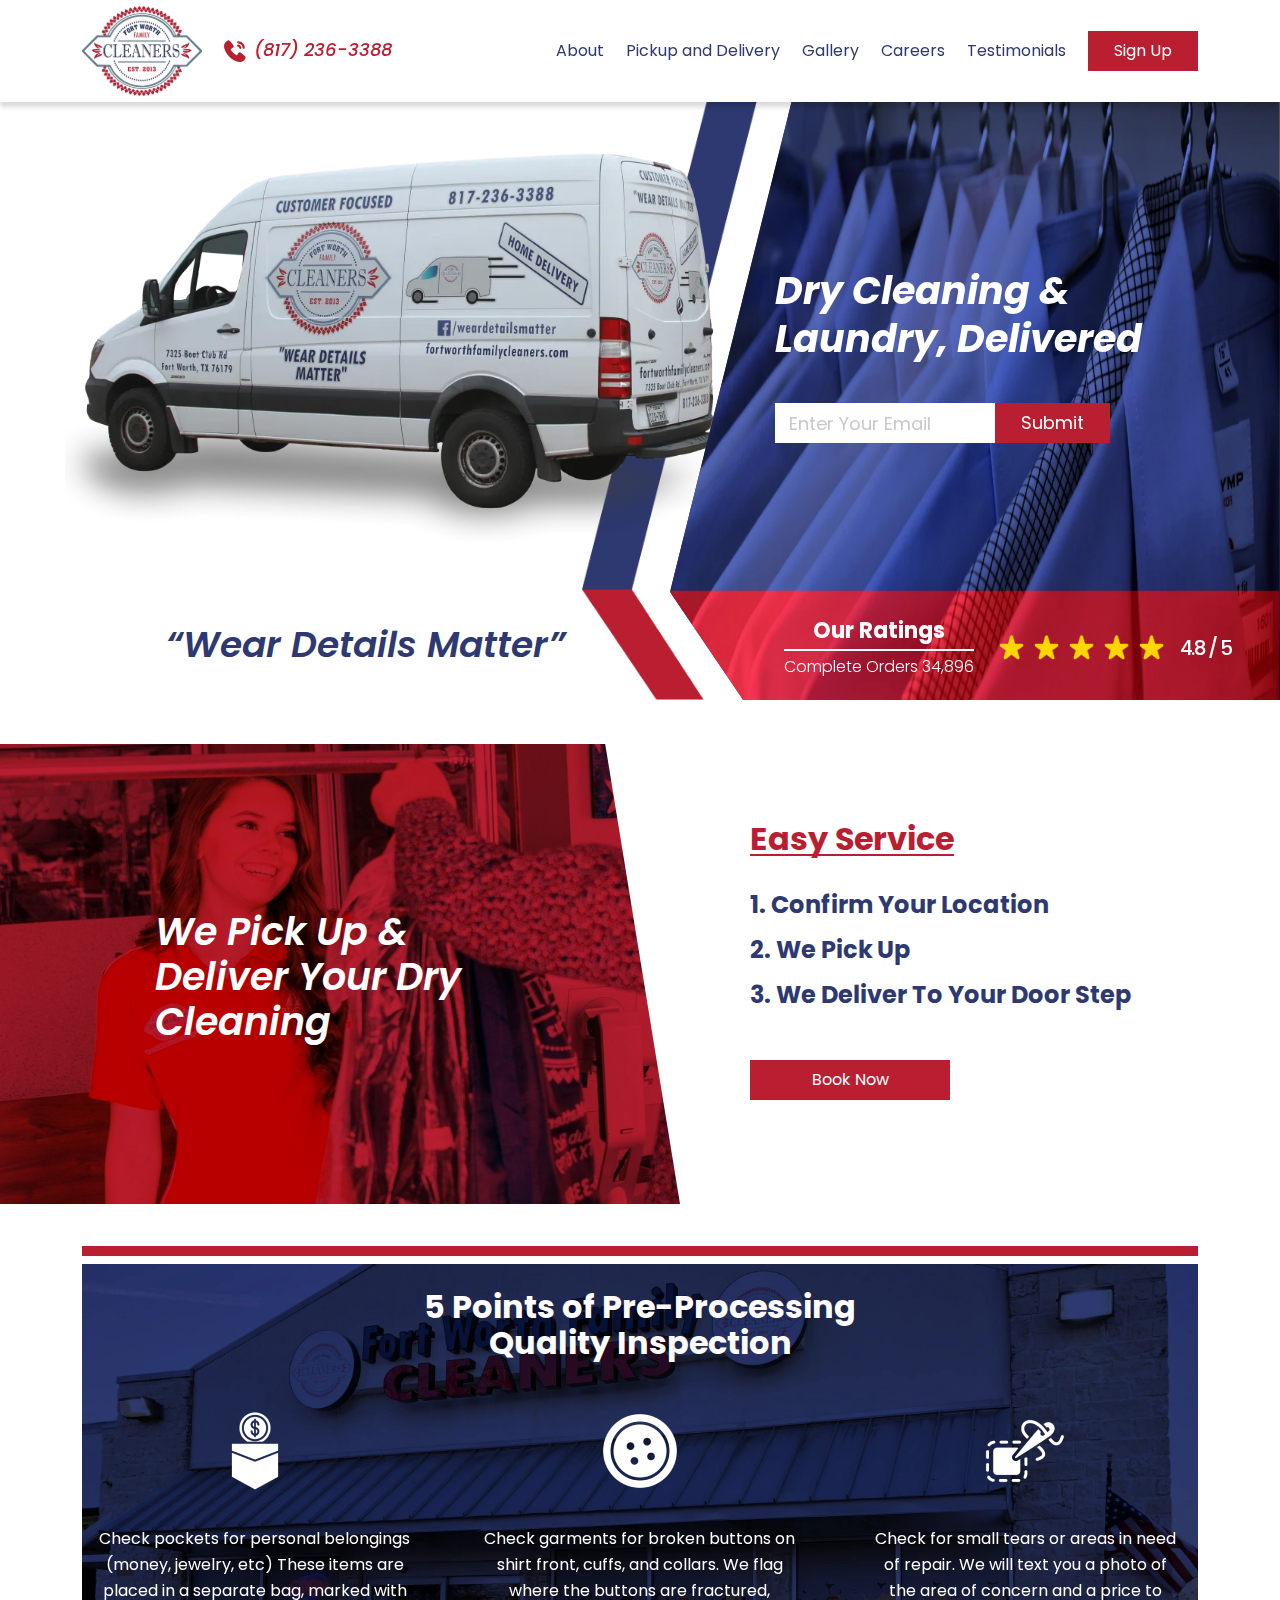
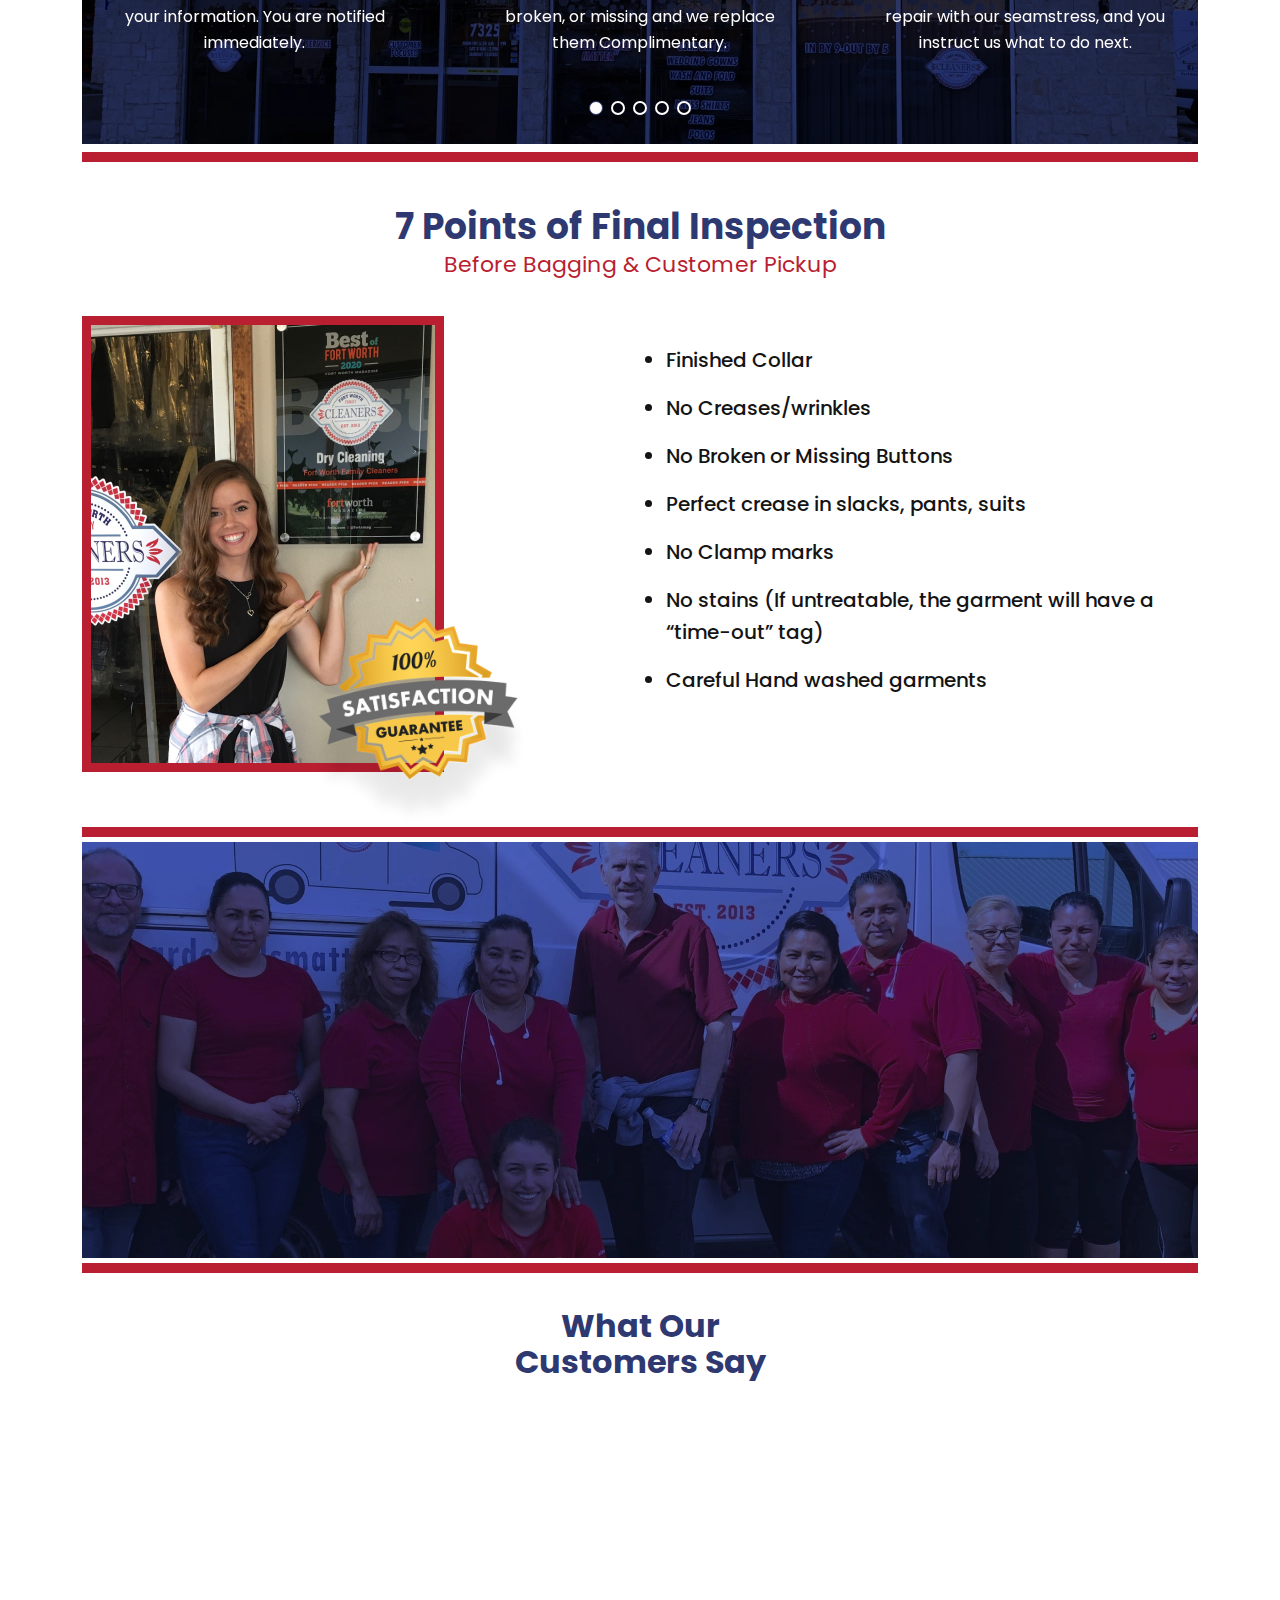
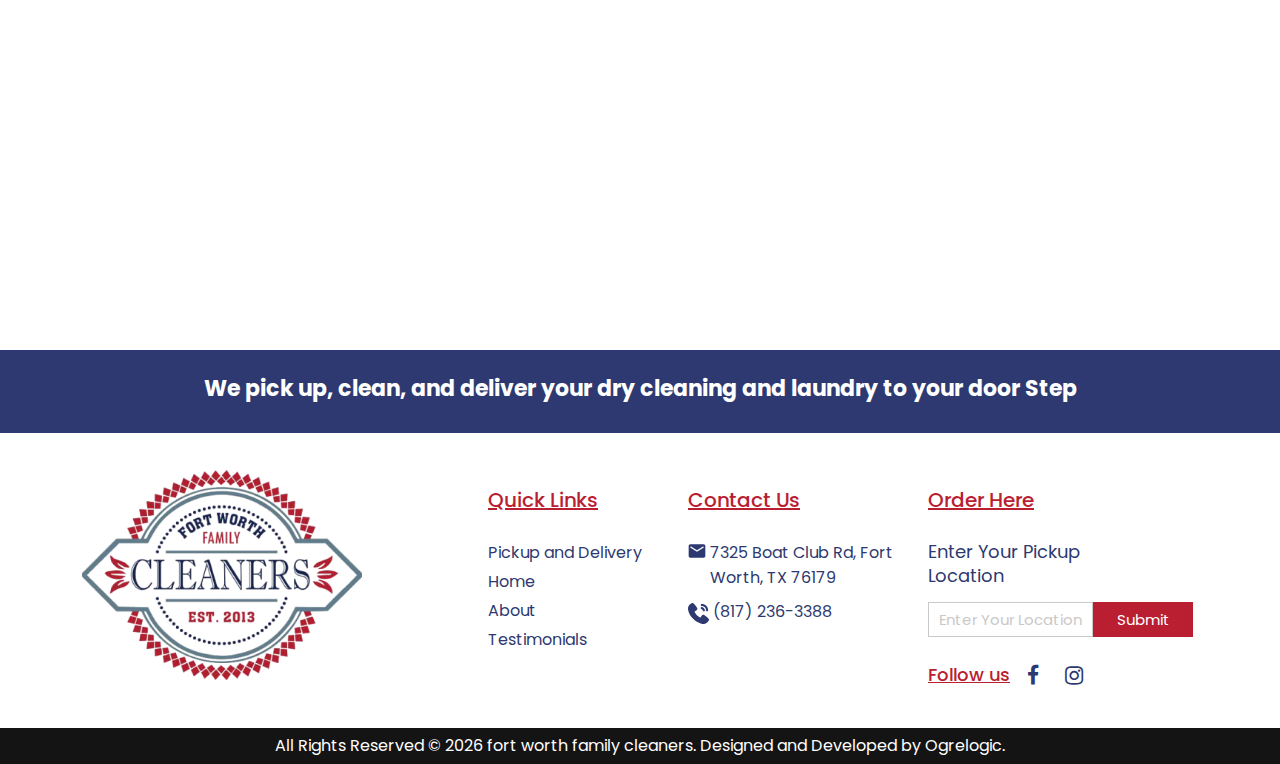
<file: index.html>
<!DOCTYPE html>
<html lang="en">

<head>
  <title>Fort Worth Cleaner</title>
  <meta charset="utf-8">
  <meta name="viewport" content="width=device-width, initial-scale=1">
  <!-- Bootstrap CDN -->
  <link href="https://cdn.jsdelivr.net/npm/bootstrap@5.2.3/dist/css/bootstrap.min.css" rel="stylesheet">
  <script src="https://cdn.jsdelivr.net/npm/bootstrap@5.2.3/dist/js/bootstrap.bundle.min.js"></script>
  <!-- Link Swiper's CSS -->
  <link rel="stylesheet" href="https://cdn.jsdelivr.net/npm/swiper/swiper-bundle.min.css" />
  <!-- Font Awesome CDN -->
  <link href="https://maxcdn.bootstrapcdn.com/font-awesome/4.7.0/css/font-awesome.min.css" rel="stylesheet"/>
  <!-- Custom Styles -->
  <link rel="stylesheet" type="text/css" href="assets/css/custom.css">
  <!-- AOS CDN  -->
  <link href="https://unpkg.com/aos@2.3.1/dist/aos.css" rel="stylesheet">
  <!-- Home Page Styles -->
  <link rel="stylesheet" type="text/css" href="assets/css/homepage.css">
  <!-- Responsive CSS -->
  <link rel="stylesheet" type="text/css" href="assets/css/responsive.css">
</head>

<body>

  <!-- Go To Top Button -->
  <button onclick="topFunction()" id="myBtn" title="Go to top">
    <img src="assets/img/top.svg" alt="top">
  </button>

  <!-- Modal Form -->
  <div class="modal fade modal-lg" id="exampleModal" tabindex="-1" aria-labelledby="exampleModalLabel"
    aria-hidden="true">
    <div class="modal-dialog modal-dialog-centered">
      <div class="modal-content">
        <div class="modal-body">
          <div class="modal_signup" style="background-image: url(assets/img/signup-bg.webp);">
            <img class="closemodal" src="assets/img/delete-button.png" alt="close" data-bs-dismiss="modal" aria-label="Close">
            <form class="modal_form" action="">
              <div class="modal_form_wrapper">
                <div class="mod-box">
                  <label for="">First Name</label>
                  <input type="text">
                </div>
                <div class="mod-box">
                  <label for="">Last Name</label>
                  <input type="text">
                </div>
              </div>
              <div class="modal_form_wrapper">
                <div class="mod-box">
                  <label for="">Pick Up Address</label>
                  <input type="text">
                </div>
                <div class="mod-box">
                  <label for="">Drop Address</label>
                  <input type="text">
                </div>
              </div>
              <div class="modal_form_wrapper">
                <div class="mod-box">
                  <label for="">Contact No.</label>
                  <input type="text">
                </div>
                <div class="mod-box">
                  <label for="">Email</label>
                  <input type="text">
                </div>
              </div>
              <div class="select-wrapper">
                <div class="select-box">
                  <label for="">Jeans</label>
                  <select class="select-option" style="background-image: url(assets/img/select-arrow.png);" id="">
                    <option value="option1">Option 1</option>
                    <option value="option2">Option 2</option>
                  </select>
                </div>
                <div class="select-box">
                  <label for="">Tops & Tees</label>
                  <select class="select-option" style="background-image: url(assets/img/select-arrow.png);" id="">
                    <option value="option1">Option 1</option>
                    <option value="option2">Option 2</option>
                  </select>
                </div>
                <div class="select-box">
                  <label for="">Shirts & Pants</label>
                  <select class="select-option" style="background-image: url(assets/img/select-arrow.png);" id="">
                    <option value="option1">Option 1</option>
                    <option value="option2">Option 2</option>
                  </select>
                </div>
                <div class="select-box">
                  <label for="">Other Garments</label>
                  <select class="select-option" style="background-image: url(assets/img/select-arrow.png);" id="">
                    <option value="option1">Option 1</option>
                    <option value="option2">Option 2</option>
                  </select>
                </div>
              </div>
              <button class="submit-btn" type="submit">Submit</button>
            </form>
          </div>
        </div>
      </div>
    </div>
  </div>


  <!-- Navigation Menu -->
  <header>
    <nav class="navbar navbar-expand-lg fixed-top">
      <div class="container">
        <div class="d-flex align-items-center">
          <a class="navbar-brand" href="index.html">
            <img class="img-fluid" src="assets/img/fort worth logo 1.svg" alt="Fort Worth Cleaner">
          </a>
          <a class="call-link" href="tel:(817) 236-3388"> <img src="assets/img/call-icon.svg" alt="call:">(817)
            236-3388</a>
        </div>
        <button class="navbar-toggler" type="button" data-bs-toggle="collapse" data-bs-target="#navbarSupportedContent"
          aria-controls="navbarSupportedContent" aria-expanded="false" aria-label="Toggle navigation">
          <span class="navbar-toggler-icon"></span>
        </button>
        <div class="collapse navbar-collapse" id="navbarSupportedContent">
          <ul class="navbar-nav ms-auto mb-2 mb-lg-0">
            <li>
              <a href="about.html">About</a>
            </li>
            <li>
              <a href="pickup.html">Pickup and Delivery</a>
            </li>
            <li>
              <a href="gallery.html">Gallery</a>
            </li>
            <li>
              <a href="career.html">Careers</a>
            </li>
            <li>
              <a href="testimonial.html">Testimonials</a>
            </li>
          </ul>
          <div>
            <a class="sign-up" href="signup.html">Sign
              Up</a>
          </div>
        </div>
      </div>
    </nav>
  </header>
  <div class="margin-top"></div>


  <section class="slider_home">
    <div class="home_slider">
      <div class="van_image">
        <img src="assets/img/van-image.webp" alt="" class="img-fluid van-img">
        <img src="assets/img/big-arrow.png" alt="" class="hh">
        <h1>“Wear Details Matter”</h1>
      </div>
      <div class="van_image_slider">
        <div class="swiper homeSlider height-full">
          <div class="swiper-wrapper overlap_slider height-full">
            <div class="swiper-slide right_class height-full">
              <img class="img-fluid height-full deskview" src="assets/img/sliderbgone.webp" alt="">
              <img class="img-fluid height-full mobileview" src="assets/img/sliderbg-1-crop.webp" alt="">
            </div>
            <div class="swiper-slide right_class">
              <img class="img-fluid height-full deskview" src="assets/img/sliderbgtwo.webp" alt="">
              <img class="img-fluid height-full mobileview" src="assets/img/sliderbg-2-crop.webp" alt="">
            </div>
          </div>
        </div>
        <div class="maincontent">
          <h1>Dry Cleaning & Laundry, Delivered</h1>
          <div class="mainform">
            <form action="">
              <input type="email" placeholder="Enter Your Email" required>
              <input type="submit" value="Submit">
            </form>
          </div>
        </div>
        <div class="mainconentbottom">
          <div class="leftconet">
            <h1>Our Ratings</h1>
            <p>Complete Orders 34,896</p>
          </div>
          <div class="rating">
            <ul>
              <li><img src="assets/img/starhome.png" alt="rating"></li>
              <li><img src="assets/img/starhome.png" alt="rating"></li>
              <li><img src="assets/img/starhome.png" alt="rating"></li>
              <li><img src="assets/img/starhome.png" alt="rating"></li>
              <li><img src="assets/img/starhome.png" alt="rating"></li>
            </ul>
            <span>4.8 / 5</span>
          </div>
        </div>
      </div>
    </div>
  </section>

  <section class="service-section">
    <div class="service-wrapper">
      <div class="service-box" style="background-image: url(assets/img/service-bg.webp);">
        <h2>We Pick Up & Deliver Your Dry Cleaning</h2>
      </div>
      <div class="service-list">
        <h3>Easy Service</h3>
        <ol>
          <li>1. Confirm Your Location</li>
          <li>2. We Pick Up </li>
          <li>3. We Deliver To Your Door Step</li>
        </ol>
        <a data-bs-toggle="modal" data-bs-target="#exampleModal" data-bs-whatever="@mdo" class="book-btn" href="#">
          Book Now
        </a>
      </div>
    </div>
  </section>

  <section class="quality-section">
    <div class="container">
      <div class="quality-box" style="background-image: url(assets/img/quality-bg.webp);">
        <h3>5 Points of Pre-Processing Quality Inspection</h3>
        <!-- Swiper Slider -->
        <div class="swiper mySlider">
          <div class="swiper-wrapper">
            <div class="swiper-slide">
              <div class="quality-point">
                <div class="quality-icon">
                  <img class="img-fluid" src="assets/img/quality-icon-1.png" alt="">
                </div>
                <p>
                  Check pockets for personal belongings (money, jewelry, etc) These items are placed in a separate bag,
                  marked with your information. You are notified immediately.
                </p>
              </div>
            </div>
            <div class="swiper-slide"> 
              <div class="quality-point">
                <div class="quality-icon">
                  <img class="img-fluid" src="assets/img/quality-icon-2.png" alt="">
                </div>
                <p>
                  Check garments for broken buttons on shirt front, cuffs, and collars. We flag where the buttons are
                  fractured, broken, or missing and we replace them Complimentary.
                </p>
              </div>
            </div>
            <div class="swiper-slide">
              <div class="quality-point">
                <div class="quality-icon">
                  <img class="img-fluid" src="assets/img/quality-icon-3.png" alt="">
                </div>
                <p>
                  Check for small tears or areas in need of repair. We will text you a photo of the area of concern and
                  a price to repair with our seamstress, and you instruct us what to do next.
                </p>
              </div>
            </div>
            <div class="swiper-slide">
              <div class="quality-point">
                <div class="quality-icon">
                  <img class="img-fluid" src="assets/img/quality-icon-4.png" alt="">
                </div>
                <p>
                  Check for stains that cannot be treated with normal store bought chemicals. The garments are then
                  flagged to be treated by an experienced spot removing technician, prior to processing.
                </p>
              </div>
            </div>
            <div class="swiper-slide">
              <div class="quality-point">
                <div class="quality-icon">
                  <img class="img-fluid" src="assets/img/quality-icon-5.png" alt="">
                </div>
                <p>
                  We check for “special care” items that require very gentle cleaning or hand washing. These items are
                  separated and flagged to be processed by hand to protect the delicate features.
                </p>
              </div>
            </div>
          </div>
          <div class="swiper-pagination"></div>
        </div>
      </div>
    </div>
  </section>

  <section class="inspection-section">
    <div class="container">
      <h3>7 Points of Final Inspection</h3>
      <h6>Before Bagging & Customer Pickup</h6>
      <div class="inspection-box">
        <div class="inspection-img">
          <img class="img-fluid" src="assets/img/inspec.png" alt="">
          <div class="guarante">
            <img src="assets/img/guarante.png" alt="">
          </div>
        </div>
        <div class="inspection-list">
          <ul>
            <li>Finished Collar</li>
            <li>No Creases/wrinkles</li>
            <li>No Broken or Missing Buttons</li>
            <li>Perfect crease in slacks, pants, suits</li>
            <li>No Clamp marks</li>
            <li>No stains (If untreatable, the garment will have a “time-out” tag)</li>
            <li>Careful Hand washed garments</li>
          </ul>
        </div>
      </div>
    </div>
  </section>

  <section class="fort-banner-section fort-banner-first">
    <div class="container">
      <div class="fort-banner" style="background-image: url(assets/img/best-worth.webp);">
        <div class="fort-container">
          <div class="award" data-aos="zoom-in" data-aos-duration="1000">
            <img class="img-fluid" src="assets/img/award-1.png" alt="">
          </div>
          <div class="award" data-aos="zoom-in" data-aos-duration="1000">
            <img class="img-fluid" src="assets/img/award-2.png" alt="">
          </div>
          <div class="award" data-aos="zoom-in" data-aos-duration="1000">
            <img class="img-fluid" src="assets/img/award-3.png" alt="">
          </div>
        </div>
      </div>
    </div>
  </section>

  <section class="testimonial-section card-section">
    <div class="container">
      <h2>What Our Customers Say</h2>
      <!-- Swiper Slider -->
      <div class="swiper myFirstSwiper">
        <div class="swiper-wrapper">
          <div class="swiper-slide">
            <div class="testimonial-card" data-aos="zoom-in-down" data-aos-duration="1000">
              <div class="review-img">
                <img class="img-fluid" src="assets/img/review1.png" alt="">
              </div>
              <h3>Teresa Hawk Bell</h3>
              <div class="stars">
                <span><img src="assets/img/star.svg" alt="star"></span>
                <span><img src="assets/img/star.svg" alt="star"></span>
                <span><img src="assets/img/star.svg" alt="star"></span>
                <span><img src="assets/img/star.svg" alt="star"></span>
                <span><img src="assets/img/star.svg" alt="star"></span>
              </div>
              <p class="review">
                “Fantastic service and fantastic people! I would never think of using anyone else!”
              </p>
              <div class="review-detail">
                <p>12 Nov 2022</p>
                <p>Google Review</p>
              </div>
            </div>
          </div>
          <div class="swiper-slide">
            <div class="testimonial-card" data-aos="zoom-in-down" data-aos-duration="1000">
              <div class="review-img">
                <img class="img-fluid" src="assets/img/review2.png" alt="">
              </div>
              <h3>Jeanie Taylor</h3>
              <div class="stars">
                <span><img src="assets/img/star.svg" alt="star"></span>
                <span><img src="assets/img/star.svg" alt="star"></span>
                <span><img src="assets/img/star.svg" alt="star"></span>
                <span><img src="assets/img/star.svg" alt="star"></span>
                <span><img src="assets/img/star.svg" alt="star"></span>
              </div>
              <p class="review">
                Quality! Customer first! Friendly workers! Amazing godly owners!!
              </p>
              <div class="review-detail">
                <p>12 Nov 2022</p>
                <p>Google Review</p>
              </div>
            </div>
          </div>
          <div class="swiper-slide">
            <div class="testimonial-card" data-aos="zoom-in-down" data-aos-duration="1000">
              <div class="review-img">
                <img class="img-fluid" src="assets/img/review3.png" alt="">
              </div>
              <h3>Leah Mason</h3>
              <div class="stars">
                <span><img src="assets/img/star.svg" alt="star"></span>
                <span><img src="assets/img/star.svg" alt="star"></span>
                <span><img src="assets/img/star.svg" alt="star"></span>
                <span><img src="assets/img/star.svg" alt="star"></span>
                <span><img src="assets/img/star.svg" alt="star"></span>
              </div>
              <p class="review">
                Very professional, it’s a family-run business you can trust!
              </p>
              <div class="review-detail">
                <p>12 Nov 2022</p>
                <p>Google Review</p>
              </div>
            </div>
          </div>
        </div>
      </div>
    </div>
  </section>

  <div class="pickup">
    <div class="container">
      <p>We pick up, clean, and deliver your dry cleaning and laundry to your door Step</p>
    </div>
  </div>

  <!-- Footer Section -->
  <footer class="footer">
    <div class="container">
      <div class="footer-box">
        <div class="footer-logo">
          <a href="index.html">
            <img class="img-fluid" src="assets/img/fort worth logo 2.png" alt="logo">
          </a>
        </div>
        <div class="footer-wrapper">
          <div class="wrapper-box box-1">
            <h5>Quick Links</h5>
            <ul class="page-links">
              <li><a href="pickup.html">Pickup and Delivery</a></li>
              <li><a href="index.html">Home</a></li>
              <li><a href="about.html">About</a></li>
              <li><a href="testimonial.html">Testimonials</a></li>
            </ul>
          </div>
          <div class="wrapper-box box-2">
            <h5>Contact Us</h5>
            <ul>
              <li>
                <a href="javascript:void(0)">
                  <img class="pe-1" src="assets/img/mail.svg" alt=""> 7325 Boat Club Rd, Fort
                    Worth, TX 76179
                </a>
              </li>
              <li><a href="tel:(817) 236-3388"><img class="pe-1" src="assets/img/call-2.svg" alt=""> (817) 236-3388</a>
              </li>
            </ul>
          </div>
          <div class="wrapper-box box-3">
            <h5>Order Here</h5>
            <form>
              <label class="footer-label" for="">Enter Your Pickup Location</label>
              <div class="footer-form">
                <input type="text" placeholder="Enter Your Location">
                <button type="submit">Submit</button>
              </div>
            </form>
            <div class="social-links">
              <span class="follow">Follow us</span>
              <ul>
                <li><a href=""><i class="fa fa-facebook fa-lg" aria-hidden="true"></i></a></li>
                <li><a href=""><i class="fa fa-instagram fa-lg" aria-hidden="true"></i></a></li>
              </ul>
            </div>
          </div>
        </div>
      </div>
    </div>
  </footer>
  <section class="footer-end">
    <div class="container">
      <p>All Rights Reserved © <span id="year"></span> fort worth family cleaners. Designed and Developed by <a
          class="text-white" target="_blank" href="https://ogrelogic.com/">Ogrelogic</a>.</p>
    </div>
  </section>


  <!-- Swiper JS -->
  <script src="https://cdn.jsdelivr.net/npm/swiper/swiper-bundle.min.js"></script>
  <script src="https://unpkg.com/aos@2.3.1/dist/aos.js"></script>
  <script src="assets/js/custom_js.js"></script>

</body>

</html>
</file>
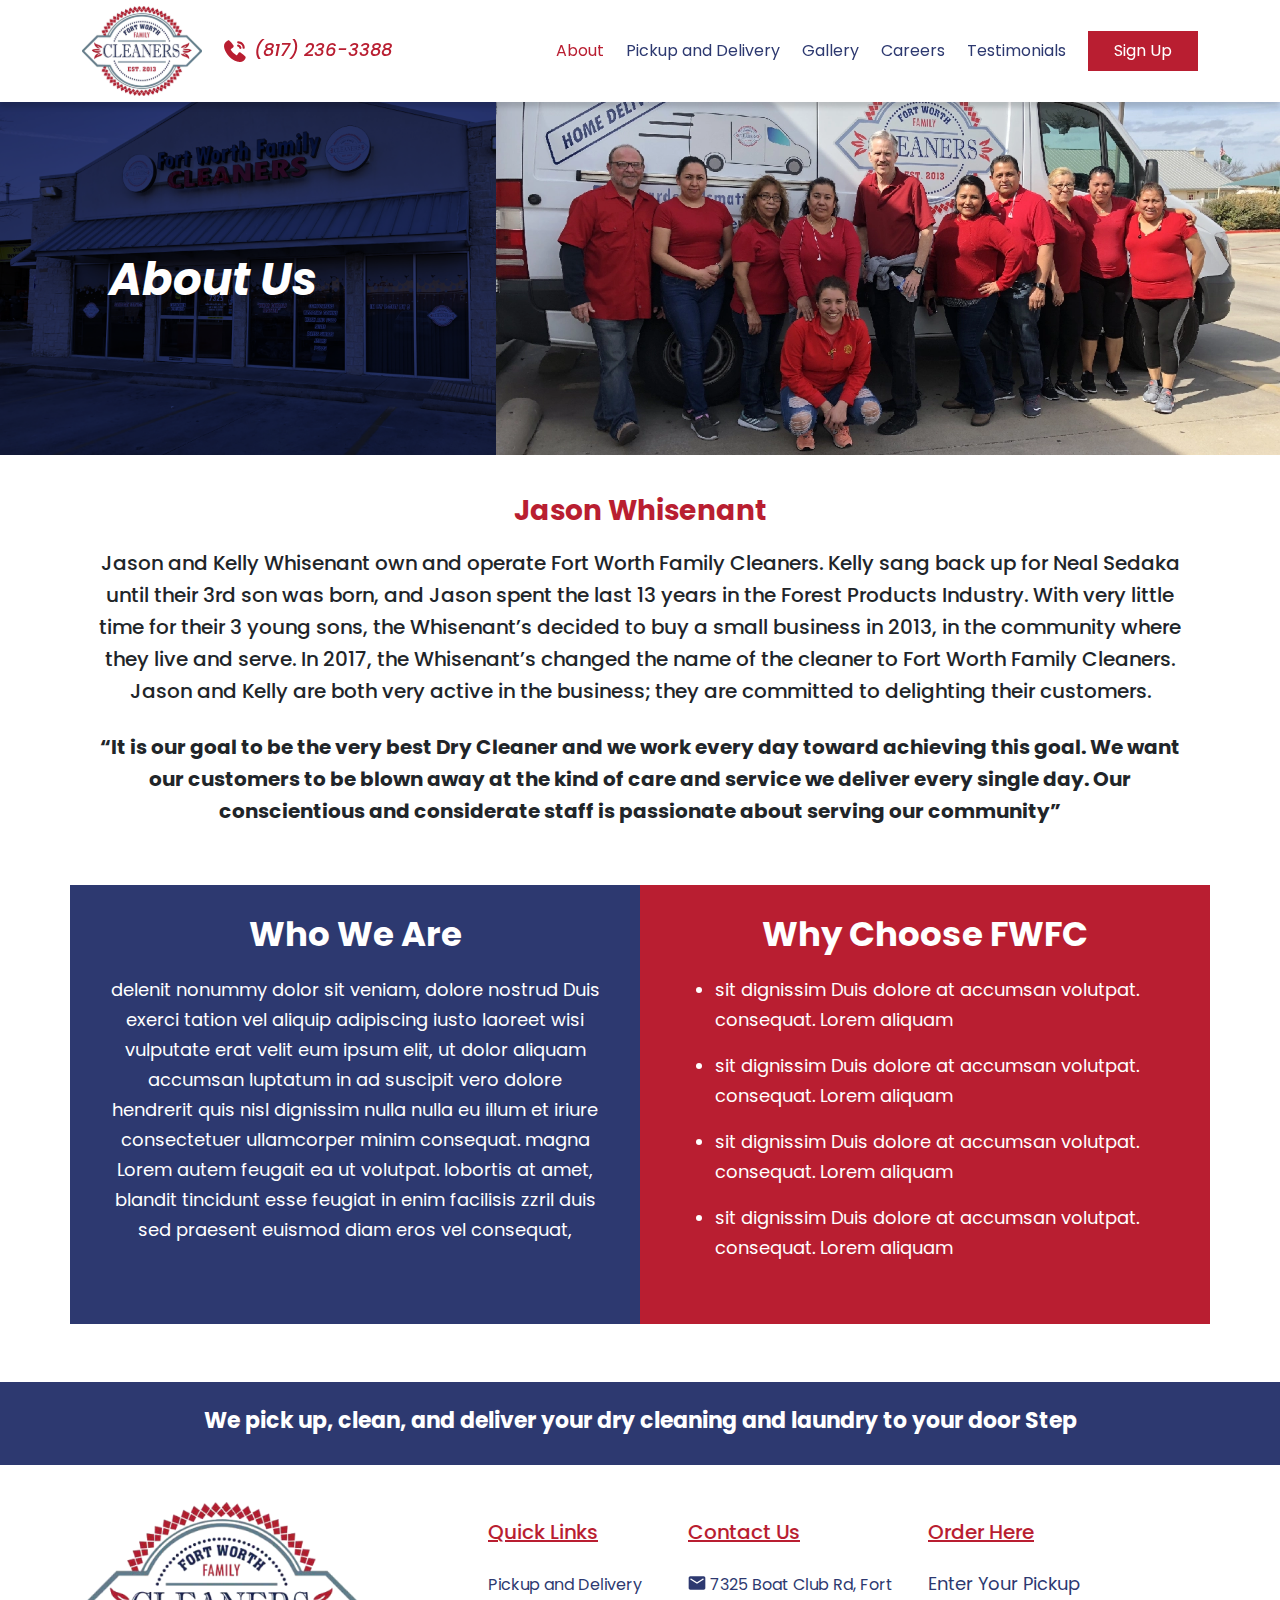
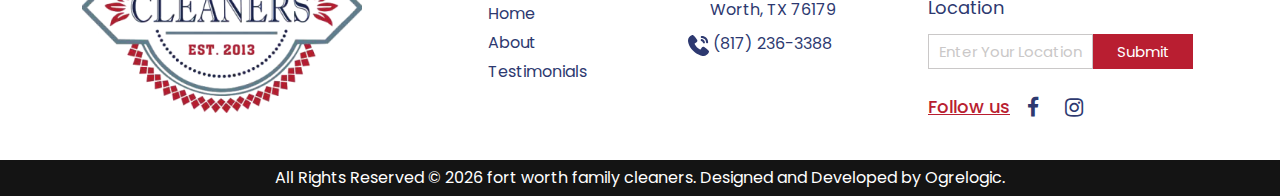
<file: about.html>
<!DOCTYPE html>
<html lang="en">

<head>
  <title>Fort Worth Cleaner</title>
  <meta charset="utf-8">
  <meta name="viewport" content="width=device-width, initial-scale=1">
  <!-- Bootstrap CDN -->
  <link href="https://cdn.jsdelivr.net/npm/bootstrap@5.2.3/dist/css/bootstrap.min.css" rel="stylesheet">
  <script src="https://cdn.jsdelivr.net/npm/bootstrap@5.2.3/dist/js/bootstrap.bundle.min.js"></script>
  <!-- Font Awesome CDN -->
  <link href="https://maxcdn.bootstrapcdn.com/font-awesome/4.7.0/css/font-awesome.min.css" rel="stylesheet"/>
  <!-- Custom Styles -->
  <link rel="stylesheet" type="text/css" href="assets/css/custom.css">
  <!-- Responsive CSS -->
  <link rel="stylesheet" type="text/css" href="assets/css/responsive.css">
</head>

<body>

  <button onclick="topFunction()" id="myBtn" title="Go to top">
    <img src="assets/img/top.svg" alt="top">
  </button>

  <header>
    <nav class="navbar navbar-expand-lg fixed-top">
      <div class="container">
        <div class="d-flex align-items-center">
          <a class="navbar-brand" href="index.html">
            <img class="img-fluid" src="assets/img/fort worth logo 1.svg" alt="Fort Worth Cleaner">
          </a>
          <a class="call-link" href="tel:(817) 236-3388"> <img src="assets/img/call-icon.svg" alt="call:">(817)
            236-3388</a>
        </div>
        <button class="navbar-toggler" type="button" data-bs-toggle="collapse" data-bs-target="#navbarSupportedContent"
          aria-controls="navbarSupportedContent" aria-expanded="false" aria-label="Toggle navigation">
          <span class="navbar-toggler-icon"></span>
        </button>
        <div class="collapse navbar-collapse" id="navbarSupportedContent">
          <ul class="navbar-nav ms-auto mb-2 mb-lg-0">
            <li>
              <a href="about.html" class="active">About</a>
            </li>
            <li>
              <a href="pickup.html">Pickup and Delivery</a>
            </li>
            <li>
              <a href="gallery.html">Gallery</a>
            </li>
            <li>
              <a href="career.html">Careers</a>
            </li>
            <li>
              <a href="testimonial.html">Testimonials</a>
            </li>
          </ul>
          <div>
            <a class="sign-up" href="signup.html">Sign Up</a>
          </div>
        </div>
      </div>
    </nav>
  </header>
  <div class="margin-top"></div>

  <section class="about-banner">
    <div class="about-flex justify-content-center">
      <div class="about-banner-box">
        <img class="img-fluid" src="assets/img/about.png" alt="">
        <div class="about-heading">
          <h1>About Us</h1>
        </div>
      </div>
      <div class="about-img-box">
        <img class="img-fluid" src="assets/img/about-bg.webp" alt="">
      </div>
    </div>
  </section>

  <section class="about-section">
    <div class="container">
      <div class="about-wrapper">
        <h3>Jason Whisenant</h3>
        <p>Jason and Kelly Whisenant own and operate Fort Worth Family Cleaners. Kelly sang back up for Neal Sedaka
          until their 3rd son was born, and Jason spent the last 13 years in the Forest Products Industry. With very
          little time for their 3 young sons, the Whisenant’s decided to buy a small business in 2013, in the community
          where they live and serve. In 2017, the Whisenant’s changed the name of the cleaner to Fort Worth Family
          Cleaners. Jason and Kelly are both very active in the business; they are committed to delighting their
          customers.</p>
        <p>
          “It is our goal to be the very best Dry Cleaner and we work every day toward achieving this goal. We want our
          customers to be blown away at the kind of care and service we deliver every single day. Our conscientious and
          considerate staff is passionate about serving our community”
        </p>
      </div>

      <div class="row">
        <div class="col-12 col-sm-12 col-md-12 col-lg-6 col-xl-6 col-xxl-6 p-0">
          <div class="about-box blue">
            <h5>Who We Are</h5>
            <p>
              delenit nonummy dolor sit veniam, dolore nostrud Duis exerci tation vel aliquip adipiscing iusto laoreet
              wisi vulputate erat velit eum ipsum elit, ut dolor aliquam accumsan luptatum in ad suscipit vero dolore
              hendrerit quis nisl dignissim nulla nulla eu illum et iriure consectetuer ullamcorper minim consequat.
              magna Lorem autem feugait ea ut volutpat. lobortis at amet, blandit tincidunt esse feugiat in enim
              facilisis zzril duis sed praesent euismod diam eros vel consequat,
            </p>
          </div>
        </div>
        <div class="col-12 col-sm-12 col-md-12 col-lg-6 col-xl-6 col-xxl-6 p-0">
          <div class="about-box red">
            <h5>Why Choose FWFC</h5>
            <ul>
              <li>sit dignissim Duis dolore at accumsan volutpat. consequat. Lorem aliquam</li>
              <li>sit dignissim Duis dolore at accumsan volutpat. consequat. Lorem aliquam</li>
              <li>sit dignissim Duis dolore at accumsan volutpat. consequat. Lorem aliquam</li>
              <li>sit dignissim Duis dolore at accumsan volutpat. consequat. Lorem aliquam</li>
            </ul>
          </div>
        </div>
      </div>

    </div>
  </section>


  <div class="pickup">
    <div class="container">
      <p>We pick up, clean, and deliver your dry cleaning and laundry to your door Step</p>
    </div>
  </div>

  <footer class="footer">
    <div class="container">
      <div class="footer-box">
        <div class="footer-logo">
          <a href="index.html">
            <img class="img-fluid" src="assets/img/fort worth logo 2.png" alt="logo">
          </a>
        </div>
        <div class="footer-wrapper">
          <div class="wrapper-box box-1">
            <h5>Quick Links</h5>
            <ul class="page-links">
              <li><a href="pickup.html">Pickup and Delivery</a></li>
              <li><a href="index.html">Home</a></li>
              <li><a href="about.html">About</a></li>
              <li><a href="testimonial.html">Testimonials</a></li>
            </ul>
          </div>
          <div class="wrapper-box box-2">
            <h5>Contact Us</h5>
            <ul>
              <li>
                <a href="javascript:void(0)">
                  <img class="pe-1" src="assets/img/mail.svg" alt=""> 7325 Boat Club Rd, Fort
                    Worth, TX 76179
                </a>
              </li>
              <li><a href="tel:(817) 236-3388"><img class="pe-1" src="assets/img/call-2.svg" alt=""> (817) 236-3388</a>
              </li>
            </ul>
          </div>
          <div class="wrapper-box box-3">
            <h5>Order Here</h5>
            <form>
              <label class="footer-label" for="">Enter Your Pickup Location</label>
              <div class="footer-form">
                <input type="text" placeholder="Enter Your Location">
                <button type="submit">Submit</button>
              </div>
            </form>
            <div class="social-links">
              <span class="follow">Follow us</span>
              <ul>
                <li><a href=""><i class="fa fa-facebook fa-lg" aria-hidden="true"></i></a></li>
                <li><a href=""><i class="fa fa-instagram fa-lg" aria-hidden="true"></i></a></li>
              </ul>
            </div>
          </div>
        </div>
      </div>
    </div>
  </footer>
  <section class="footer-end">
    <div class="container">
      <p>All Rights Reserved © <span id="year"></span> fort worth family cleaners. Designed and Developed by <a
          class="text-white" target="_blank" href="https://ogrelogic.com/">Ogrelogic</a>.</p>
    </div>
  </section>

  <script src="assets/js/custom_js.js"></script>
</body>

</html>
</file>
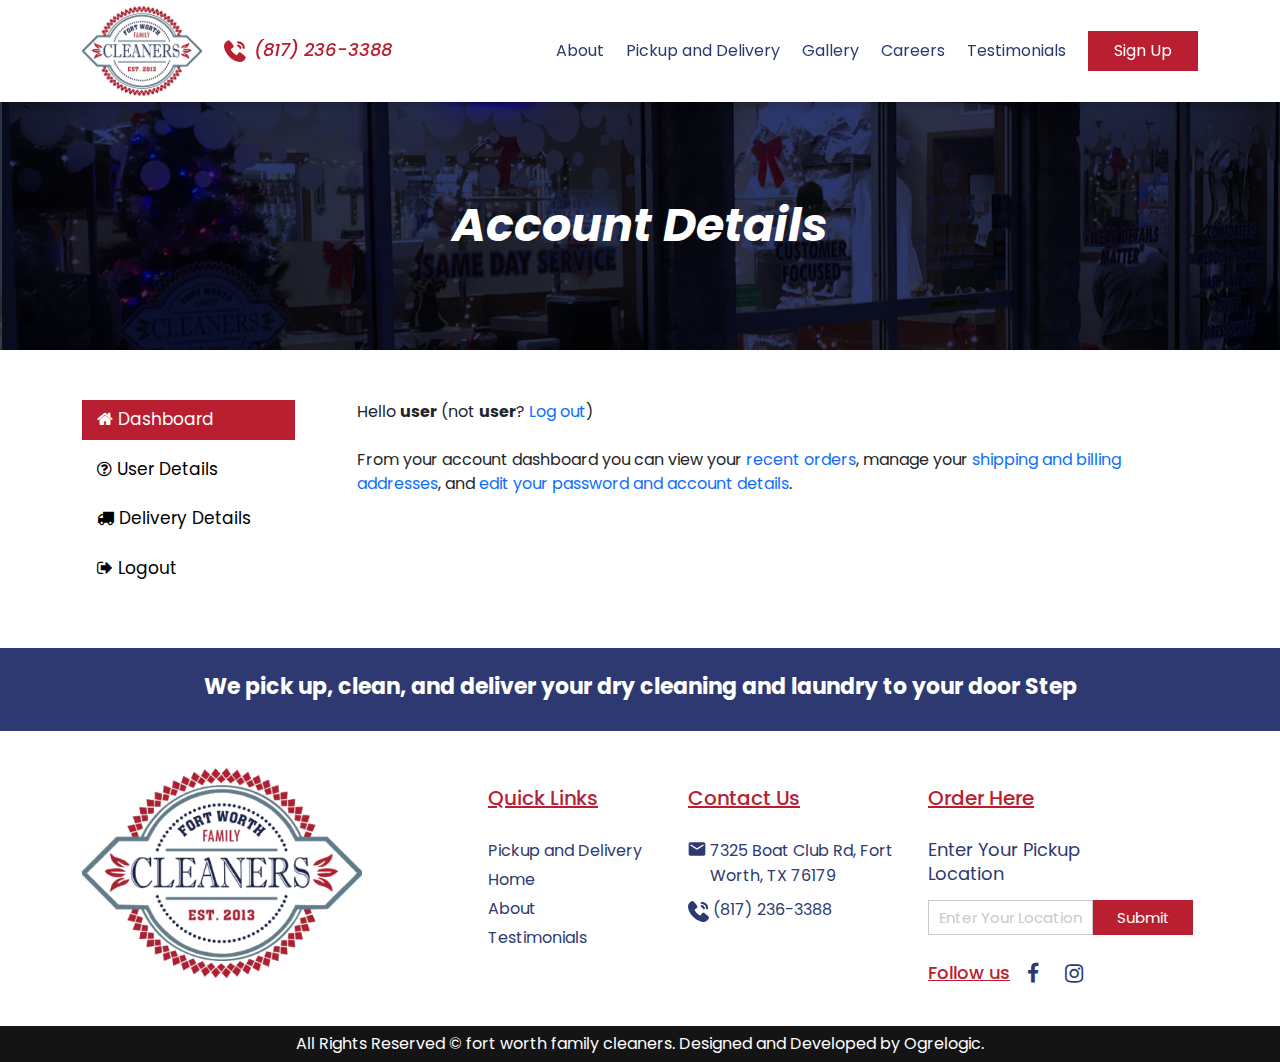
<file: account-details.html>
<!DOCTYPE html>
<html lang="en">

<head>
  <meta charset="UTF-8">
  <meta http-equiv="X-UA-Compatible" content="IE=edge">
  <meta name="viewport" content="width=device-width, initial-scale=1.0">
  <title>Fort Worth Cleaner</title>
  <!-- Bootstrap CDN -->
  <link href="https://cdn.jsdelivr.net/npm/bootstrap@5.2.3/dist/css/bootstrap.min.css" rel="stylesheet">
  <script src="https://cdn.jsdelivr.net/npm/bootstrap@5.2.3/dist/js/bootstrap.bundle.min.js"></script>
  <!-- Link Swiper's CSS -->
  <link rel="stylesheet" href="https://cdn.jsdelivr.net/npm/swiper/swiper-bundle.min.css" />
  <!-- Font Awesome CDN -->
  <link href="https://maxcdn.bootstrapcdn.com/font-awesome/4.7.0/css/font-awesome.min.css" rel="stylesheet" />
  <!-- Custom Styles -->
  <link rel="stylesheet" type="text/css" href="assets/css/custom.css">
  <!-- AOS CDN  -->
  <link href="https://unpkg.com/aos@2.3.1/dist/aos.css" rel="stylesheet">
  <!-- Home Page Styles -->
  <link rel="stylesheet" type="text/css" href="assets/css/homepage.css">
  <!-- Responsive CSS -->
  <link rel="stylesheet" type="text/css" href="assets/css/responsive.css">
</head>

<body>

  <!-- Navigation Menu -->
  <header>
    <nav class="navbar navbar-expand-lg fixed-top">
      <div class="container">
        <div class="d-flex align-items-center">
          <a class="navbar-brand" href="index.html">
            <img class="img-fluid" src="assets/img/fort worth logo 1.svg" alt="Fort Worth Cleaner">
          </a>
          <a class="call-link" href="tel:(817) 236-3388"> <img src="assets/img/call-icon.svg" alt="call:">(817)
            236-3388</a>
        </div>
        <button class="navbar-toggler" type="button" data-bs-toggle="collapse" data-bs-target="#navbarSupportedContent"
          aria-controls="navbarSupportedContent" aria-expanded="false" aria-label="Toggle navigation">
          <span class="navbar-toggler-icon"></span>
        </button>
        <div class="collapse navbar-collapse" id="navbarSupportedContent">
          <ul class="navbar-nav ms-auto mb-2 mb-lg-0">
            <li>
              <a href="about.html">About</a>
            </li>
            <li>
              <a href="pickup.html">Pickup and Delivery</a>
            </li>
            <li>
              <a href="gallery.html">Gallery</a>
            </li>
            <li>
              <a href="career.html">Careers</a>
            </li>
            <li>
              <a href="testimonial.html">Testimonials</a>
            </li>
          </ul>
          <div>
            <a class="sign-up" href="signup.html">Sign
              Up</a>
          </div>
        </div>
      </div>
    </nav>
  </header>
  <div class="margin-top"></div>

  <section class="banner-section account-banner" style="background-image: url(assets/img/gallery.webp);">
    <div class="container">
      <h1 class="banner-heading">Account Details</h1>
    </div>
  </section>

  <div class="account-section">
    <div class="container">
      <div class="tab-box">
        <div class="tab">
          <button class="tablinks" onclick="openCity(event, 'userDetail')" id="defaultOpen"><i class="fa fa-home" aria-hidden="true"></i>   Dashboard</button>
          <button class="tablinks" onclick="openCity(event, 'accountDetail')"><i class="fa fa-question-circle-o" aria-hidden="true"></i> User Details</button>
          <button class="tablinks" onclick="openCity(event, 'deliveryDetail')"><i class="fa fa-truck" aria-hidden="true"></i> Delivery Details</button>
          <button class="tablinks"><a class="logout" href="#"><i class="fa fa-sign-out" aria-hidden="true"></i> Logout</a></button>
        </div>
        <div id="userDetail" class="tabcontent">
          <p class="mb-4">
            Hello <strong>user</strong> (not <strong>user</strong>? <a href="#">Log out</a>)
          </p>
          <p>
            From your account dashboard you can view your <a href="#">recent orders</a>, manage your <a
              href="#">shipping and billing addresses</a>, and <a
              href="#">edit your password and account details</a>.
          </p>
        </div>
        <div id="accountDetail" class="tabcontent">
          <div class="account-page">
            <span></span>
            <form class="row">
              <div class="ac-wrapper">
                <div class="row">
                  <div class="col-12 col-sm-12 col-md-6 col-lg-6 col-xl-6 col-xxl-6">
                    <div class="ac-box">
                      <label for="inputName" class="form-label">Full Name</label>
                      <input type="text" class="form-control" id="inputName" required placeholder="Full Name">
                    </div>
                  </div>
                  <div class="col-12 col-sm-12 col-md-6 col-lg-6 col-xl-6 col-xxl-6">
                    <div class="ac-box">
                      <label for="inputEmail" class="form-label">Email Address</label>
                      <input type="text" class="form-control" id="inputEmail" required placeholder="Email Address">
                    </div>
                  </div>  
                  <div class="col-12 col-sm-12 col-md-6 col-lg-6 col-xl-6 col-xxl-6">
                    <div class="ac-box">
                      <label for="inputPassword4" class="form-label">Password</label>
                      <input type="password" class="form-control" id="inputPassword4" required placeholder="Password">
                    </div>
                  </div>
                  <div class="col-12 col-sm-12 col-md-6 col-lg-6 col-xl-6 col-xxl-6">
                    <div class="ac-box">
                      <label for="inputConfirmPassword4" class="form-label">Confirm Password</label>
                      <input type="password" class="form-control" id="inputConfirmPassword4" required placeholder="Confirm Password">
                    </div>
                  </div>
                </div>
                
                <div class="col-12 col-sm-12 col-md-12 col-lg-12 col-xl-12 col-xxl-12">
                  <div class="ac-box message">
                    <label for="inputAddress" class="form-label">Address</label>
                    <!-- <input type="text" class="form-control" id="inputAddress" placeholder="1234 Main St" required> -->
                    <textarea name="" id="" placeholder="Enter your address" required></textarea>
                  </div>
                </div>
                <div class="col-12 col-sm-12 col-md-12 col-lg-12 col-xl-12 col-xxl-12">
                  <div class="ac-box">
                    <button type="submit" class="save-change">Save Changes</button>
                  </div>
                </div>
              </div>
            </form>
          </div>
        </div>
        <div id="deliveryDetail" class="tabcontent">
          <div class="table-responsive">
            <table class="table table-bordered table-hover">
              <thead>
                <tr>
                  <th scope="col">Numbers</th>
                  <th scope="col">First Name</th>
                  <th scope="col">Email</th>
                  <th scope="col">Total</th>
                  <th scope="col">Actions</th>
                  <th scope="col">Details</th>
                </tr>
              </thead>
              <tbody>
                <tr>
                  <th scope="row">1</th>
                  <td>Mark</td>
                  <td>Otto@mail.com</td>
                  <td>@mdo</td>
                  <td>@mdo</td>
                  <td>@mdo</td>
                </tr>
                <tr>
                  <th scope="row">2</th>
                  <td>Jacob</td>
                  <td>Otto@mail.com</td>
                  <td>@fat</td>
                  <td>@mdo</td>
                  <td>@mdo</td>
                </tr>
                <tr>
                  <th scope="row">3</th>
                  <td>Larry the Bird</td>
                  <td>Otto@mail.com</td>
                  <td>@fat</td>
                  <td>@mdo</td>
                  <td>@mdo</td>
                </tr>
                <tr>
                  <th scope="row">4</th>
                  <td>Larry the Bird</td>
                  <td>Otto@mail.com</td>
                  <td>@fat</td>
                  <td>@mdo</td>
                  <td>@mdo</td>
                </tr>
                <tr>
                  <th scope="row">5</th>
                  <td>Larry the Bird</td>
                  <td>Otto@mail.com</td>
                  <td>@fat</td>
                  <td>@mdo</td>
                  <td>@mdo</td>
                </tr>
                <tr>
                  <th scope="row">6</th>
                  <td>Larry the Bird</td>
                  <td>Otto@mail.com</td>
                  <td>@fat</td>
                  <td>@mdo</td>
                  <td>@mdo</td>
                </tr>
              </tbody>
            </table>
          </div>
        </div>
      </div>
    </div>
  </div>
  </div>

  <div class="pickup">
    <div class="container">
      <p>We pick up, clean, and deliver your dry cleaning and laundry to your door Step</p>
    </div>
  </div>

  <!-- Footer Section -->
  <footer class="footer">
    <div class="container">
      <div class="footer-box">
        <div class="footer-logo">
          <a href="index.html">
            <img class="img-fluid" src="assets/img/fort worth logo 2.png" alt="logo">
          </a>
        </div>
        <div class="footer-wrapper">
          <div class="wrapper-box box-1">
            <h5>Quick Links</h5>
            <ul class="page-links">
              <li><a href="pickup.html">Pickup and Delivery</a></li>
              <li><a href="index.html">Home</a></li>
              <li><a href="about.html">About</a></li>
              <li><a href="testimonial.html">Testimonials</a></li>
            </ul>
          </div>
          <div class="wrapper-box box-2">
            <h5>Contact Us</h5>
            <ul>
              <li>
                <a href="javascript:void(0)">
                  <img class="pe-1" src="assets/img/mail.svg" alt=""> 7325 Boat Club Rd, Fort
                  Worth, TX 76179
                </a>
              </li>
              <li><a href="tel:(817) 236-3388"><img class="pe-1" src="assets/img/call-2.svg" alt=""> (817) 236-3388</a>
              </li>
            </ul>
          </div>
          <div class="wrapper-box box-3">
            <h5>Order Here</h5>
            <form>
              <label class="footer-label" for="">Enter Your Pickup Location</label>
              <div class="footer-form">
                <input type="text" placeholder="Enter Your Location">
                <button type="submit">Submit</button>
              </div>
            </form>
            <div class="social-links">
              <span class="follow">Follow us</span>
              <ul>
                <li><a href=""><i class="fa fa-facebook fa-lg" aria-hidden="true"></i></a></li>
                <li><a href=""><i class="fa fa-instagram fa-lg" aria-hidden="true"></i></a></li>
              </ul>
            </div>
          </div>
        </div>
      </div>
    </div>
  </footer>
  <section class="footer-end">
    <div class="container">
      <p>All Rights Reserved © <span id="year"></span> fort worth family cleaners. Designed and Developed by <a
          class="text-white" target="_blank" href="https://ogrelogic.com/">Ogrelogic</a>.</p>
    </div>
  </section>

  <script>
    function openCity(evt, cityName) {
      var i, tabcontent, tablinks;
      tabcontent = document.getElementsByClassName("tabcontent");
      for (i = 0; i < tabcontent.length; i++) {
        tabcontent[i].style.display = "none";
      }
      tablinks = document.getElementsByClassName("tablinks");
      for (i = 0; i < tablinks.length; i++) {
        tablinks[i].className = tablinks[i].className.replace(" active", "");
      }
      document.getElementById(cityName).style.display = "block";
      evt.currentTarget.className += " active";
    }

    // Get the element with id="defaultOpen" and click on it
    document.getElementById("defaultOpen").click();
  </script>
</body>

</html>
</file>
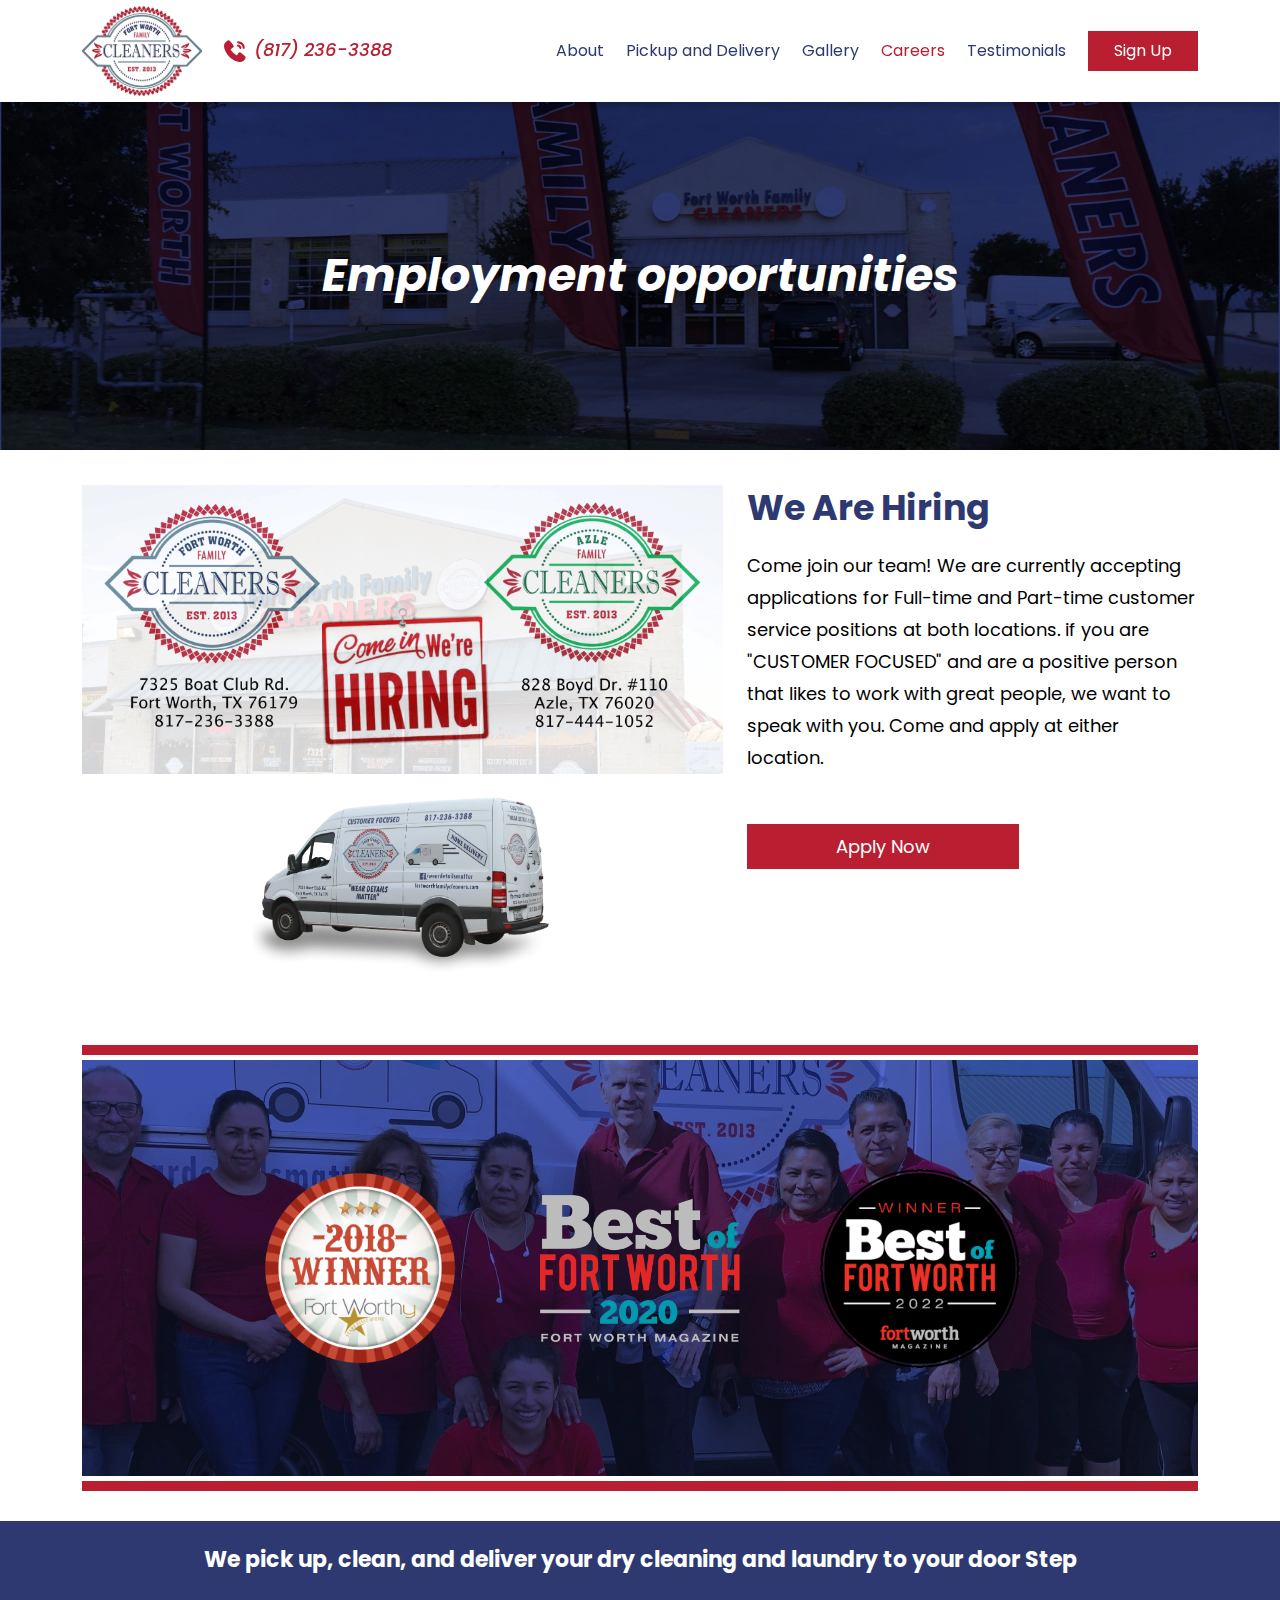
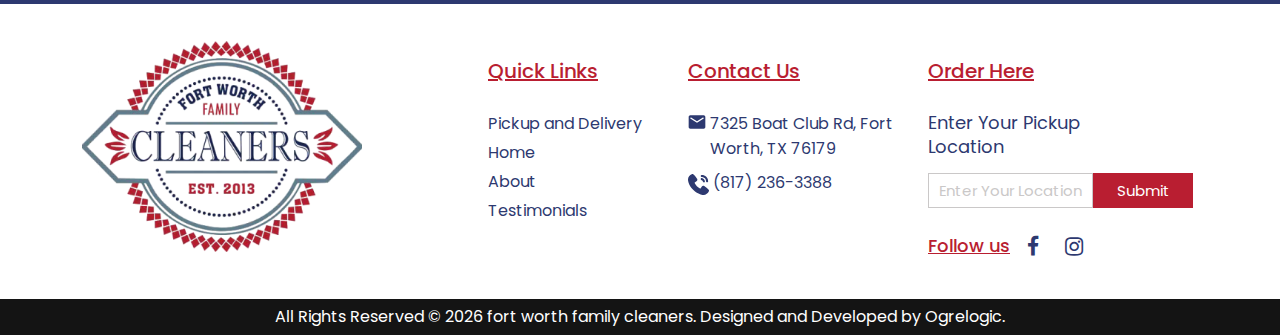
<file: career.html>
<!DOCTYPE html>
<html lang="en">

<head>
  <title>Fort Worth Cleaner</title>
  <meta charset="utf-8">
  <meta name="viewport" content="width=device-width, initial-scale=1">
  <!-- Bootstrap CDN -->
  <link href="https://cdn.jsdelivr.net/npm/bootstrap@5.2.3/dist/css/bootstrap.min.css" rel="stylesheet">
  <script src="https://cdn.jsdelivr.net/npm/bootstrap@5.2.3/dist/js/bootstrap.bundle.min.js"></script>
  <!-- Font Awesome CDN -->
  <link href="https://maxcdn.bootstrapcdn.com/font-awesome/4.7.0/css/font-awesome.min.css" rel="stylesheet"/>
  <!-- Custom Styles -->
  <link rel="stylesheet" type="text/css" href="assets/css/custom.css">
  <!-- Responsive CSS -->
  <link rel="stylesheet" type="text/css" href="assets/css/responsive.css">
</head>

<body>

  <button onclick="topFunction()" id="myBtn" title="Go to top">
    <img src="assets/img/top.svg" alt="top">
  </button>

  <div class="modal fade" id="careerModal" tabindex="-1" aria-labelledby="exampleModalLabel" aria-hidden="true">
    <div class="modal-dialog">
      <div class="modal-content">
        <div class="modal-header">
          <h1 class="modal-title fs-5" id="exampleModalLabel">Please fill the form below</h1>
          <button type="button" class="btn-close" data-bs-dismiss="modal" aria-label="Close"></button>
        </div>
        <div class="modal-body p-3">
          <form>
            <div class="mb-3">
              <label for="first-name" class="col-form-label">First Name*</label>
              <input type="text" class="form-control" id="first-name" required>
            </div>
            <div class="mb-3">
              <label for="first-name" class="col-form-label">Last Name*</label>
              <input type="text" class="form-control" id="first-name" required>
            </div>
            <div class="mb-3">
              <label for="email" class="col-form-label">Email Address*</label>
              <input type="text" class="form-control" id="email" required>
            </div>
            <div class="mb-3">
              <label for="number" class="col-form-label">Phone Number*</label>
              <input type="tel" class="form-control" id="number" required>
            </div>
            <div class="mb-3">
              <label for="resume" class="col-form-label">Upload Resume*</label>
              <input type="file" class="form-control" id="resume" required>
            </div>
            <button type="submit" class="apply-btn">Apply</button>
          </form>
        </div>
      </div>
    </div>
  </div>

  <header>
    <nav class="navbar fixed-top navbar-expand-lg">
      <div class="container">
        <div class="d-flex align-items-center">
          <a class="navbar-brand" href="index.html">
            <img class="img-fluid" src="assets/img/fort worth logo 1.svg" alt="Fort Worth Cleaner">
          </a>
          <a class="call-link" href="tel:(817) 236-3388"> <img src="assets/img/call-icon.svg" alt="call:">(817)
            236-3388</a>
        </div>
        <button class="navbar-toggler" type="button" data-bs-toggle="collapse" data-bs-target="#navbarSupportedContent"
          aria-controls="navbarSupportedContent" aria-expanded="false" aria-label="Toggle navigation">
          <span class="navbar-toggler-icon"></span>
        </button>
        <div class="collapse navbar-collapse" id="navbarSupportedContent">
          <ul class="navbar-nav ms-auto mb-2 mb-lg-0">
            <li>
              <a href="about.html">About</a>
            </li>
            <li>
              <a href="pickup.html">Pickup and Delivery</a>
            </li>
            <li>
              <a href="gallery.html">Gallery</a>
            </li>
            <li>
              <a class="active" href="career.html">Careers</a>
            </li>
            <li>
              <a href="testimonial.html">Testimonials</a>
            </li>
          </ul>
          <div>
            <a class="sign-up" href="signup.html">Sign Up</a>
          </div>
        </div>
      </div>
    </nav>
  </header>
  <div class="margin-top"></div>


  <section class="banner-section" style="background-image: url(assets/img/career.webp);">
    <div class="container">
      <h1 class="banner-heading">Employment opportunities</h1>
    </div>
  </section>

  <section class="career-section">
    <div class="container">
      <div class="row">
        <div class="col-12 col-sm-12 col-md-12 col-lg-7 col-xl-7 col-xxl-7">
          <div class="career-img-box">
            <img class="img-fluid" src="assets/img/career-hiring.png" alt="careers">
            <img class="career-van" src="assets/img/van-image.webp" alt="van image">
          </div>
        </div>
        <div class="col-12 col-sm-12 col-md-12 col-lg-5 col-xl-5 col-xxl-5">
          <div class="career-content">
            <h5>We Are Hiring</h5>
            <p>
              Come join our team! We are currently accepting applications for Full-time and Part-time customer service positions at both locations. if you are "CUSTOMER FOCUSED" and are a positive person that likes to work with great people, we want to speak with you. Come and apply at either location.
            </p>
            <a class="apply-now" href="#" data-bs-toggle="modal" data-bs-target="#careerModal" data-bs-whatever="@mdo">Apply Now</a>
          </div>
        </div>
      </div>
    </div>
  </section>

  <section class="fort-banner-section">
    <div class="container">
      <div class="fort-banner" style="background-image: url(assets/img/best-worth.webp);">
        <div class="fort-container">
          <div class="award">
            <img class="img-fluid" src="assets/img/award-1.png" alt="">
          </div>
          <div class="award">
            <img class="img-fluid" src="assets/img/award-2.png" alt="">
          </div>
          <div class="award">
            <img class="img-fluid" src="assets/img/award-3.png" alt="">
          </div>
        </div>
      </div>
    </div>
  </section>

  <div class="pickup">
    <div class="container">
      <p>We pick up, clean, and deliver your dry cleaning and laundry to your door Step</p>
    </div>
  </div>

  <footer class="footer">
    <div class="container">
      <div class="footer-box">
        <div class="footer-logo">
          <a href="index.html">
            <img class="img-fluid" src="assets/img/fort worth logo 2.png" alt="logo">
          </a>
        </div>
        <div class="footer-wrapper">
          <div class="wrapper-box box-1">
            <h5>Quick Links</h5>
            <ul class="page-links">
              <li><a href="pickup.html">Pickup and Delivery</a></li>
              <li><a href="index.html">Home</a></li>
              <li><a href="about.html">About</a></li>
              <li><a href="testimonial.html">Testimonials</a></li>
            </ul>
          </div>
          <div class="wrapper-box box-2">
            <h5>Contact Us</h5>
            <ul>
              <li>
                <a href="javascript:void(0)">
                  <img class="pe-1" src="assets/img/mail.svg" alt=""> 7325 Boat Club Rd, Fort
                    Worth, TX 76179
                </a>
              </li>
              <li><a href="tel:(817) 236-3388"><img class="pe-1" src="assets/img/call-2.svg" alt=""> (817) 236-3388</a>
              </li>
            </ul>
          </div>
          <div class="wrapper-box box-3">
            <h5>Order Here</h5>
            <form>
              <label class="footer-label" for="">Enter Your Pickup Location</label>
              <div class="footer-form">
                <input type="text" placeholder="Enter Your Location">
                <button type="submit">Submit</button>
              </div>
            </form>
            <div class="social-links">
              <span class="follow">Follow us</span>
              <ul>
                <li><a href=""><i class="fa fa-facebook fa-lg" aria-hidden="true"></i></a></li>
                <li><a href=""><i class="fa fa-instagram fa-lg" aria-hidden="true"></i></a></li>
              </ul>
            </div>
          </div>
        </div>
      </div>
    </div>
  </footer>
  <section class="footer-end">
    <div class="container">
      <p>All Rights Reserved © <span id="year"></span> fort worth family cleaners. Designed and Developed by <a
          class="text-white" target="_blank" href="https://ogrelogic.com/">Ogrelogic</a>.</p>
    </div>
  </section>

  <script src="assets/js/custom_js.js"></script>
</body>

</html>
</file>
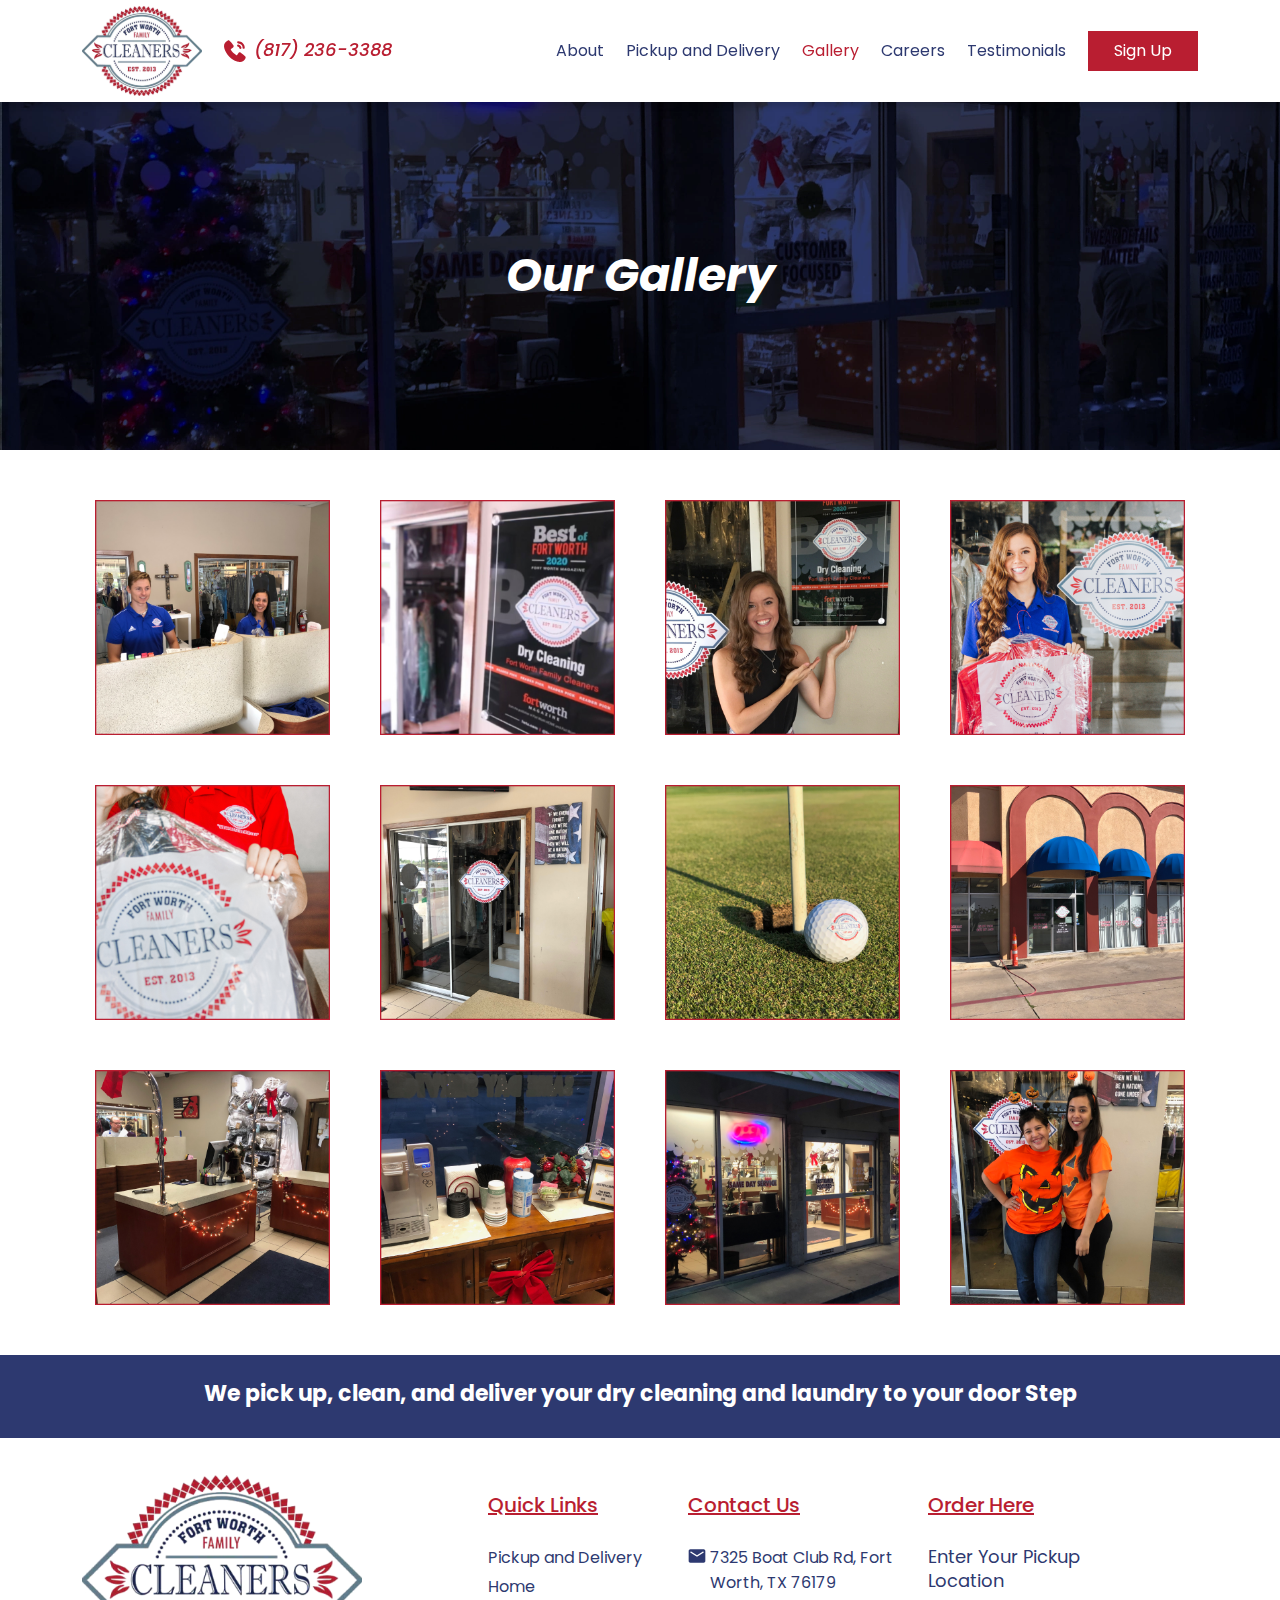
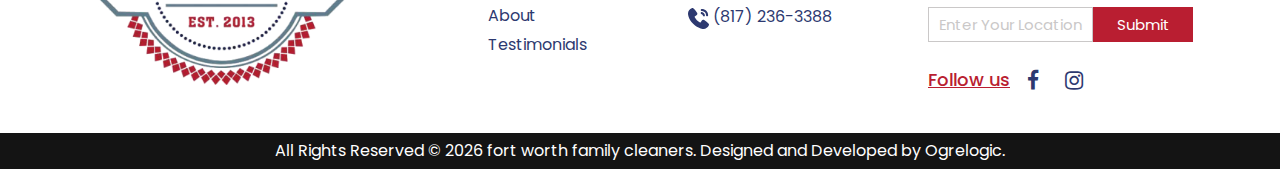
<file: gallery.html>
<!DOCTYPE html>
<html lang="en">

<head>
  <title>Fort Worth Cleaner</title>
  <meta charset="utf-8">
  <meta name="viewport" content="width=device-width, initial-scale=1">
  <!-- Bootstrap CDN -->
  <link href="https://cdn.jsdelivr.net/npm/bootstrap@5.2.3/dist/css/bootstrap.min.css" rel="stylesheet">
  <script src="https://cdn.jsdelivr.net/npm/bootstrap@5.2.3/dist/js/bootstrap.bundle.min.js"></script>
  <!-- Font Awesome CDN -->
  <link href="https://maxcdn.bootstrapcdn.com/font-awesome/4.7.0/css/font-awesome.min.css" rel="stylesheet"/>
  <!-- Custom Styles -->
  <link rel="stylesheet" type="text/css" href="assets/css/custom.css">
  <!-- Responsive CSS -->
  <link rel="stylesheet" type="text/css" href="assets/css/responsive.css">
</head>

<body>

  <button onclick="topFunction()" id="myBtn" title="Go to top">
    <img src="assets/img/top.svg" alt="top">
  </button>

  <!-- Modal -->
  <div class="modal modal-lg" id="gallaryModal" tabindex="-1" aria-labelledby="exampleModalLabel" aria-hidden="true">
    <div class="modal-dialog modal-dialog-centered">
      <div class="modal-content">
        <img class="img-fluid" src="assets/img/modal_picture.png" alt="modal-img">
      </div>
    </div>
  </div>

  <header>
    <nav class="navbar fixed-top navbar-expand-lg">
      <div class="container">
        <div class="d-flex align-items-center">
          <a class="navbar-brand" href="index.html">
            <img class="img-fluid" src="assets/img/fort worth logo 1.svg" alt="Fort Worth Cleaner">
          </a>
          <a class="call-link" href="tel:(817) 236-3388"> <img src="assets/img/call-icon.svg" alt="call:">(817)
            236-3388</a>
        </div>
        <button class="navbar-toggler" type="button" data-bs-toggle="collapse" data-bs-target="#navbarSupportedContent"
          aria-controls="navbarSupportedContent" aria-expanded="false" aria-label="Toggle navigation">
          <span class="navbar-toggler-icon"></span>
        </button>
        <div class="collapse navbar-collapse" id="navbarSupportedContent">
          <ul class="navbar-nav ms-auto mb-2 mb-lg-0">
            <li>
              <a href="about.html">About</a>
            </li>
            <li>
              <a href="pickup.html">Pickup and Delivery</a>
            </li>
            <li>
              <a class="active" href="gallery.html">Gallery</a>
            </li>
            <li>
              <a href="career.html">Careers</a>
            </li>
            <li>
              <a href="testimonial.html">Testimonials</a>
            </li>
          </ul>
          <div>
            <a class="sign-up" href="signup.html">Sign Up</a>
          </div>
        </div>
      </div>
    </nav>
  </header>
  <div class="margin-top"></div>


  <section class="banner-section" style="background-image: url(assets/img/gallery.webp);">
    <div class="container">
      <h1 class="banner-heading">Our Gallery</h1>
    </div>
  </section>

  <section class="gallery-section">
    <div class="container">
      <div class="row">
        <div class="col-12 col-sm-6 col-md-6 col-lg-3 col-xl-3 col-xxl-3 p-0">
          <div class="gallery-img">
            <img data-bs-toggle="modal" data-bs-target="#gallaryModal" class="img-fluid"
              src="assets/img/gallery-images/img1.png" alt="">
          </div>
        </div>
        <div class="col-12 col-sm-6 col-md-6 col-lg-3 col-xl-3 col-xxl-3 p-0">
          <div class="gallery-img">
            <img data-bs-toggle="modal" data-bs-target="#gallaryModal" class="img-fluid"
              src="assets/img/gallery-images/img2.png" alt="">
          </div>
        </div>
        <div class="col-12 col-sm-6 col-md-6 col-lg-3 col-xl-3 col-xxl-3 p-0">
          <div class="gallery-img">
            <img data-bs-toggle="modal" data-bs-target="#gallaryModal" class="img-fluid"
              src="assets/img/gallery-images/img3.png" alt="">
          </div>
        </div>
        <div class="col-12 col-sm-6 col-md-6 col-lg-3 col-xl-3 col-xxl-3 p-0">
          <div class="gallery-img">
            <img data-bs-toggle="modal" data-bs-target="#gallaryModal" class="img-fluid"
              src="assets/img/gallery-images/img4.png" alt="">
          </div>
        </div>

        <div class="col-12 col-sm-6 col-md-6 col-lg-3 col-xl-3 col-xxl-3 p-0">
          <div class="gallery-img">
            <img class="img-fluid" src="assets/img/gallery-images/img5.png" alt="">
          </div>
        </div>
        <div class="col-12 col-sm-6 col-md-6 col-lg-3 col-xl-3 col-xxl-3 p-0">
          <div class="gallery-img">
            <img class="img-fluid" src="assets/img/gallery-images/img6.png" alt="">
          </div>
        </div>
        <div class="col-12 col-sm-6 col-md-6 col-lg-3 col-xl-3 col-xxl-3 p-0">
          <div class="gallery-img">
            <img class="img-fluid" src="assets/img/gallery-images/img7.png" alt="">
          </div>
        </div>
        <div class="col-12 col-sm-6 col-md-6 col-lg-3 col-xl-3 col-xxl-3 p-0">
          <div class="gallery-img">
            <img class="img-fluid" src="assets/img/gallery-images/img8.png" alt="">
          </div>
        </div>

        <div class="col-12 col-sm-6 col-md-6 col-lg-3 col-xl-3 col-xxl-3 p-0">
          <div class="gallery-img">
            <img class="img-fluid" src="assets/img/gallery-images/img9.png" alt="">
          </div>
        </div>
        <div class="col-12 col-sm-6 col-md-6 col-lg-3 col-xl-3 col-xxl-3 p-0">
          <div class="gallery-img">
            <img class="img-fluid" src="assets/img/gallery-images/img10.png" alt="">
          </div>
        </div>
        <div class="col-12 col-sm-6 col-md-6 col-lg-3 col-xl-3 col-xxl-3 p-0">
          <div class="gallery-img">
            <img class="img-fluid" src="assets/img/gallery-images/img11.png" alt="">
          </div>
        </div>
        <div class="col-12 col-sm-6 col-md-6 col-lg-3 col-xl-3 col-xxl-3 p-0">
          <div class="gallery-img">
            <img class="img-fluid" src="assets/img/gallery-images/img12.png" alt="">
          </div>
        </div>
      </div>
    </div>
  </section>

  <div class="pickup">
    <div class="container">
      <p>We pick up, clean, and deliver your dry cleaning and laundry to your door Step</p>
    </div>
  </div>

  <footer class="footer">
    <div class="container">
      <div class="footer-box">
        <div class="footer-logo">
          <a href="index.html">
            <img class="img-fluid" src="assets/img/fort worth logo 2.png" alt="logo">
          </a>
        </div>
        <div class="footer-wrapper">
          <div class="wrapper-box box-1">
            <h5>Quick Links</h5>
            <ul class="page-links">
              <li><a href="pickup.html">Pickup and Delivery</a></li>
              <li><a href="index.html">Home</a></li>
              <li><a href="about.html">About</a></li>
              <li><a href="testimonial.html">Testimonials</a></li>
            </ul>
          </div>
          <div class="wrapper-box box-2">
            <h5>Contact Us</h5>
            <ul>
              <li>
                <a href="javascript:void(0)">
                  <img class="pe-1" src="assets/img/mail.svg" alt=""> 7325 Boat Club Rd, Fort
                    Worth, TX 76179
                </a>
              </li>
              <li><a href="tel:(817) 236-3388"><img class="pe-1" src="assets/img/call-2.svg" alt=""> (817) 236-3388</a>
              </li>
            </ul>
          </div>
          <div class="wrapper-box box-3">
            <h5>Order Here</h5>
            <form>
              <label class="footer-label" for="">Enter Your Pickup Location</label>
              <div class="footer-form">
                <input type="text" placeholder="Enter Your Location">
                <button type="submit">Submit</button>
              </div>
            </form>
            <div class="social-links">
              <span class="follow">Follow us</span>
              <ul>
                <li><a href=""><i class="fa fa-facebook fa-lg" aria-hidden="true"></i></a></li>
                <li><a href=""><i class="fa fa-instagram fa-lg" aria-hidden="true"></i></a></li>
              </ul>
            </div>
          </div>
        </div>
      </div>
    </div>
  </footer>
  <section class="footer-end">
    <div class="container">
      <p>All Rights Reserved © <span id="year"></span> fort worth family cleaners. Designed and Developed by <a
          class="text-white" target="_blank" href="https://ogrelogic.com/">Ogrelogic</a>.</p>
    </div>
  </section>

  <script src="assets/js/custom_js.js"></script>
</body>

</html>
</file>
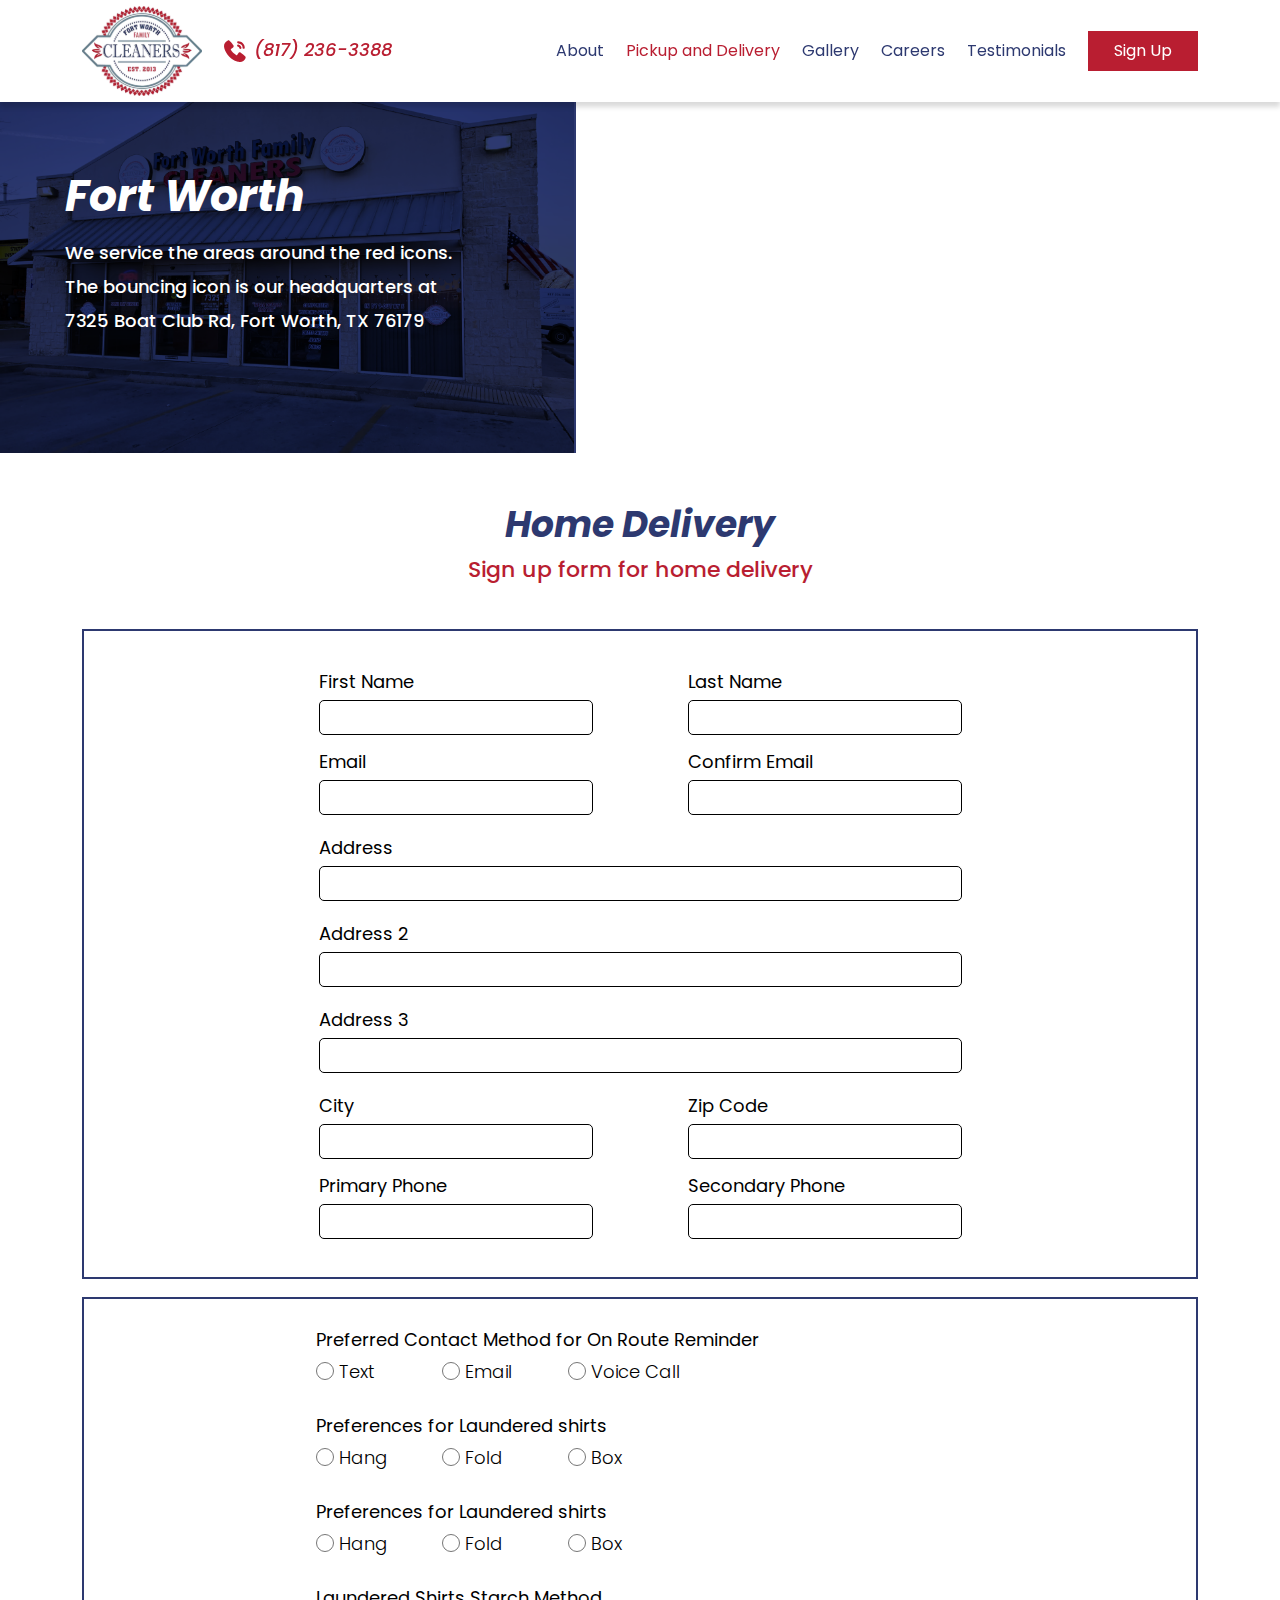
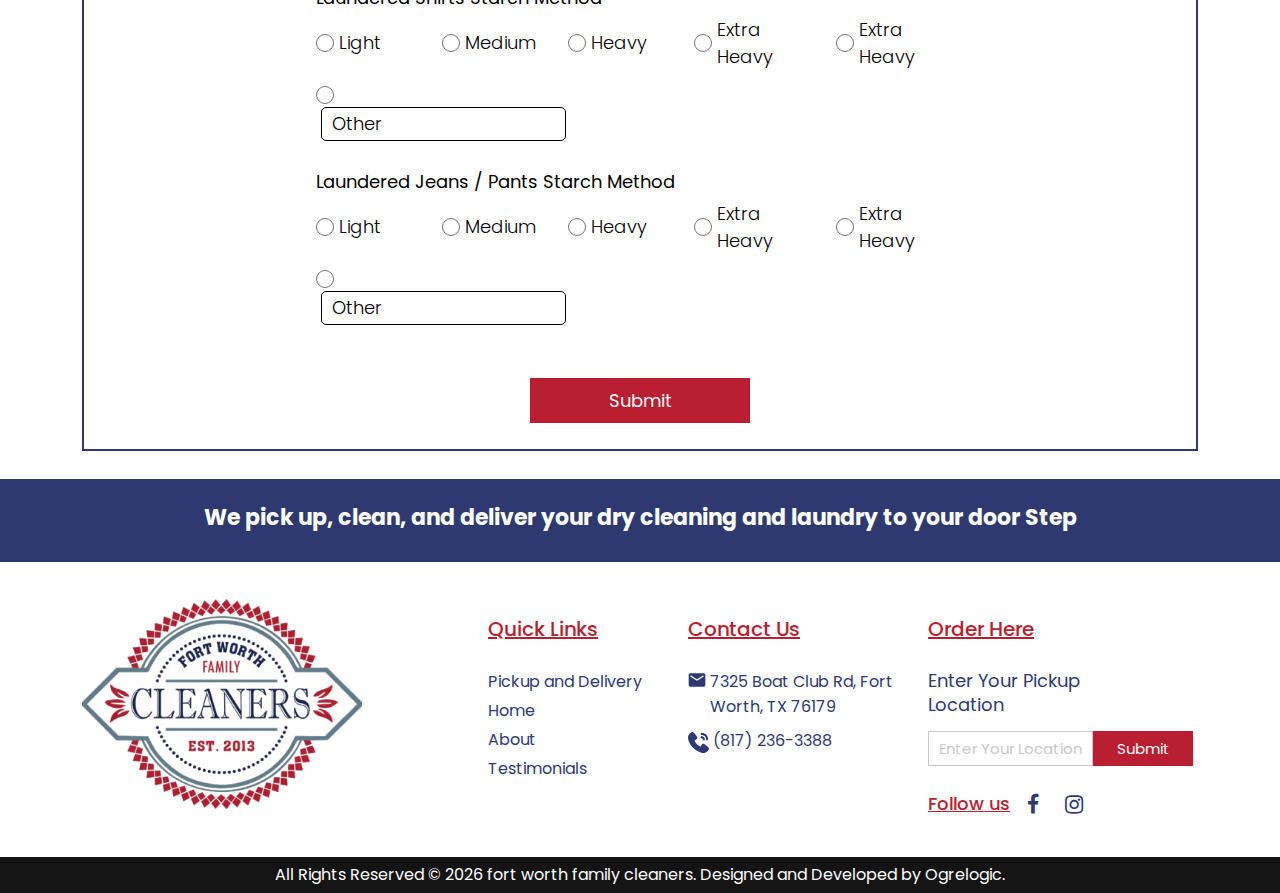
<file: pickup.html>
<!DOCTYPE html>
<html lang="en">

<head>
  <title>Fort Worth Cleaner</title>
  <meta charset="utf-8">
  <meta name="viewport" content="width=device-width, initial-scale=1">
  <!-- Bootstrap CDN -->
  <link href="https://cdn.jsdelivr.net/npm/bootstrap@5.2.3/dist/css/bootstrap.min.css" rel="stylesheet">
  <script src="https://cdn.jsdelivr.net/npm/bootstrap@5.2.3/dist/js/bootstrap.bundle.min.js"></script>
  <!-- Font Awesome CDN -->
  <link href="https://maxcdn.bootstrapcdn.com/font-awesome/4.7.0/css/font-awesome.min.css" rel="stylesheet"/>
  <!-- Custom Styles -->
  <link rel="stylesheet" type="text/css" href="assets/css/custom.css">
  <!-- Responsive CSS -->
  <link rel="stylesheet" type="text/css" href="assets/css/responsive.css">
</head>

<body>

  <button onclick="topFunction()" id="myBtn" title="Go to top">
    <img src="assets/img/top.svg" alt="top">
  </button>

  <header>
    <nav class="navbar fixed-top navbar-expand-lg">
      <div class="container">
        <div class="d-flex align-items-center">
          <a class="navbar-brand" href="index.html">
            <img class="img-fluid" src="assets/img/fort worth logo 1.svg" alt="Fort Worth Cleaner">
          </a>
          <a class="call-link" href="tel:(817) 236-3388"> <img src="assets/img/call-icon.svg" alt="call:">(817)
            236-3388</a>
        </div>
        <button class="navbar-toggler" type="button" data-bs-toggle="collapse" data-bs-target="#navbarSupportedContent"
          aria-controls="navbarSupportedContent" aria-expanded="false" aria-label="Toggle navigation">
          <span class="navbar-toggler-icon"></span>
        </button>
        <div class="collapse navbar-collapse" id="navbarSupportedContent">
          <ul class="navbar-nav ms-auto mb-2 mb-lg-0">
            <li>
              <a href="about.html">About</a>
            </li>
            <li>
              <a class="active" href="#">Pickup and Delivery</a>
            </li>
            <li>
              <a href="gallery.html">Gallery</a>
            </li>
            <li>
              <a href="career.html">Careers</a>
            </li>
            <li>
              <a href="testimonial.html">Testimonials</a>
            </li>
          </ul>
          <div>
            <a class="sign-up" href="signup.html">Sign Up</a>
          </div>
        </div>
      </div>
    </nav>
  </header>
  <div class="margin-top"></div>


  <section class="pickup-banner">
    <div class="pickup-flex justify-content-center">
      <div class="pickup-banner-box">
        <img class="img-fluid" src="assets/img/pickup-banner.webp" alt="">
        <div class="pickup-heading">
          <h1>Fort Worth</h1>
          <p>
            We service the areas around the red icons. The bouncing icon is our headquarters at 7325 Boat Club Rd, Fort
            Worth, TX 76179
          </p>
        </div>
      </div>
      <div class="pickup-img-box">
        <!-- <img class="img-fluid" src="assets/img/map.png" alt=""> -->
        <iframe src="https://www.google.com/maps/embed?pb=!1m18!1m12!1m3!1d26809.162521092367!2d-97.45847298852698!3d32.867874431210986!2m3!1f0!2f0!3f0!3m2!1i1024!2i768!4f13.1!3m3!1m2!1s0x864ddff01904fbbf%3A0x95782e5a4257212!2sFort%20Worth%20Family%20Cleaners!5e0!3m2!1sen!2sin!4v1672317907476!5m2!1sen!2sin" width="100%" height="100%" style="border:0;" allowfullscreen="" loading="lazy" referrerpolicy="no-referrer-when-downgrade"></iframe>
      </div>
    </div>
  </section>

  <section class="pickup-section">
    <div class="container">
      <h3>Home Delivery</h3>
      <h6>Sign up form for home delivery</h6>
      <form>
        <div class="delivery-form">
          <div class="form-box">
            <div class="input-box">
              <label for="">First Name</label>
              <input type="text" required  name="contact_method">
            </div>
            <div class="input-box">
              <label for="">Last Name</label>
              <input type="text" required  name="contact_method">
            </div>
            <div class="input-box">
              <label for="">Email</label>
              <input type="email" required  name="contact_method">
            </div>
            <div class="input-box">
              <label for="">Confirm Email</label>
              <input type="email" required>
            </div>
          </div>
          <div class="address-box">
            <label for="">Address</label>
            <input type="text" required>
            <label for="">Address 2</label>
            <input type="text">
            <label for="">Address 3</label>
            <input type="text" required>
          </div>
          <div class="form-box">
            <div class="input-box">
              <label for="">City</label>
              <input type="text" required>
            </div>
            <div class="input-box">
              <label for="">Zip Code</label>
              <input type="text" required>
            </div>
            <div class="input-box">
              <label for="">Primary Phone</label>
              <input type="tel" required>
            </div>
            <div class="input-box">
              <label for="">Secondary Phone</label>
              <input type="tel" required>
            </div>
          </div>
        </div>
        <div class="delivery-form form-2">
          <div class="form-2-box">
            <p>Preferred Contact Method for On Route Reminder</p>
            <div class="radio-box">
              <div class="radio-wrap">
                <input type="radio" id="text" name="contact_method">
                <label for="text">Text</label>
              </div>
              <div class="radio-wrap">
                <input type="radio" id="email" name="contact_method">
                <label for="email">Email</label>
              </div>
              <div class="radio-wrap">
                <input type="radio" id="call" name="contact_method">
                <label for="call">Voice Call</label>
              </div>
            </div>
          </div>
          <div class="form-2-box">
            <p>Preferences for Laundered shirts</p>
            <div class="radio-box">
              <div class="radio-wrap">
                <input type="radio" id="hang" name="preference">
                <label for="hang">Hang</label>
              </div>
              <div class="radio-wrap">
                <input type="radio" id="fold" name="preference">
                <label for="fold">Fold</label>
              </div>
              <div class="radio-wrap">
                <input type="radio" id="box" name="preference">
                <label for="box">Box</label>
              </div>
            </div>
          </div>
          <div class="form-2-box">
            <p>Preferences for Laundered shirts</p>
            <div class="radio-box">
              <div class="radio-wrap">
                <input type="radio" id="hang1" name="shirts">
                <label for="hang1">Hang</label>
              </div>
              <div class="radio-wrap">
                <input type="radio" id="fold1" name="shirts">
                <label for="fold1">Fold</label>
              </div>
              <div class="radio-wrap">
                <input type="radio" id="box1" name="shirts">
                <label for="box1">Box</label>
              </div>
            </div>
          </div>
          <div class="form-2-box">
            <p>Laundered Shirts Starch Method</p>
            <div class="radio-box">
              <div class="radio-wrap">
                <input type="radio" id="light" name="starch">
                <label for="light">Light</label>
              </div>
              <div class="radio-wrap">
                <input type="radio" id="medium" name="starch">
                <label for="medium">Medium</label>
              </div>
              <div class="radio-wrap">
                <input type="radio" id="heavy" name="starch">
                <label for="heavy">Heavy</label>
              </div>
              <div class="radio-wrap me-3">
                <input type="radio" id="extra_heavy" name="starch">
                <label for="extra_heavy">Extra Heavy</label>
              </div>
              <div class="radio-wrap">
                <input type="radio" id="extra_heavy1" name="starch">
                <label for="extra_heavy1">Extra Heavy</label>
              </div>
              <div class="other-option">
                <input type="radio" id="other1" name="starch">
                <label for="other1">
                  <input type="text" placeholder="Other" value="Other">
                </label>
              </div>
            </div>
          </div>
          <div class="form-2-box">
            <p>Laundered Jeans / Pants Starch Method</p>
            <div class="radio-box">
              <div class="radio-wrap">
                <input type="radio" id="light1" name="pants">
                <label for="light1">Light</label>
              </div>
              <div class="radio-wrap">
                <input type="radio" id="medium1" name="pants">
                <label for="medium1">Medium</label>
              </div>
              <div class="radio-wrap">
                <input type="radio" id="heavy1" name="pants">
                <label for="heavy1">Heavy</label>
              </div>
              <div class="radio-wrap me-3">
                <input type="radio" id="extra_heavy2" name="pants">
                <label for="extra_heavy2">Extra Heavy</label>
              </div>
              <div class="radio-wrap">
                <input type="radio" id="extra_heavy3" name="pants">
                <label for="extra_heavy3">Extra Heavy</label>
              </div>
              <div class="other-option">
                <input type="radio" id="other2" name="pants">
                <label for="other2">
                  <input type="text" placeholder="Other" value="Other">
                </label>
              </div>
            </div>
          </div>
          <button type="submit">Submit</button>
        </div>
      </form>
    </div>
  </section>

  <div class="pickup">
    <div class="container">
      <p>We pick up, clean, and deliver your dry cleaning and laundry to your door Step</p>
    </div>
  </div>

  <footer class="footer">
    <div class="container">
      <div class="footer-box">
        <div class="footer-logo">
          <a href="index.html">
            <img class="img-fluid" src="assets/img/fort worth logo 2.png" alt="logo">
          </a>
        </div>
        <div class="footer-wrapper">
          <div class="wrapper-box box-1">
            <h5>Quick Links</h5>
            <ul class="page-links">
              <li><a href="pickup.html">Pickup and Delivery</a></li>
              <li><a href="index.html">Home</a></li>
              <li><a href="about.html">About</a></li>
              <li><a href="testimonial.html">Testimonials</a></li>
            </ul>
          </div>
          <div class="wrapper-box box-2">
            <h5>Contact Us</h5>
            <ul>
              <li>
                <a href="javascript:void(0)">
                  <img class="pe-1" src="assets/img/mail.svg" alt=""> 7325 Boat Club Rd, Fort
                    Worth, TX 76179
                </a>
              </li>
              <li><a href="tel:(817) 236-3388"><img class="pe-1" src="assets/img/call-2.svg" alt=""> (817) 236-3388</a>
              </li>
            </ul>
          </div>
          <div class="wrapper-box box-3">
            <h5>Order Here</h5>
            <form>
              <label class="footer-label" for="">Enter Your Pickup Location</label>
              <div class="footer-form">
                <input type="text" placeholder="Enter Your Location">
                <button type="submit">Submit</button>
              </div>
            </form>
            <div class="social-links">
              <span class="follow">Follow us</span>
              <ul>
                <li><a href=""><i class="fa fa-facebook fa-lg" aria-hidden="true"></i></a></li>
                <li><a href=""><i class="fa fa-instagram fa-lg" aria-hidden="true"></i></a></li>
              </ul>
            </div>
          </div>
        </div>
      </div>
    </div>
  </footer>
  <section class="footer-end">
    <div class="container">
      <p>All Rights Reserved © <span id="year"></span> fort worth family cleaners. Designed and Developed by <a
          class="text-white" target="_blank" href="https://ogrelogic.com/">Ogrelogic</a>.</p>
    </div>
  </section>

  <script src="assets/js/custom_js.js"></script>
</body>

</html>
</file>
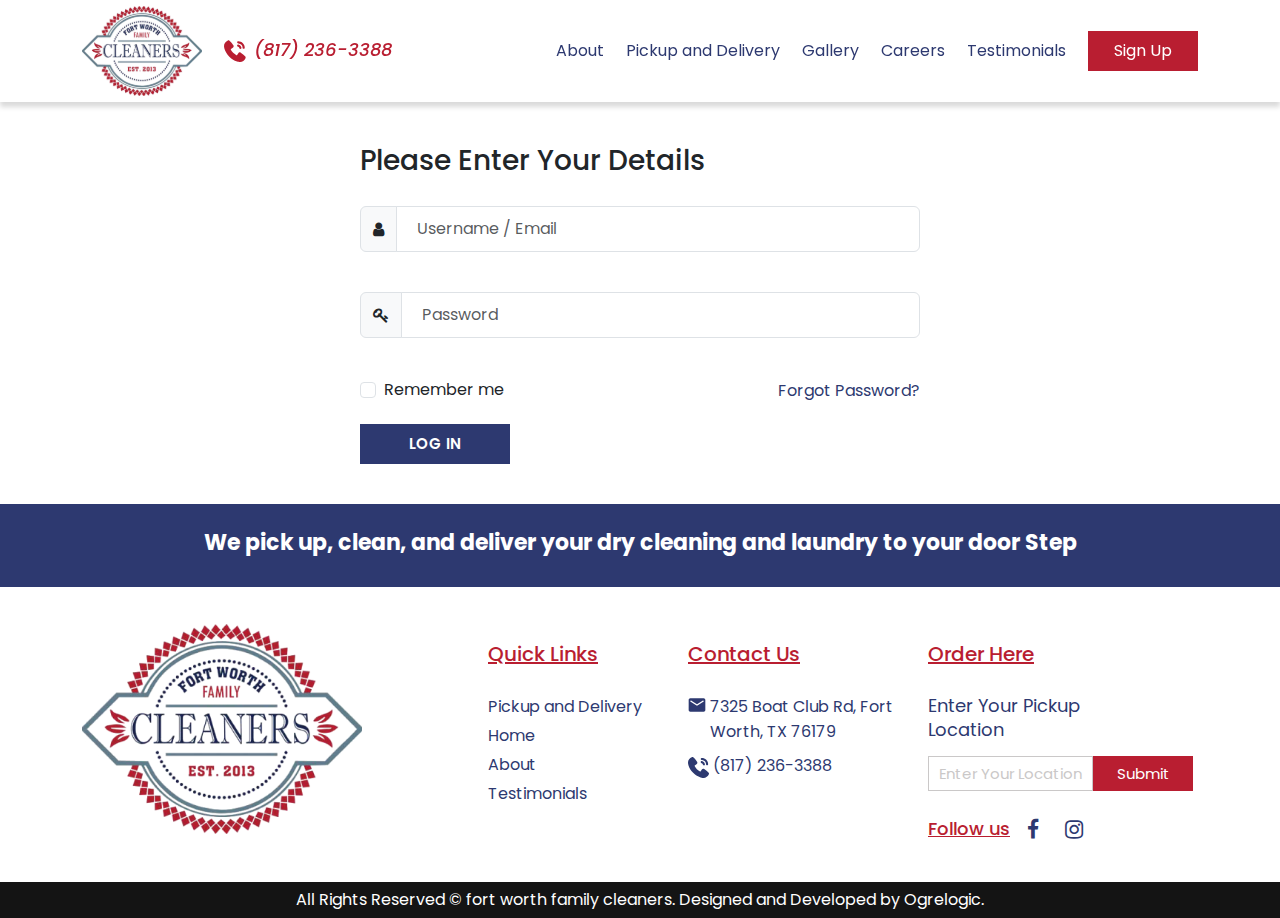
<file: signup.html>
<!DOCTYPE html>
<html lang="en">
<head>
    <meta charset="UTF-8">
    <meta http-equiv="X-UA-Compatible" content="IE=edge">
    <meta name="viewport" content="width=device-width, initial-scale=1.0">
    <title>Fort Worth Cleaner</title>
    <!-- Bootstrap CDN -->
    <link href="https://cdn.jsdelivr.net/npm/bootstrap@5.2.3/dist/css/bootstrap.min.css" rel="stylesheet">
    <script src="https://cdn.jsdelivr.net/npm/bootstrap@5.2.3/dist/js/bootstrap.bundle.min.js"></script>
    <!-- Link Swiper's CSS -->
    <link rel="stylesheet" href="https://cdn.jsdelivr.net/npm/swiper/swiper-bundle.min.css" />
    <!-- Font Awesome CDN -->
    <link href="https://maxcdn.bootstrapcdn.com/font-awesome/4.7.0/css/font-awesome.min.css" rel="stylesheet"/>
    <!-- Custom Styles -->
    <link rel="stylesheet" type="text/css" href="assets/css/custom.css">
    <!-- AOS CDN  -->
    <link href="https://unpkg.com/aos@2.3.1/dist/aos.css" rel="stylesheet">
    <!-- Home Page Styles -->
    <link rel="stylesheet" type="text/css" href="assets/css/homepage.css">
    <!-- Responsive CSS -->
    <link rel="stylesheet" type="text/css" href="assets/css/responsive.css">
</head>
<body>

      <!-- Navigation Menu -->
  <header>
    <nav class="navbar navbar-expand-lg fixed-top">
      <div class="container">
        <div class="d-flex align-items-center">
          <a class="navbar-brand" href="index.html">
            <img class="img-fluid" src="assets/img/fort worth logo 1.svg" alt="Fort Worth Cleaner">
          </a>
          <a class="call-link" href="tel:(817) 236-3388"> <img src="assets/img/call-icon.svg" alt="call:">(817)
            236-3388</a>
        </div>
        <button class="navbar-toggler" type="button" data-bs-toggle="collapse" data-bs-target="#navbarSupportedContent"
          aria-controls="navbarSupportedContent" aria-expanded="false" aria-label="Toggle navigation">
          <span class="navbar-toggler-icon"></span>
        </button>
        <div class="collapse navbar-collapse" id="navbarSupportedContent">
          <ul class="navbar-nav ms-auto mb-2 mb-lg-0">
            <li>
              <a href="about.html">About</a>
            </li>
            <li>
              <a href="pickup.html">Pickup and Delivery</a>
            </li>
            <li>
              <a href="gallery.html">Gallery</a>
            </li>
            <li>
              <a href="career.html">Careers</a>
            </li>
            <li>
              <a href="testimonial.html">Testimonials</a>
            </li>
          </ul>
          <div>
            <a class="sign-up" href="signup.html">Sign
              Up</a>
          </div>
        </div>
      </div>
    </nav>
  </header>
  <div class="margin-top"></div>

    <div class="signup-section"> 
        <div class="form-image">
            <img src="assets/img/loginform1.jpg" alt="">
        </div>
        <div class="login-box">
            <form action="">
                <ul class="nav nav-pills mb-4" id="pills-tab" role="tablist">
                    <!-- <li class="w-100" role="presentation">
                      <button class="login-btn active" id="pills-home-tab" data-bs-toggle="pill" data-bs-target="#pills-login" type="button" role="tab" aria-controls="pills-home" aria-selected="true">Login</button>
                    </li> -->
                    <li class="login-details">Please Enter Your Details</li>
                </ul>
                  <div class="tab-content" id="pills-tabContent">
                    <div class="tab-pane fade show active" id="pills-login" role="tabpanel" aria-labelledby="pills-home-tab" tabindex="0">
                        <div class="loginForm">
                            <form action="">
                                <div class="input-group input-mg">
                                    <div class="input-group-text"><i class="fa fa-user" aria-hidden="true"></i></div>
                                    <input type="text" class="form-control form-input" id="specificSizeInputGroupUsername" placeholder="Username / Email" required>
                                </div>
                                <div class="input-group input-mg">
                                    <div class="input-group-text"><i class="fa fa-key" aria-hidden="true"></i></div>
                                    <input type="password" class="form-control form-input" id="specificSizeInputGroupUsername" placeholder="Password" required>
                                </div>
                                <div class="remember-box">
                                    <div class="form-check">
                                        <input class="form-check-input" type="checkbox" id="gridCheck">
                                        <label class="form-check-label" for="gridCheck">
                                          Remember me
                                        </label>
                                      </div>
                                    <a class="forgot-pass" href="">Forgot Password?</a>
                                </div>
                                <button class="login-submit" type="submit">LOG IN</button>
                            </form>
                        </div>
                    </div>
                  </div>
            </form>
        </div>       
    </div>

    <div class="pickup">
        <div class="container">
          <p>We pick up, clean, and deliver your dry cleaning and laundry to your door Step</p>
        </div>
      </div>

      <!-- Footer Section -->
  <footer class="footer">
    <div class="container">
      <div class="footer-box">
        <div class="footer-logo">
          <a href="index.html">
            <img class="img-fluid" src="assets/img/fort worth logo 2.png" alt="logo">
          </a>
        </div>
        <div class="footer-wrapper">
          <div class="wrapper-box box-1">
            <h5>Quick Links</h5>
            <ul class="page-links">
              <li><a href="pickup.html">Pickup and Delivery</a></li>
              <li><a href="index.html">Home</a></li>
              <li><a href="about.html">About</a></li>
              <li><a href="testimonial.html">Testimonials</a></li>
            </ul>
          </div>
          <div class="wrapper-box box-2">
            <h5>Contact Us</h5>
            <ul>
              <li>
                <a href="javascript:void(0)">
                  <img class="pe-1" src="assets/img/mail.svg" alt=""> 7325 Boat Club Rd, Fort
                    Worth, TX 76179
                </a>
              </li>
              <li><a href="tel:(817) 236-3388"><img class="pe-1" src="assets/img/call-2.svg" alt=""> (817) 236-3388</a>
              </li>
            </ul>
          </div>
          <div class="wrapper-box box-3">
            <h5>Order Here</h5>
            <form>
              <label class="footer-label" for="">Enter Your Pickup Location</label>
              <div class="footer-form">
                <input type="text" placeholder="Enter Your Location">
                <button type="submit">Submit</button>
              </div>
            </form>
            <div class="social-links">
              <span class="follow">Follow us</span>
              <ul>
                <li><a href=""><i class="fa fa-facebook fa-lg" aria-hidden="true"></i></a></li>
                <li><a href=""><i class="fa fa-instagram fa-lg" aria-hidden="true"></i></a></li>
              </ul>
            </div>
          </div>
        </div>
      </div>
    </div>
  </footer>
  <section class="footer-end">
    <div class="container">
      <p>All Rights Reserved © <span id="year"></span> fort worth family cleaners. Designed and Developed by <a
          class="text-white" target="_blank" href="https://ogrelogic.com/">Ogrelogic</a>.</p>
    </div>
  </section>
</body>
</html>
</file>
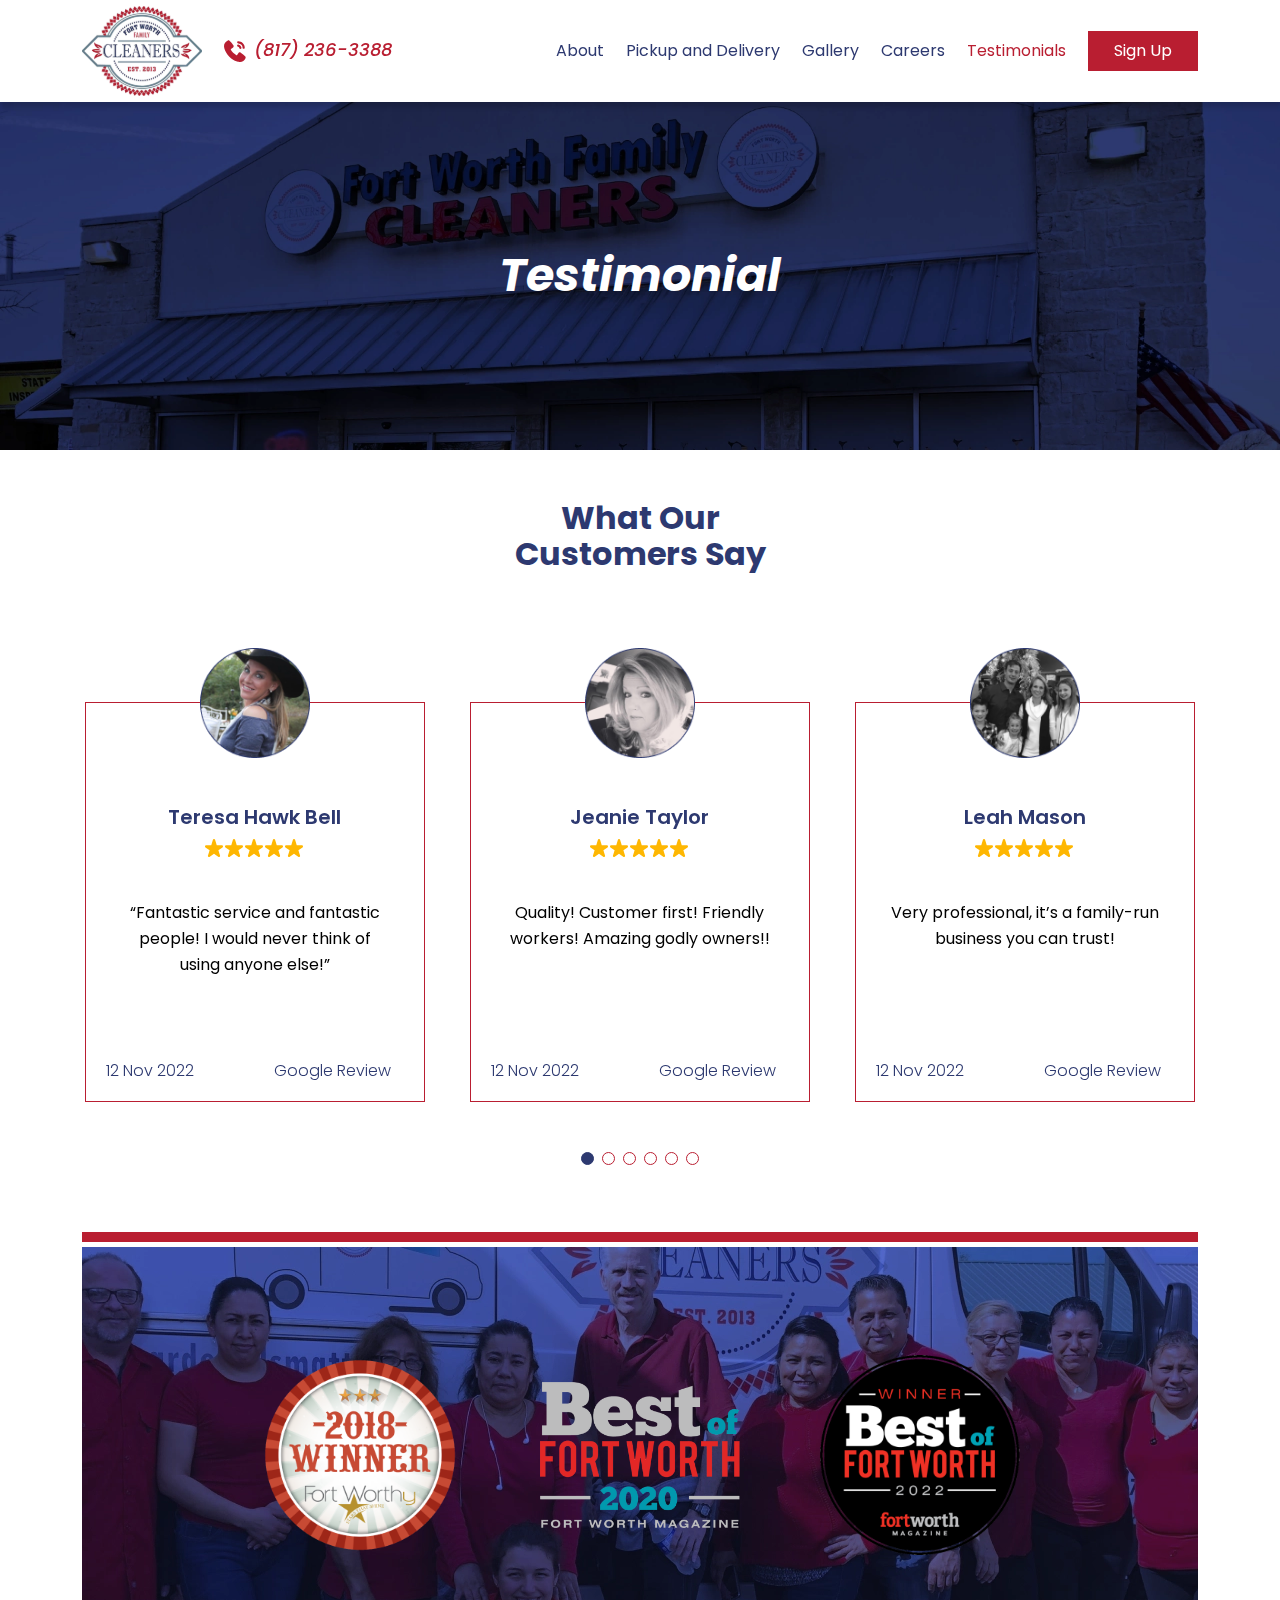
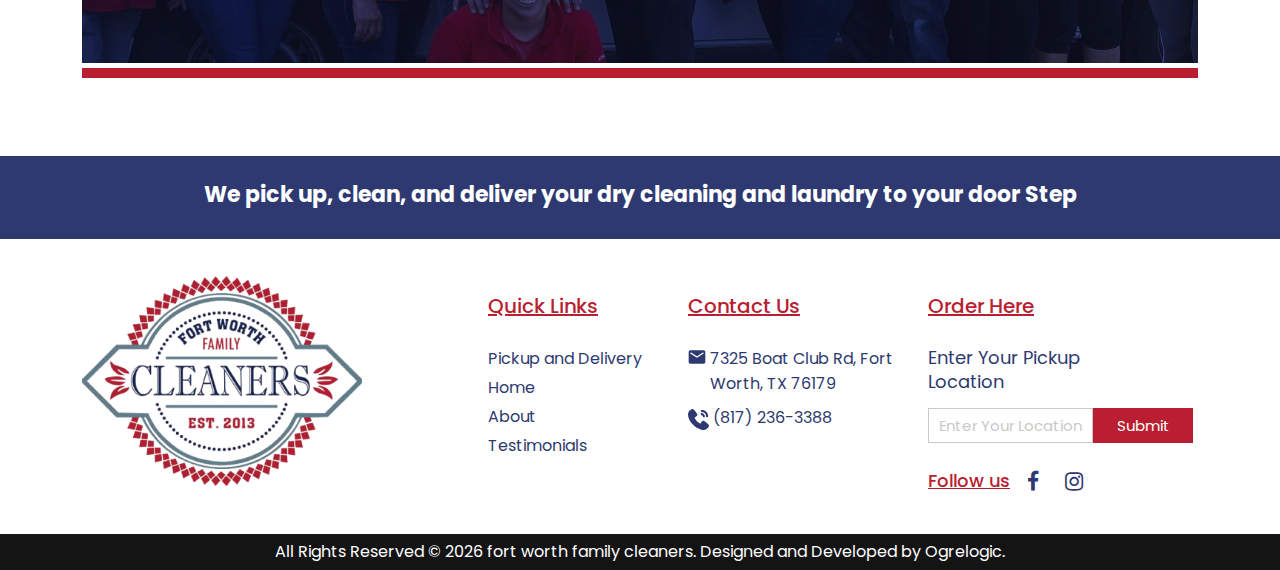
<file: testimonial.html>
<!DOCTYPE html>
<html lang="en">

<head>
  <title>Fort Worth Cleaner</title>
  <meta charset="utf-8">
  <meta name="viewport" content="width=device-width, initial-scale=1">
  <link href="https://cdn.jsdelivr.net/npm/bootstrap@5.2.3/dist/css/bootstrap.min.css" rel="stylesheet">
  <!-- Bootstrap CDN -->
  <script src="https://cdn.jsdelivr.net/npm/bootstrap@5.2.3/dist/js/bootstrap.bundle.min.js"></script>
  <!-- Link Swiper's CSS -->
  <link rel="stylesheet" href="https://cdn.jsdelivr.net/npm/swiper/swiper-bundle.min.css" />
  <!-- Font Awesome CDN -->
  <link href="https://maxcdn.bootstrapcdn.com/font-awesome/4.7.0/css/font-awesome.min.css" rel="stylesheet"/>
  <!-- Custom Styles -->
  <link rel="stylesheet" type="text/css" href="assets/css/custom.css">
  <!-- Responsive CSS -->
  <link rel="stylesheet" type="text/css" href="assets/css/responsive.css">
</head>

<body>

  <button onclick="topFunction()" id="myBtn" title="Go to top">
    <img src="assets/img/top.svg" alt="top">
  </button>

  <header>
    <nav class="navbar fixed-top navbar-expand-lg">
      <div class="container">
        <div class="d-flex align-items-center">
          <a class="navbar-brand" href="index.html">
            <img class="img-fluid" src="assets/img/fort worth logo 1.svg" alt="Fort Worth Cleaner">
          </a>
          <a class="call-link" href="tel:(817) 236-3388"> <img src="assets/img/call-icon.svg" alt="call:">(817)
            236-3388</a>
        </div>
        <button class="navbar-toggler" type="button" data-bs-toggle="collapse" data-bs-target="#navbarSupportedContent"
          aria-controls="navbarSupportedContent" aria-expanded="false" aria-label="Toggle navigation">
          <span class="navbar-toggler-icon"></span>
        </button>
        <div class="collapse navbar-collapse" id="navbarSupportedContent">
          <ul class="navbar-nav ms-auto mb-2 mb-lg-0">
            <li>
              <a href="about.html">About</a>
            </li>
            <li>
              <a href="pickup.html">Pickup and Delivery</a>
            </li>
            <li>
              <a href="gallery.html">Gallery</a>
            </li>
            <li>
              <a href="career.html">Careers</a>
            </li>
            <li>
              <a class="active" href="testimonial.html">Testimonials</a>
            </li>
          </ul>
          <div>
            <a class="sign-up" href="signup.html">Sign Up</a>
          </div>
        </div>
      </div>
    </nav>
  </header>
  <div class="margin-top"></div>


  <section class="banner-section" style="background-image: url(assets/img/testimonial.webp);">
    <div class="container">
      <h1 class="banner-heading">Testimonial</h1>
    </div>
  </section>

  <section class="testimonial-section">
    <div class="container">
      <h2>What Our Customers Say</h2>
      <!-- Swiper -->
      <div class="swiper mySwiper">
        <div class="swiper-wrapper">
          <div class="swiper-slide">
            <div class="testimonial-card">
              <div class="review-img">
                <img class="img-fluid" src="assets/img/review1.png" alt="">
              </div>
              <h3>Teresa Hawk Bell</h3>
              <div class="stars">
                <span><img src="assets/img/star.svg" alt="star"></span>
                <span><img src="assets/img/star.svg" alt="star"></span>
                <span><img src="assets/img/star.svg" alt="star"></span>
                <span><img src="assets/img/star.svg" alt="star"></span>
                <span><img src="assets/img/star.svg" alt="star"></span>
              </div>
              <p class="review">
                “Fantastic service and fantastic people! I would never think of using anyone else!”
              </p>
              <div class="review-detail">
                <p>12 Nov 2022</p>
                <p>Google Review</p>
              </div>
            </div>
          </div>
          <div class="swiper-slide">
            <div class="testimonial-card">
              <div class="review-img">
                <img class="img-fluid" src="assets/img/review2.png" alt="">
              </div>
              <h3>Jeanie Taylor</h3>
              <div class="stars">
                <span><img src="assets/img/star.svg" alt="star"></span>
                <span><img src="assets/img/star.svg" alt="star"></span>
                <span><img src="assets/img/star.svg" alt="star"></span>
                <span><img src="assets/img/star.svg" alt="star"></span>
                <span><img src="assets/img/star.svg" alt="star"></span>
              </div>
              <p class="review">
                Quality! Customer first! Friendly workers! Amazing godly owners!!
              </p>
              <div class="review-detail">
                <p>12 Nov 2022</p>
                <p>Google Review</p>
              </div>
            </div>
          </div>
          <div class="swiper-slide">
            <div class="testimonial-card">
              <div class="review-img">
                <img class="img-fluid" src="assets/img/review3.png" alt="">
              </div>
              <h3>Leah Mason</h3>
              <div class="stars">
                <span><img src="assets/img/star.svg" alt="star"></span>
                <span><img src="assets/img/star.svg" alt="star"></span>
                <span><img src="assets/img/star.svg" alt="star"></span>
                <span><img src="assets/img/star.svg" alt="star"></span>
                <span><img src="assets/img/star.svg" alt="star"></span>
              </div>
              <p class="review">
                Very professional, it’s a family-run business you can trust!
              </p>
              <div class="review-detail">
                <p>12 Nov 2022</p>
                <p>Google Review</p>
              </div>
            </div>
          </div>
          <div class="swiper-slide">
            <div class="testimonial-card">
              <div class="review-img">
                <img class="img-fluid" src="assets/img/review1.png" alt="">
              </div>
              <h3>Teresa Hawk Bell</h3>
              <div class="stars">
                <span><img src="assets/img/star.svg" alt="star"></span>
                <span><img src="assets/img/star.svg" alt="star"></span>
                <span><img src="assets/img/star.svg" alt="star"></span>
                <span><img src="assets/img/star.svg" alt="star"></span>
                <span><img src="assets/img/star.svg" alt="star"></span>
              </div>
              <p class="review">
                “Fantastic service and fantastic people! I would never think of using anyone else!”
              </p>
              <div class="review-detail">
                <p>12 Nov 2022</p>
                <p>Google Review</p>
              </div>
            </div>
          </div>
          <div class="swiper-slide">
            <div class="testimonial-card">
              <div class="review-img">
                <img class="img-fluid" src="assets/img/review2.png" alt="">
              </div>
              <h3>Jeanie Taylor</h3>
              <div class="stars">
                <span><img src="assets/img/star.svg" alt="star"></span>
                <span><img src="assets/img/star.svg" alt="star"></span>
                <span><img src="assets/img/star.svg" alt="star"></span>
                <span><img src="assets/img/star.svg" alt="star"></span>
                <span><img src="assets/img/star.svg" alt="star"></span>
              </div>
              <p class="review">
                Quality! Customer first! Friendly workers! Amazing godly owners!!
              </p>
              <div class="review-detail">
                <p>12 Nov 2022</p>
                <p>Google Review</p>
              </div>
            </div>
          </div>
          <div class="swiper-slide">
            <div class="testimonial-card">
              <div class="review-img">
                <img class="img-fluid" src="assets/img/review3.png" alt="">
              </div>
              <h3>Leah Mason</h3>
              <div class="stars">
                <span><img src="assets/img/star.svg" alt="star"></span>
                <span><img src="assets/img/star.svg" alt="star"></span>
                <span><img src="assets/img/star.svg" alt="star"></span>
                <span><img src="assets/img/star.svg" alt="star"></span>
                <span><img src="assets/img/star.svg" alt="star"></span>
              </div>
              <p class="review">
                Very professional, it’s a family-run business you can trust!
              </p>
              <div class="review-detail">
                <p>12 Nov 2022</p>
                <p>Google Review</p>
              </div>
            </div>
          </div>
        </div>
        <div class="swiper-pagination"></div>
      </div>
    </div>
  </section>

  <section class="fort-banner-section mb-5">
    <div class="container">
      <div class="fort-banner" style="background-image: url(assets/img/best-worth.webp);">
        <div class="fort-container">
          <div class="award">
            <img class="img-fluid" src="assets/img/award-1.png" alt="">
          </div>
          <div class="award">
            <img class="img-fluid" src="assets/img/award-2.png" alt="">
          </div>
          <div class="award">
            <img class="img-fluid" src="assets/img/award-3.png" alt="">
          </div>
        </div>
      </div>
    </div>
  </section>

  <div class="pickup">
    <div class="container">
      <p>We pick up, clean, and deliver your dry cleaning and laundry to your door Step</p>
    </div>
  </div>

  <footer class="footer">
    <div class="container">
      <div class="footer-box">
        <div class="footer-logo">
          <a href="index.html">
            <img class="img-fluid" src="assets/img/fort worth logo 2.png" alt="logo">
          </a>
        </div>
        <div class="footer-wrapper">
          <div class="wrapper-box box-1">
            <h5>Quick Links</h5>
            <ul class="page-links">
              <li><a href="pickup.html">Pickup and Delivery</a></li>
              <li><a href="index.html">Home</a></li>
              <li><a href="about.html">About</a></li>
              <li><a href="testimonial.html">Testimonials</a></li>
            </ul>
          </div>
          <div class="wrapper-box box-2">
            <h5>Contact Us</h5>
            <ul>
              <li>
                <a href="javascript:void(0)">
                  <img class="pe-1" src="assets/img/mail.svg" alt=""> 7325 Boat Club Rd, Fort
                    Worth, TX 76179
                </a>
              </li>
              <li><a href="tel:(817) 236-3388"><img class="pe-1" src="assets/img/call-2.svg" alt=""> (817) 236-3388</a>
              </li>
            </ul>
          </div>
          <div class="wrapper-box box-3">
            <h5>Order Here</h5>
            <form>
              <label class="footer-label" for="">Enter Your Pickup Location</label>
              <div class="footer-form">
                <input type="text" placeholder="Enter Your Location">
                <button type="submit">Submit</button>
              </div>
            </form>
            <div class="social-links">
              <span class="follow">Follow us</span>
              <ul>
                <li><a href=""><i class="fa fa-facebook fa-lg" aria-hidden="true"></i></a></li>
                <li><a href=""><i class="fa fa-instagram fa-lg" aria-hidden="true"></i></a></li>
              </ul>
            </div>
          </div>
        </div>
      </div>
    </div>
  </footer>
  <section class="footer-end">
    <div class="container">
      <p>All Rights Reserved © <span id="year"></span> fort worth family cleaners. Designed and Developed by <a
          class="text-white" target="_blank" href="https://ogrelogic.com/">Ogrelogic</a>.</p>
    </div>
  </section>


  <!-- Swiper JS -->
  <script src="https://cdn.jsdelivr.net/npm/swiper/swiper-bundle.min.js"></script>
  <script src="assets/js/custom_js.js"></script>

</body>

</html>
</file>
<file: assets/css/custom.css>
/* CUSTOM CSS Starts here */
@import url('https://fonts.googleapis.com/css2?family=Poppins:ital,wght@0,100;0,200;0,300;0,400;0,500;0,600;0,700;0,800;0,900;1,100;1,200;1,300;1,400;1,500;1,600;1,700;1,800;1,900&display=swap');

*, *:before, *:after {
    margin: 0;
    padding: 0;
}
*{
    margin: 0px;
    padding: 0px;
}

html {
    box-sizing: border-box;
}

body {
    font-family: 'Poppins', sans-serif;
    scroll-behavior: smooth;
}

h1, h2, h3, h4, h5, h6, ul, li, a, p {
    margin: 0;
    padding: 0;
}

ul {
    list-style: none;
}

a {
    text-decoration: none;
}

::placeholder { /* Chrome, Firefox, Opera, Safari 10.1+ */
    color: #CAC8C8;
    opacity: 1; /* Firefox */
  }
  
  :-ms-input-placeholder { /* Internet Explorer 10-11 */
    color: #CAC8C8;
  }
  
  ::-ms-input-placeholder { /* Microsoft Edge */
    color: #CAC8C8;
  }


/*----------------- Navigation CSS Starts ---------------------*/

.margin-top {
    margin-top: 104px;
}

.navbar {
    --bs-navbar-padding-y: 5px;
    box-shadow: 0px 5px 5px rgba(0, 0, 0, 0.15);
    background-color: #FFFFFF;
    transition: all .4s ease;
}

.navbar .navbar-brand {
    margin: 0;
    padding: 1px 0;
}

.navbar .navbar-brand img {
    width: 124px;
}

.navbar .navbar-nav li a.active  {
    color: #B91E31;
}

.navbar .navbar-nav li {
    margin: 0;
    margin-right: 26px;
}

.navbar .navbar-nav li a {
    font-size: 20px;
    font-weight: 400;
    line-height: 30px;
    color: #2D3970;
    transition: all .4s;
}

.navbar .navbar-nav li a:hover {
    color: #B91E31;
}

.navbar .sign-up {
    background: #B91E31;
    /* padding: 12px 28px; */
    width: 125px;
    height: 45px;
    line-height: 45px;
    text-align: center;
    color: #FFFFFF;
    white-space: nowrap;
    display: inline-block;
    font-family: Poppins;
    font-size: 18px;
    font-weight: 400;
    transition: all .5s;
}

.navbar .sign-up:hover {
    background-color: #2D3970;
}



.rating ul li {
    margin-right: 5px;
}

.navbar .call-link {
    margin: 0;
    margin-left: 52px;
    font-family: Poppins;
    font-size: 25px;
    font-style: italic;
    font-weight: 500;
    line-height: 38px;
    color: #B91E31;
}

.navbar .call-link img {
    margin-right: 15px;
}

.modal .modal-body {
    padding: 0;
}


.modal .modal_signup {
    width: 100%;
    height: 100%;
    border: 8px solid #FFFFFF;
    position: relative;
    padding: 40px 10px 30px;
    background-size: cover;
}

.modal_form_wrapper {
    display: flex;
    gap: 7px 67px;
    justify-content: center;
    margin-top: 7px;
    flex-wrap: wrap;
}

.modal_form_wrapper .mod-box {
    display: block;
    max-width: 232px;
    width: 100%;
}

.modal_form_wrapper label {
    color: #FFFFFF;
    font-weight: 400;
    font-size: 18px;
    line-height: 31px;
    margin-bottom: 11px;
}

.modal_form_wrapper input {
    max-width: 232px;
    width: 100%;
    padding: 8px 10px;
    border-radius: 5px;
    outline: none;
    border: none;
    height: 32px;
}

.modal_form_wrapper input:focus {
    outline: 2px solid #B91E31;
    box-shadow: 0 2px 5px rgb(0 0 0 / 10%) inset;
    transition: all .2s;
}

.select-wrapper {
    display: flex;
    flex-wrap: wrap;
    max-width: 650px;
    width: 100%;
    margin: 0 auto;
    padding-top: 35px;
}

.select-wrapper .select-box {
    max-width: 162px;
    width: 100%;
}

.select-wrapper .select-box label {
    display: block;
    color: #FFFFFF;
    margin-bottom: 13px;
    font-family: Poppins;
    font-size: 18px;
    font-weight: 400;
    line-height: 31px;
}

.select-wrapper .select-box .select-option {
    max-width: 120px;
    width: 100%;
    height: 30px;
    border-radius: 5px;
    appearance: none;
    -moz-appearance: none; /* Firefox */
    -webkit-appearance: none; /* Safari and Chrome */
    padding-left: 5px;
    padding-right: 15px;
    outline: none;
    background-repeat: no-repeat;
    background-position: calc(100% - 5px) center;
    background-size: 10px;
}

.modal_form .submit-btn {
    display: block;
    max-width: 273px;
    width: 100%;
    height: 45px;
    line-height: 45px;
    background-color: #B91E31;
    border: none;
    outline: none;
    color: #FFFFFF;
    margin: 47px auto 0;
    transition: all .4s;
}

.modal_form .submit-btn:hover {
    background-color: #2D3970;
}


/*----------------- Navigation CSS Ends ---------------------*/


/*----------------- Footer CSS Starts ----------------------*/

.footer {
    padding: 22px 0 35px;
}

.footer .footer-box {
    display: flex;
}

.footer .footer-box .footer-logo {
    padding-right: 254px;
}

.footer-wrapper {
    display: flex;
    gap: 10px 55px;
    padding-top: 30px;
}


.footer-wrapper .box-1 {
   width: 195px;
}

.footer-wrapper .box-2 {
   width: 259px;
}

.footer-wrapper .box-3 {
   width: 379px;
}

.footer .footer-box .footer-wrapper .wrapper-box h5 {
    color: #B91E31;
    text-decoration: underline;
    font-weight: 500;
    font-size: 25px;
    line-height: 38px;
    margin-bottom: 44px;
}

.footer .footer-box .footer-wrapper .wrapper-box ul li {
    margin-bottom: 4px;
}

.footer .footer-box .footer-wrapper .wrapper-box ul li a {
    font-weight: 400;
    font-size: 20px;
    line-height: 30px;
    color: #2D3970;
}

.footer .footer-box .footer-wrapper .wrapper-box .page-links li a:hover {
    color: #B91E31;
}

.footer .footer-box .footer-wrapper .box-2 ul li {
    margin-bottom: 9px;
}

.footer .footer-box .footer-wrapper .box-2 ul li a {
    display: flex;
    align-items: baseline;
}

.footer .footer-box .footer-wrapper .box-3 .footer-label {
    color: #2D3970;
    font-weight: 400;
    font-size: 20px;
    line-height: 25px;
    margin-bottom: 14px;
    max-width: 227px;
    width: 100%;
} 

.footer .footer-box .footer-wrapper .box-3 .footer-form {
    display: flex;
}


.footer .footer-box .footer-wrapper .box-3 .footer-form input {
    max-width: 248px;
    width: 100%;
    font-size: 18px;
    font-weight: 400;
    line-height: 20px;
    height: 45px;
    padding: 14px;
    border: 1px solid #CAC8C8;
    outline: none;
}

.footer .footer-box .footer-wrapper .box-3 .footer-form input:focus {
    border: 1px solid rgba(0, 0, 0, .4);
    box-shadow: 0 2px 5px rgb(0 0 0 / 10%) inset;
    transition: all .2s;
}

.footer .footer-box .footer-wrapper .box-3 .footer-form button {
    background-color: #B91E31;
    border: none;
    padding: 13px 0 12px;
    height: 45px;
    max-width: 131px;
    width: 100%;
    font-weight: 400;
    font-size: 18px;
    line-height: 110.5%;
    text-align: center;
    color: #FFFFFF;
    transition: all .4s;
}

.footer .footer-box .footer-wrapper .box-3 .footer-form button:hover {
    background-color: #2D3970;
}

.social-links {
    margin-top: 27px;
    display: flex;
    align-items: center;
}

.social-links .follow {
    color: #B91E31;
    font-weight: 500;
    font-size: 20px;
    line-height: 36px;
    text-decoration-line: underline;
    margin-right: 17px;
}

.social-links ul {
    display: flex;
}

.footer .footer-box .footer-wrapper .wrapper-box .social-links ul li {
    margin-bottom: 0px;
    margin-right: 8px;
    width: 30px;
}

.fa-facebook:hover, .fa-instagram:hover {
    color: #B91E31;
}

.footer-end {
    padding: 2px 0;
    background: #141414;
}
.footer-end p {
    color: #FFFFFF;
    font-family: Poppins;
    font-size: 18px;
    font-weight: 400;
    line-height: 36px;
    text-align: center;

}

/*----------------- Footer CSS Ends ----------------------*/


.pickup {
    background: #2D3970;
    padding: 35px 0 43px;
}

.pickup p {
    text-align: center;
    font-size: 25px;
    font-weight: 700;
    line-height: 38px;
    color: #FFFFFF;
}


.banner-section {
    background-size: cover;
    background-repeat: no-repeat;
    height: 530px;
    background-position: top;
    display: flex;
    justify-content: center;
    align-items: center;
    position: relative;
}

.banner-section .banner-heading {
    color: #FFFFFF;
    font-size: 60px;
    font-style: italic;
    font-weight: 700;
    line-height: 90px;
    text-align: center;
    z-index: 99;
}


.gallery-section {
    padding: 50px 0 0;
}

.gallery-img {
    max-width: 350px;
    margin: 0 25px 50px;
}

.gallery-img img {
    transition: all .5s;
}

.gallery-img img:hover {
    cursor: pointer;
    box-shadow: rgba(0, 0, 0, 0.15) 0px 5px 15px 0px;
    transform: scale(1.02);
}

/* .gallery-group {
    display: flex;
    justify-content: center;
    flex-wrap: wrap;
    gap: 50px;
} */


/* Career Page CSS Starts */

.career-section {
    padding: 35px 0 40px;
}

.career-section .career-content {
    height: 100%;
    position: relative;
}

.career-section .career-content h5 {
    color: #2D3970;
    margin-bottom: 30px;
    font-size: 40px;
    font-weight: 700;
    line-height: 60px;
}

.career-section .career-content p {
    font-weight: 400;
    font-size: 25px;
    line-height: 38px;
    color: #000000;
    max-width: 625px;
    width: 100%;
    margin-bottom: 40px;
}

.career-section .career-content .apply-now {
    background-color: #B91E31;
    display: inline-block;
    max-width: 272px;
    width: 100%;
    height: 45px;
    font-size: 18px;
    font-weight: 400;
    line-height: 45px;
    color: #FFFFFF;
    text-align: center;
    transition: all .4s;
}

.career-section .career-content .apply-now:hover {
    background-color: #2D3970;
}


/* Career Page CSS Ends */


.fort-banner-section {
    padding: 45px 0 90px;
}
.fort-banner {
    background-size: cover;
    background-repeat: no-repeat;
    background-position: center;
    position: relative;
    height: 416px;
}
.fort-banner::before {
    content: '';
    position: absolute;
    top: -15px;
    width: 100%;
    height: 10px;
    background: #B91E31;
} 
.fort-banner::after {
    content: '';
    position: absolute;
    bottom: -15px;
    width: 100%;
    height: 10px;
    background: #B91E31;
} 
.fort-container {
    max-width: 1200px;
    height: 100%;
    display: flex;
    flex-wrap: wrap;
    justify-content: space-between;
    align-items: center;
    margin: 0 auto;
}


/*--------- Go To Top Button CSS Starts --------- */
#myBtn {
    display: none;
    position: fixed;
    bottom: 50px;
    right: 60px;
    z-index: 9999;
    border: none;
    outline: none;
    cursor: pointer;
    background: transparent;
}
/*-----------Go To Top Button CSS Ends--------------*/

/*----------- Testimonial CSS Starts ---------------*/

.testimonial-section {
    padding: 68px 0 0;
}

.testimonial-section .swiper {
    padding: 100px 0;
    max-width: 1425px;
    width: 100%;
}


.testimonial-section h2 {
    color: #2D3970;
    font-size: 40px;
    font-weight: 700;
    line-height: 40px;
    text-align: center;
    max-width: 416px;
    width: 100%;
    margin: 0 auto;
    margin-bottom: 30px;
}

.testimonial-section .testimonial-card {
    border: 1px solid #B91E31;
    /* width: 430px; */
    max-width: 430px;
    width: 100%;
    height: 460px;
    position: relative;
    margin: 0 auto;
}

.testimonial-section .testimonial-card:hover {
    transition: all .4s ease;
    background-color: #2D3970;
    cursor: pointer;
    border: 1px solid #2D3970;
    box-shadow: rgba(0, 0, 0, 0.08) 0px 4px 12px;
}

.testimonial-section .testimonial-card:hover h3 {
    color: #FFFFFF;
}

.testimonial-section .testimonial-card:hover .review {
    color: #FFFFFF;
}

.testimonial-section .testimonial-card:hover .review-detail p {
    color: #FFFFFF;
}

.testimonial-section .testimonial-card .review-img {
    position: absolute;
    top: 0;
    left: 50%;
    transform: translate(-50%, -50%);
    z-index: 99;
}

.testimonial-section .testimonial-card h3 {
    color: #2D3970;
    font-size: 22px;
    font-weight: 600;
    line-height: 33px;
    text-align: center;
    margin-top: 120px;
    margin-bottom: 5px;
    transition: all .2s ease-in;
}

.testimonial-section .testimonial-card .stars {
    display: flex;
    justify-content: center;
    margin-bottom: 40px;
}

.testimonial-section .testimonial-card .stars span {
    margin-right: 2px;
}

.testimonial-section .testimonial-card .review {
    font-size: 22px;
    font-weight: 400;
    line-height: 33px;
    text-align: center;
    color: #000000;
    margin: 0 auto;
    margin-bottom: 60px;
    max-width: 275px;
    transition: all .2s ease-in;
}

.testimonial-section .testimonial-card .review-detail {
    padding: 0 40px;
    display: flex;
    gap: 110px;
    margin-bottom: 24px;
    position: absolute;
    bottom: 0;
}

.testimonial-section .testimonial-card .review-detail p {
    color: #2D3970;
    font-size: 18px;
    font-weight: 300;
    line-height: 27px;
    transition: all .2s ease-in;
}

.testimonial-section .swiper .swiper-pagination-bullet {
    width: 20px;
    height: 20px;
    border: 1px solid #B91E31;
    background: transparent;
    opacity: 1;
}


.swiper-pagination-bullet-active {
    background: #2D3970 !important;
    border: 1px solid #2D3970 !important;
}


.swiper-horizontal>.swiper-pagination-bullets, .swiper-pagination-bullets.swiper-pagination-horizontal, .swiper-pagination-custom, .swiper-pagination-fraction {
    bottom: 30px;
}

/*----------- Testimonial CSS Ends -----------------*/


/*----------- About Page CSS Starts ---------------*/


.about-flex {
    display: flex;
}

.about-banner-box {
    position: relative;
}

.about-heading {
    position: absolute;
    top: 38%;
    left: 22%;
}

.about-heading h1 {
    color: #FFFFFF;
    font-family: Poppins;
    font-size: 60px;
    font-style: italic;
    font-weight: 700;
    line-height: 90px;
    text-align: left;

}

.about-section {
    margin: 36px 0 58px;
}

.about-section h3 {
    color: #B91E31;
    font-size: 30px;
    font-weight: 700;
    line-height: 45px;
    text-align: center;
    margin-bottom: 16px;
}

.about-section p {
    font-size: 30px;
    font-weight: 500;
    line-height: 45px;
    letter-spacing: 0em;
    text-align: center;
    margin-bottom: 24px;
}

.about-section .about-wrapper p:last-child {
    font-weight: 700;
    margin-bottom: 58px;
}

.about-section .about-box {
    height: 100%;
    padding: 30px 40px 70px;
}

.about-section .blue {
    background-color: #2D3970;
    width: 100%;
}

.about-section .red {
    background-color: #B91E31;
    width: 100%;
}

.about-section .about-box h5 {
    font-size: 40px;
    font-weight: 700;
    line-height: 60px;
    text-align: center;
    color: #FFFFFF;
    margin-bottom: 50px;
}

.about-section .about-box p {
    font-size: 25px;
    font-weight: 400;
    line-height: 38px;
    text-align: center;
    color: #FFFFFF;
    max-width: 700px;
    width: 100%;
    margin: 0 auto;
}

.about-section .about-box ul {
    position: relative;
    left: 50px;
}

.about-section .about-box ul li {
    list-style: disc;
    font-size: 25px;
    font-weight: 400;
    line-height: 38px;
    text-align: left;
    color: #FFFFFF;
    max-width: 677px;
    width: 100%;
    margin: 0 auto;
    padding-bottom: 16px;
}

/*----------- About Page CSS Ends ---------------*/



/*----------- Pick up Page CSS Starts ------------*/


.pickup-flex {
    display: flex;
}

.pickup-banner-box {
    position: relative;
    max-width: 45%;
    width: 100%;
}

.pickup-img-box {
    max-width: 55%;
    width: 100%;
}

.pickup-heading {
    position: absolute;
    top: 0;
    padding-top: 115px;
    padding-left: 163px;
}

.pickup-heading h1 {
    font-size: 60px;
    font-style: italic;
    font-weight: 700;
    line-height: 90px;
    color: #FFFFFF;
    margin-bottom: 24px;
}

.pickup-heading p {
    font-size: 30px;
    font-weight: 500;
    line-height: 45px;
    color: #FFFFFF;
    max-width: 563px;
}

.pickup-section {
    padding: 44px 0 10px;
}

.pickup-section h3 {
    color: #2D3970;
    font-size: 40px;
    font-style: italic;
    font-weight: 700;
    line-height: 60px;
    text-align: center;
}

.pickup-section h6 {
    color: #B91E31;
    font-size: 25px;
    font-weight: 500;
    line-height: 38px;
    text-align: center;
    margin-bottom: 42px;
}

.pickup-section .delivery-form {
    border: 2px solid #2D3970;
    max-width: 1220px;
    width: 100%;
    margin: 18px auto;
    padding: 38px 10px;
}

.pickup-section .delivery-form .form-box {
    display: flex;
    justify-content: center;
    gap: 14px 95px;
    max-width: 643px;
    width: 100%;
    flex-wrap: wrap;
    margin: 0 auto;
}

.pickup-section .delivery-form .form-box .input-box {
    display: block;
    max-width: 274px;
    width: 100%;
}

.pickup-section .delivery-form .form-box .input-box label, input {
    display: block;
    width: 100%;
}

.pickup-section .delivery-form .form-box .input-box label, .address-box label, .form-2 .form-2-box p {
    margin-bottom: 7px;
    font-size: 20px;
    font-weight: 400;
    line-height: 30px;
    color: #000000;
}

.pickup-section .delivery-form .form-box .input-box input, .address-box input {
    padding: 6px 10px;
    border: 1px solid #000000;
    border-radius: 5px;
    outline: none;
    font-size: 18px;
    font-weight: 300;
    line-height: 27px;
}

.pickup-section .delivery-form .form-box .input-box input:focus, .address-box input:focus, .pickup-section .form-2 .form-2-box .radio-box .other-option input:focus {
    border-color: #2D3970;
    box-shadow: 0 0 0 0.15rem rgba(45, 57, 112, .2), 0 2px 5px rgb(0 0 0 / 10%) inset;
    transition: all .2s;
}

.pickup-section .delivery-form .address-box {
    max-width: 643px;
    width: 100%;
    margin: 34px auto 26px;
}

.pickup-section .delivery-form .address-box input {
    width: 100%;
    margin-bottom: 20px;
}

.pickup-section .form-2 {
    padding: 13px 10px 26px;
}

.pickup-section .form-2 .form-2-box {
    max-width: 648px;
    width: 100%;
    margin: 0 auto;
    padding: 15px 0 13px;
}

.pickup-section .form-2 .form-2-box .radio-box {
    display: flex;
    align-items: center;
    flex-wrap: wrap;
}

.pickup-section .form-2 input[type="radio"] {
    display: inline-block;
    width: 18px;
    height: 18px;
    vertical-align: middle;
}

.pickup-section .form-2 label {
    font-size: 18px;
    font-weight: 300;
    line-height: 27px;
    color: #000000;
    margin: 0;
    margin-left: 5px;
}

.pickup-section .form-2 .form-2-box .radio-box .radio-wrap { 
    max-width: 126px;
    width: 100%;
    display: flex;
    align-items: center;
}


.pickup-section .form-2 .form-2-box .radio-box .other-option {
    max-width: 274px;
    width: 100%;
    margin-top: 13px;
}

.pickup-section .form-2 .form-2-box .radio-box .other-option input {
    padding: 6px 10px;
    border: 1px solid #000000;
    border-radius: 5px;
    outline: none;
    font-size: 18px;
    font-weight: 300;
    line-height: 27px;
}

.pickup-section .form-2 button[type="submit"] {
    max-width: 273px;
    width: 100%;
    margin: 52px auto 0;
    display: block;
    background-color: #B91E31;
    border: none;
    padding: 13px 0 12px;
    font-size: 18px;
    font-weight: 400;
    line-height: 20px;
    text-align: center;
    color: #FFFFFF;
    transition:  all .4s;
}


.pickup-section .form-2 button[type="submit"]:hover {
    background-color: #2D3970;
}

#gallaryModal {
    animation-name: showImage;
    animation-duration: .5s;
    transition: all .5s;
}

.modal_signup .closemodal {
    position: absolute;
    top: 10px;
    right: 10px;
    width: 30px;
    cursor: pointer;
}

.fort-container .award img {
    animation-name: awardanimate;
    animation-duration: 3s;
    animation-iteration-count: infinite; 
    transition: all 1s;
}

/* Signup page Modal CSS Start */


.signup-section {
    display: flex;
    align-items: center;
}

.login-box {
    max-width: 600px;
    width: 100%;
    margin: 0 auto;
    padding: 40px 20px;
}

.form-image {
    width: 50%;
}
.form-image img {
    width: 100%;
}

.login-btn, .register-btn {
    width: 100%;
    padding: 10px 40px;
    background-color: #2D3970;
    color: #FFFFFF;
    border: none;
}

.login-btn.active,.register-btn.active {
    background-color: #B91E31;
}

.input-mg {
    margin-bottom: 40px;
}

.remember-box {
    display: flex;
    align-items: center;
    justify-content: space-between;
    margin: 20px auto;
}

.form-input {
    background-color: #fff;
    color: #777;
    padding: 10px 20px;
}
.form-input:focus {
    background-color: #e9ecef;
    border-color: #2D3970;
    box-shadow: 0 0 0 0.1rem rgb(45 57 112 / 10%), 0 2px 5px rgb(0 0 0 / 5%) inset;
    transition: all .2s;
}

.login-submit {
    background-color: #2D3970;
    color: #ffffff;
    font-weight: 600;
    font-size: 15px;
    height: 40px;
    max-width: 150px;
    width: 100%;
    border: none;
}

.login-submit:hover {
    background-color: #B91E31;
}

.forgot-pass {
    color: #2D3970;
}

.forgot-pass:hover {
    color: #B91E31;
}

.login-details {
    font-size: 28px;
    font-weight: 500;
}

/* Signup page Modal CSS End */

/* Account Information Page CSS Starts */

    .account-section {
        padding: 100px 20px;
    }

    .account-page {
        position: relative;
        padding: 100px;
        box-shadow: rgba(0, 0, 0, 0.05) 0px 1px 2px 0px;
        z-index: 0;
    }
    .account-page span{
        position: absolute;
        z-index: -1;
        width: 100%;
        height: 100%;
        left: 0;
        top: 0;
        background: linear-gradient(127.83deg, #2D3970 4.45%, #B91E31 97.37%);
        mix-blend-mode: inherit;
    }

    .tab-box {
        display: flex;
        max-width: 1200px;
        margin: 0 auto;
        gap: 50px;
    }

    .ac-box {
        padding: 10px;
    }

    .account-banner {
        max-height: 250px !important;
    }

  .tab {
    border: none;
    width: 25%;
    height: fit-content;
    display: block;
  }
  
  .tab button {
    display: block;
    background-color: inherit;
    color: #000;
    /* padding: 22px 16px; */
    padding: 7px 15px;
    width: 100%;
    border: none;
    outline: none;
    text-align: left;
    cursor: pointer;
    transition: all .2s ease-in;
    font-size: 17px;
    margin-bottom: 10px;
    /* border-bottom: 1px solid #eee; */
  }

  .tab button .logout {
    color: #000000;
  }

  .tab button:hover .logout {
    color: #ffffff;
  }


  .tab button:hover {
    background-color: #B91E31;
    color: #ffffff;
  }
  
  .tab button.active {
    background-color: #B91E31;
    color: #ffffff;
  }
  
  .tabcontent {
    float: left;
    padding: 0px 12px;
    padding-right: 0px;
    width: 100%;
    border-left: none;
  }

  .userbox {
    display: flex;
    justify-content: start;
    gap: 20px;
    flex-wrap: wrap;
  }

  .username-detail, .useremail-detail {
    max-width: 520px;
    width: 100%;
    padding: 10px;
    background-color: #f1f1f1;
    border: 1px solid #CAC8C8;
  }

  .username-detail h1, .useremail-detail h1 {
    font-size: 22px;
    line-height: 36px;
  }

  .username-detail p, .useremail-detail p {
    font-size: 18px;
    line-height: 28px;
  }

  .account-page input {
    padding: 10px;
    border: none;
  }

  .account-page label {
    font-size: 18px;
    color: #fff;
  }
  .ac-box.message{
    display: flex;
    flex-direction: column;
  }
  .ac-box.message textarea{
    height: 120px;
    outline: none;
    padding: 16px;
    border: none;
    border-radius: 0.375rem;
  }

  .save-change {
    background-color: transparent;
    color: #FFFFFF;
    font-size: 16px;
    margin: 0;
    margin-top: 10px;
    line-height: 1;
    position: relative;
    text-decoration: none;
    overflow: visible;
    padding: 16px 40px;
    font-weight: 400;
    border-radius: 3px;
    left: auto;
    border: 0;
    display: inline-block;
    background-image: none;
    box-shadow: none;
    text-shadow: none;
    transition: all .4s;
    border: 1px solid #fff;
    letter-spacing: .5px;
}

button.save-change:hover {
    background: rgba(255,255,255,.1);
}

.account-page form input:focus {
    border: none;
    box-shadow: 0 0 0 0.1rem rgb(45 57 112 / 10%), 0 2px 5px rgb(0 0 0 / 5%) inset;
    transition: all .2s;
}

/* Account Information Page CSS Ends */

/* Career Page Changes CSS start */
.career-img-box {
    text-align: center;
}
.career-van {
    max-width: 300px;
    width: 100%;
}

.apply-btn {
    background-color: #B91E31;
    color: #FFFFFF;
    font-size: 16px;
    margin: 0;
    margin-top: 10px;
    margin-bottom: 10px;
    line-height: 1;
    position: relative;
    text-decoration: none;
    overflow: visible;
    padding: 0.618em 1.25em;
    border: none;
    transition: all .4s;
    border-radius: 4px;
}

.apply-btn:hover {
    background-color: #2D3970;
}

#careerModal input {
    border-radius: 2px;
}

#careerModal input:focus {
    border-color: #2D3970;
    box-shadow: 0 0 0 0.11rem rgb(45 57 112 / 15%), 0 2px 5px rgb(0 0 0 / 10%) inset;
    transition: all .2s;
}

/* Career Page Changes CSS end */

@keyframes showImage {
    0% {
        opacity: 0.5;
        transform: scale(.9);
    }
    100% {
        opacity: 1;
        transform: scale(1);
    }
}

@keyframes awardanimate {
    0% {
        transform: scale(1);
    }
    50% {
        transform: scale(1.07);
    }
    100% {
        transform: scale(1);
    }
}
</file>
<file: assets/css/responsive.css>
@media (min-width: 1924px) {
    .about-banner-box {
        width: 40%;
    }
    .about-banner-box img {
        width: 100%;
    } 
    .about-img-box {
        width: 60%;
    }
    .about-img-box img {
        width: 100%;
        height: 100%;
    }
    .pickup-banner-box {
        max-width: 50%;
        width: 100%;
    }
    .pickup-banner-box img {
        max-width: 100%;
        width: 100%;
    }
}

@media(min-width:1600px){
    .container {
        max-width: 1600px;
    }
}

@media (max-width: 1860px) {
    .van_image_slider {
        max-width: 980px;
        clip-path: polygon(15% 0%, 100% 0, 100% 100%, 9% 100%, 0 82%);
    }
    .mainconentbottom {
        bottom: 0px;
        left: 65px;
    }
 }

 @media (max-width: 1799px) {
    .van_image_slider {
        max-width: 920px;
    }
 }

 @media (max-width: 1699px) {
    .maincontent h1 {
        font-size: 48px;
        line-height: 65px;
        padding-left: 30px;
    }

    .mainform form input[type="email"] {
        max-width: 250px;
    }

    .van_image_slider {
        max-width: 880px;
        clip-path: polygon(16% 0%, 100% 0, 100% 100%, 9% 100%, 0 82%);;
    }

    .mainform {
        padding-left: 30px;
    }

    .service-section .service-wrapper .service-list {
        padding-left: 35px;
    } 
  }


@media (max-width: 1690px) {
    .van_image_slider {
        max-width: 830px;
        clip-path: polygon(17% 0%, 100% 0, 100% 100%, 10% 100%, 0 82%);
    }
    .pickup-heading {
        position: absolute;
        top: 0;
        padding-top: 90px;
        padding-left: 130px;
    }
    .pickup-heading h1 {
        font-size: 58px;
        line-height: 82px;
        margin-bottom: 22px;
    }
    .pickup-heading p {
        font-size: 28px;
        font-weight: 500;
        line-height: 45px;
        color: #FFFFFF;
        max-width: 500px;
    }
}

@media (max-width: 1640px) {
    .van_image h1 {
        font-size: 45px;
        line-height: 75px;
    }

    .van_image_slider {
        max-width: 800px;
    }

    .service-section .service-wrapper .service-box {
        max-width: 999px;
    }
}

@media (max-width: 1599px) {


    /*--------account page----------*/
    .account-page {
        padding: 80px;
    }

    .username-detail h1, .useremail-detail h1 {
        font-size: 20px;
        line-height: 38px;
    }
    .username-detail p, .useremail-detail p {
        font-size: 16px;
        line-height: 26px;
    }

    .username-detail, .useremail-detail {
        max-width: 420px;
    }

    /*--------account page----------*/

    .van_image .van-img {
        max-width: 800px;
        position: relative;
        left: 58px;
    }

    .navbar .call-link {
        margin-left: 30px;
        font-size: 22px;
        line-height: 32px;
    }

    .navbar .call-link img {
        margin-right: 8px;
    }

    .navbar .navbar-nav li {
        margin: 0;
        margin-right: 24px;
    }

    .footer .footer-box {
        justify-content: space-between;
    }
    .footer .footer-box .footer-logo {
        padding-right: 10px;
        padding-top: 10px;
    }
    .footer .footer-box .footer-logo img {
        max-width: 345px;
        width: 100%;
    }

    .footer-wrapper {
        gap: 10px 30px;
    }

    .footer .footer-box .footer-wrapper .wrapper-box h5 {
        font-size: 24px;
        line-height: 36px;
        margin-bottom: 42px;
    }

    .quality-section .quality-box h3 {
        font-size: 38px;
        padding: 45px 0;
    }

    .about-section p {
        font-size: 26px;
        line-height: 40px;
    }

    .about-section .about-box h5 {
        font-size: 38px;
        line-height: 54px;
    }

    .about-section .about-box p, .about-section .about-box ul li {
        font-size: 22px;
        line-height: 36px;
    }

    .award img {
        max-width: 300px;
        width: 100%;
    }

    .quality-section .quality-box .mySlider .quality-point {
        padding: 0 16px;
    }

    .quality-section .quality-box .mySlider .quality-point p {
        font-size: 18px;
        line-height: 28px;
    }

    .testimonial-section .testimonial-card .review-detail {
        padding: 0 30px;
        margin-bottom: 22px;
        gap: 80px;
    }

    .pickup-heading {
        padding-top: 100px;
        padding-left: 115px;
    }

    .pickup-heading h1 {
        font-size: 54px;
        line-height: 76px;
        margin-bottom: 20px;
    }

    .pickup-heading p {
        font-size: 22px;
        line-height: 44px;
        max-width: 480px;
    }

    .banner-section .banner-heading {
        font-size: 55px;
        line-height: 70px;
    }

    .fort-banner-section {
        padding: 45px 0 45px;
    }

    .fort-banner-first {
        padding: 20px 0;
    }

    .career-section .career-content h5 {
        margin-bottom: 25px;
        font-size: 38px;
        line-height: 54px;
    }

    .career-section .career-content p {
        font-size: 22px;
        line-height: 35px;
        margin-bottom: 60px;
    }

    .pickup-section .form-2 button[type="submit"] {
        max-width: 240px;
        margin: 40px auto 0;
    }

    .pickup-section .form-2 .form-2-box .radio-box .other-option input {
        line-height: 20px;
    }

    .pickup-section .form-2 .form-2-box .radio-box .other-option {
        max-width: 250px;
    }

    .pickup-section .delivery-form .form-box .input-box input, .address-box input {
        font-size: 16px;
        line-height: 24px;
    }

    .testimonial-section .testimonial-card {
        max-width: 390px;
    }

    .testimonial-section .swiper .swiper-pagination-bullet {
        width: 16px;
        height: 16px;
    }

    .banner-section {
        height: 420px;
    }

    .banner-section .banner-heading {
        font-size: 52px;
        line-height: 60px;
    }

    .footer .footer-box .footer-wrapper .box-3 .footer-form input {
        max-width: 205px;
    }

    .footer .footer-box .footer-wrapper .box-3 .footer-form button {
        max-width: 120px;
    }

    .quality-section .quality-box {
        min-height: auto;
    }

    .service-section .service-wrapper .service-list h3 {
        margin-bottom: 45px;
        font-size: 38px;
        line-height: 36px;
    }

    .rating ul li {
        margin-right: 2px;
    }

    .van_image_slider {
        max-width: 790px;
    }   
    .maincontent h1 {
        font-size: 46px;
        line-height: 60px;
    }

    .van_image h1 {
        font-size: 45px;
        line-height: 55px;
        padding-top: 50px;
    }

    .mainconentbottom .leftconet h1 {
        font-size: 26px;
    }

    .mainconentbottom .leftconet p {
        font-size: 18px;
    }

    .maincontent {
        padding-top: 30px;
        padding-left: 30px;
    }

    .service-section .service-wrapper .service-list ol li {
        font-size: 28px;
        line-height: 44px;
    }

    .service-section .service-wrapper .service-list .book-btn {
        margin-top: 35px;
    }

    .service-section .service-wrapper .service-box {
        max-width: 900px;
        padding-top: 185px;
        padding-left: 175px;
    }

    .service-section .service-wrapper .service-list {
        padding-left: 70px;
        padding-top: 115px;
    }

    .service-section .service-wrapper .service-box h2 {
        font-size: 54px;
        line-height: 64px;
    }

}

@media (max-width: 1499px) {

    .hh, .van_image_slider, .van_image {
        height: 600px;
    }

    .van_image_slider::after {
        height: 110px;
    }

    .van_image .van-img {
        max-width: 750px;
        position: relative;
        left: 45px;
    }

    .van_image h1 {
        font-size: 42px;
        line-height: 50px;
        padding-top: 30px;
    }

    .van_image_slider {
        max-width: 750px;
    }

}

@media (max-width: 1428px) {
    .about-section p {
        font-size: 26px;
    }

    .pickup-heading p {
        font-size: 21px;
        line-height: 42px;
        max-width: 460px;
    }

    .pickup-heading h1 {
        font-size: 48px;
        line-height: 58px;
        margin-bottom: 18px;
    }

    .van_image_slider {
        max-width: 700px;
        clip-path: polygon(18% 0%, 100% 0, 100% 100%, 11% 100%, 0 82%);
    }

    .service-section .service-wrapper .service-box {
        max-width: 800px;
    }

    .van_image .van-img {
        max-width: 730px;
    }

    .van_image h1 {
        padding-top: 50px;
        left: 30px;
    }
}

@media (max-width: 1399px) {

    /*--------account page----------*/
    .account-page {
        padding: 60px;
    }

    .account-section {
        padding: 50px 20px;
    }

    .username-detail, .useremail-detail {
        max-width: 360px;
    }

    /*--------account page----------*/

    .inspection-img .guarante {
        left: 210px;
        top: 290px;
    }

    .inspection-img .guarante img {
        width: 250px;
    }
    
    .navbar .navbar-brand img {
        width: 120px;
    }
    .margin-top {
        margin-top: 100px;
    }

    .van_image .van-img {
        max-width: 700px;
        left: 65px;
    }

    .pickup-section h3 {
        font-size: 36px;
        line-height: 56px;
    }

    .pickup-section h6 {
        font-size: 22px;
        line-height: 34px;
    }

    .pickup-section .delivery-form .form-box .input-box label, .address-box label, .form-2 .form-2-box p {
        margin-bottom: 5px;
    }

    .pickup-section .form-2 button[type="submit"] {
        max-width: 220px; 
    }

    .banner-section .banner-heading {
        font-size: 46px;
        line-height: 52px;
    }

    .testimonial-section .swiper .swiper-pagination-bullet {
        width: 13px;
        height: 13px;
    }

    #myBtn img {
        width: 35px;
        height: 35px;
    }

    .pickup-section .delivery-form .form-box .input-box input, .address-box input {
        height: 35px;
        font-size: 16px;
        line-height: 24px;
    }

    .pickup-section .delivery-form .address-box {
        margin: 20px auto;
    }

    .career-section .career-content h5 {
        margin-bottom: 20px;
        font-size: 35px;
        line-height: 45px;
    }

    .career-section .career-content p {
        font-size: 18px;
        line-height: 32px;
        margin-bottom: 50px;
    }

    .pickup-heading {
        padding-top: 85px;
        padding-left: 90px;
    }

    .fort-container {
        justify-content: center;
        column-gap: 80px;
    }

    .award img {
        max-width: 200px;
    }
    
    .navbar .call-link {
        margin-left: 20px;
        font-size: 18px;
        line-height: 24px;
    }

    .navbar .call-link img {
        margin-right: 6px;
        width: 26px;
    }

    .navbar .navbar-nav li {
        margin-right: 22px;
    }

    .navbar .navbar-nav li a {
        font-size: 16px;
        line-height: 20px;
    }

    .navbar .sign-up {
        width: 110px;
        height: 40px;
        font-size: 16px;
        line-height: 40px
    }

    .footer .footer-box .footer-logo img {
        max-width: 280px;
    }

    .footer .footer-box .footer-wrapper .wrapper-box h5 {
        font-size: 20px;
        line-height: 30px;
        margin-bottom: 25px;
    }

    .footer .footer-box .footer-logo {
        padding-top: 15px;
    }

    .footer .footer-box .footer-wrapper .wrapper-box ul li a {
        font-size: 16px;
        line-height: 25px;
    }

    .footer-wrapper .box-1 {
        width: 180px;
    }

    .footer .footer-box .footer-wrapper .box-3 .footer-label {
        font-size: 18px;
        line-height: 24px;
    }

    .footer .footer-box .footer-wrapper .box-3 .footer-form input {
        max-width: 165px;
        font-size: 15px;
        height: 35px;
        padding: 10px;
        padding-right: 0;
    }

    .footer .footer-box .footer-wrapper .box-3 .footer-form button {
        max-width: 100px;
        font-size: 15px;
        height: 35px;
        padding: 0;
        line-height: 35px;
    }

    .footer-wrapper .box-3 {
        width: 270px;
    }

    .social-links {
        margin-top: 20px;
    }

    .social-links .follow {
        font-size: 18px;
    }

    .footer .footer-box .footer-wrapper .wrapper-box ul li a img {
        width: 25px;
        margin-top: 4px;
    }

    .footer-end p {
        font-size: 16px;
        line-height: 32px;
    }

    .footer-wrapper {
        gap: 10px 20px;
    }

    .footer-wrapper .box-2 {
        width: 220px;
    }

    .footer .footer-box .footer-wrapper .box-2 ul li a {
        align-items: flex-start;
    }

    .about-section h3 {
        font-size: 28px;
        line-height: 40px;
    }

    .about-section p {
        font-size: 20px;
        line-height: 32px;
    }

    .about-section .about-box p, .about-section .about-box ul li {
        font-size: 18px;
        line-height: 30px;
    }

    .about-section .about-box ul {
        left: 35px;
        max-width: 430px;
        width: 100%;
    }

    .about-section .about-box h5 {
        font-size: 34px;
        line-height: 38px;
        margin-bottom: 22px;
    }

    .about-section .about-box {
        padding: 30px 40px 45px;
    }

    .about-heading h1 {
        font-size: 45px;
    }

    .inspection-section h3 {
        font-size: 36px;
        line-height: 45px;
    }

    .inspection-section h6 {
        font-size: 22px;
        line-height: 32px;
        margin-bottom: 35px;
    }

    .inspection-list ul li {
        font-size: 20px;
        line-height: 32px;
    }

    .testimonial-section .testimonial-card .review-detail {
        padding: 0 20px;
        margin-bottom: 20px;
    }

    .testimonial-section .testimonial-card .review {
        font-size: 16px;
        line-height: 26px;
    }

    .testimonial-section .testimonial-card h3 {
        margin-top: 100px;
        line-height: 28px;
        font-size: 20px;
    }

    .testimonial-section .testimonial-card .review-img img {
        max-width: 110px;
        width: 100%;
    }

    .testimonial-section .testimonial-card .review-detail p {
        font-size: 16px;
        line-height: 20px;
    }

    .pickup {
        padding: 25px 0 30px;
    }

    .pickup p {
        font-size: 22px;
        line-height: 28px;
    }

    .quality-section .quality-box .mySlider .quality-point .quality-icon {
        margin-bottom: 15px;
    }

    .quality-section .quality-box {
        min-height: auto;
        max-height: 480px;
    }

    .pickup-heading h1 {
        font-size: 46px;
        line-height: 56px;
        margin-bottom: 16px;
    }

    .pickup-heading p {
        font-size: 20px;
        line-height: 40px;
        max-width: 460px;
    }

    .banner-section {
        height: 350px;
    }

    .testimonial-section .testimonial-card {
        max-width: 340px;
        height: 400px;
    }

    .quality-section .quality-box h3 {
        font-size: 32px;
        line-height: 36px;
        padding: 25px 0;
    }

    .quality-section .quality-box .mySlider .quality-point p {
        font-size: 16px;
        line-height: 26px;
    }

    .quality-section .quality-box .mySlider {
        padding-bottom: 70px;
    }

    .quality-section .quality-box .mySlider .swiper-pagination .swiper-pagination-bullet {
        height: 14px;
        width: 14px;
    }

    .quality-section .quality-box .mySlider .quality-point .quality-icon {
        margin-bottom: 10px;
    }

    .testimonial-section h2 {
        font-size: 32px;
        line-height: 36px;
        max-width: 340px;
        margin-bottom: 30px;
    }

    .pickup-section .delivery-form .form-box .input-box label, .address-box label, .form-2 .form-2-box p {  
        font-size: 18px;
        line-height: 26px;
    }

    .testimonial-section {
        padding: 50px 0 0;
    }

    .card-section {
        padding: 30px 0 0;
     }

    .service-section .service-wrapper .service-box {
        max-width: 700px;
        padding-top: 165px;
        padding-left: 155px;
        height: 460px;
    }

    .service-section .service-wrapper .service-list {
        padding-left: 70px;
        padding-top: 80px;
    }
    .service-section .service-wrapper .service-list h3 {
        margin-bottom: 30px;
        font-size: 32px;
        line-height: 30px;
    }
    .service-section .service-wrapper .service-box h2 {
        font-size: 38px;
        line-height: 45px;
        max-width: 390px;
    }

    .service-section .service-wrapper .service-list .book-btn {
        max-width: 200px;
        height: 40px;
        font-size: 16px;
        margin-top: 30px;
        line-height: 40px;
    }

    .service-section .service-wrapper .service-list ol li {
        font-size: 24px;
        line-height: 38px;
    }

    .maincontent h1 {
        font-size: 38px;
        line-height: 48px;
        max-width: 450px;
    }

    .mainform form input[type="email"] {
        max-width: 220px;
        font-size: 18px;
        height: 40px;
    }

    .mainform form input[type="submit"] {
        height: 40px;
        padding: 0;
        max-width: 115px;
        font-size: 18px;
    }

    .van_image h1 {
        font-size: 40px;
        line-height: 50px;
    }

    .van_image_slider {
        max-width: 680px;
        clip-path: polygon(19% 0%, 100% 0, 100% 100%, 11% 100%, 0 82%);
    }

    .maincontent {
        padding-left: 70px;
    }

    .mainconentbottom .leftconet h1 {
        font-size: 22px;
        line-height: 36px;
    }

    .mainconentbottom .leftconet p {
        font-size: 16px;
    }

    .rating ul li img {
        width: 25px;
    }

    .rating span {
        font-size: 20px;
        line-height: 30px;
    }

    .van_image h1 {
        padding-top: 70px;
    }   

    .rating ul li {
        margin: 0;
    }

}

@media (max-width: 1299px) {

    .form-image {
        display: none;
    }

    .van_image .van-img {
        max-width: 670px;
    }

    .pickup-heading {
        padding-top: 75px;
        padding-left: 80px;
    }

    .pickup-heading h1 {
        font-size: 44px;
        line-height: 52px;
        margin-bottom: 14px;
    }

    .pickup-heading p {
        font-size: 18px;
        line-height: 34px;
        max-width: 410px;
    }

    .pickup-heading {
        padding-top: 70px;
        padding-left: 65px;
    }

    .service-section .service-wrapper .service-box {
        max-width: 680px;
    }

    .van_image h1 {
        padding-top: 90px;
        font-size: 36px;
        line-height: 42px;
    }

    .mainconentbottom {
        padding-left: 0px;
        height: 105px;
    }

    .van_image_slider {
        max-width: 610px;
        clip-path: polygon(20% 0%, 100% 0, 100% 100%, 12% 100%, 0 82%);
    }

}

@media (max-width: 1199px) {

    /*--------account page----------*/
    .username-detail, .useremail-detail {
        max-width: 300px;
    }
    /*--------account page----------*/

    .van_image .van-img {
        position: relative;
        left: 0px;
    }

    /*--------career page----------*/
    .career-section .career-content h5 {
        margin-bottom: 10px;
        font-size: 32px;
        line-height: 40px;
    }

    .career-section .career-content p {
        font-size: 16px;
        line-height: 30px;
    }
    /*--------career page----------*/

    .fort-banner-section {
        padding: 30px 0 30px;
    }

    .fort-banner-first {
        padding: 20px 0;
    }

    .gallery-img {
        margin: 0 15px 30px;
    }

    .navbar .call-link {
        margin-left: 16px;
        font-size: 18px;
        line-height: 24px;
    }

    .navbar .navbar-nav li {
        margin-right: 15px;
    }

    .navbar .navbar-nav li a {
        font-size: 16px;
        line-height: 20px;
    }

    .navbar .sign-up {
        font-size: 16px;
        width: 100px;
    }

    .navbar .call-link img {
        margin-right: 5px;
        width: 22px;
    }

    .footer-wrapper {
        gap: 10px;
        padding-top: 14px;
    }

    .footer-wrapper .box-3 {
        width: 260px;
    }

    .footer .footer-box .footer-wrapper .box-3 .footer-form button {
        max-width: 80px;
    }

    .footer .footer-box .footer-wrapper .box-3 .footer-form input {
        padding: 8px;
    }

    .footer-wrapper .box-2 {
        width: 235px;
    }

    .footer .footer-box .footer-wrapper .wrapper-box h5 {
        font-size: 18px;
        line-height: 26px;
        margin-bottom: 20px;
    }

    .footer .footer-box .footer-wrapper .wrapper-box ul li a {
        font-size: 16px;
        line-height: 22px;
    }

    .footer .footer-box .footer-wrapper .box-3 .footer-label {
        font-size: 16px;
        max-width: 200px;
        line-height: 22px;
    }

    .social-links {
        margin-top: 12px;
    }

    .footer-wrapper .box-1 {
        width: 180px;
    }

    .footer .footer-box .footer-logo {
        padding-top: 14px;
    }

    .about-section p {
        font-size: 18px;
        line-height: 32px;
    }

    .about-section h3 {
        font-size: 28px;
        line-height: 36px;
    }

    .about-section .about-box p, .about-section .about-box ul li {
        font-size: 16px;
        line-height: 28px;
    }

    .pickup {
        padding: 30px 0;
    }

    .pickup p {
        font-size: 20px;
        line-height: 26px;
    }

    .about-heading h1 {
        font-size: 48px;
        line-height: 80px;
    }

    .quality-section .quality-box h3 {
        font-size: 30px;
        padding: 22px 0 30px;
    }

    .inspection-list {
        max-width: 470px;
        width: 100%;
        padding-top: 10px;
        padding-left: 40px;
    }

    .inspection-list ul li {
        font-size: 22px;
        font-weight: 500;
        line-height: 36px;
        text-align: left;
        color: #141414;
        margin-bottom: 13px;
    }

    .quality-section .quality-box .mySlider .quality-point p {
        font-size: 16px;
        line-height: 20px;
    }

    .quality-section .quality-box .mySlider .swiper-pagination .swiper-pagination-bullet {
        height: 12px;
        width: 12px;
    }

    .quality-icon img {
        max-width: 110px;
    }

    .award img {
        max-width: 180px;
    }

    .testimonial-section .testimonial-card h3 {
        margin-top: 90px;
    }

    .testimonial-section .testimonial-card .review {
        font-size: 18px;
        line-height: 30px;
    }

    .testimonial-section .testimonial-card .review-detail {
        padding: 0 10px;
        gap: 30px;
    }

    .testimonial-section .testimonial-card .review-detail p {
        font-size: 16px;
        line-height: 20px;
    }

    .about-section .about-box {
        height: 100%;
        padding: 30px 30px 40px;
    }

    .about-section .about-box h5 {
        margin-bottom: 35px;
    }

    .pickup-heading h1 {
        font-size: 42px;
        line-height: 48px;
        margin-bottom: 14px;
    }

    .pickup-heading p {
        font-size: 16px;
        line-height: 32px;
        max-width: 380px;
    }

    .banner-section .banner-heading {
        font-size: 42px;
        line-height: 45px;
    }

    .footer .footer-box .footer-wrapper .wrapper-box ul li a img {
        width: 20px;
        margin-top: 4px;
    }

    .testimonial-section .testimonial-card {
        max-width: 275px;
    }
    
    .service-section .service-wrapper .service-box {
        max-width: 590px;
        padding-left: 120px;
        padding-top: 145px;
        height: 430px;
    }

    .deskview {
        display: none;
    }

    .mobileview {
        display: block;
    }

    .hh {
        display: none;
    }

    .home_slider {
        flex-wrap: wrap;
        justify-content: flex-start;
        width: 100%;
    }

    .van_image {
        text-align: center;
        height: auto;
        max-width: 100%;
        width: 100%;
        display: block;
    }

    .van_image .van-img {
        max-width: 540px;
        width: 100%;
    }

    .van_image h1 {
        padding-top: 10px;
        padding-bottom: 20px;
        left: 0px;
        font-size: 40px;
    }

    .van_image_slider {
        max-width: 100%;
        clip-path: polygon(0 0, 100% 0, 100% 100%, 0% 100%);
        height: 600px;
    }

    .right_class {
        text-align: right;
    }

    .right_class img {
        width: 100%;
    }

    .maincontent h1 {
        font-size: 44px;
        line-height: 60px;
        max-width: 600px;
    }

    .mainform, .maincontent h1 {
        padding-left: 15px;
    }

    .mainform form input[type="email"] {
        height: 40px;
        font-size: 16px;
    }

    .mainform form input[type="submit"] {
        height: 40px;
        font-size: 16px;
    }

    .service-section .service-wrapper .service-box h2 {
        font-size: 42px;
        line-height: 52px;
    }

    .service-section .service-wrapper .service-list {
        padding-left: 44px;
        padding-top: 70px;
    }

    .service-section .service-wrapper .service-list ol li {
        font-size: 24px;
        line-height: 42px;
    }

    .service-section .service-wrapper .service-list h3 {
        margin-bottom: 45px;
        font-size: 32px;
        line-height: 38px;
    }

}

@media (max-width: 1024px) {

    .pickup-heading {
        padding-top: 60px;
        padding-left: 50px;
    }

    .pickup-heading h1 {
        font-size: 40px;
        line-height: 46px;
        margin-bottom: 10px;
    }

    .quality-section .quality-box .mySlider .quality-point p {
        font-size: 16px;
        line-height: 24px;
    }

    .testimonial-section .testimonial-card .review {
        font-size: 18px;
        line-height: 28px;
    }

    .testimonial-section .testimonial-card .review-detail {
        padding: 0 20px;
        gap: 20px;
    }

    .service-section .service-wrapper .service-box {
        max-width: 555px;
        padding-left: 110px;
        padding-top: 130px;
        height: 400px;
    }
}

@media (max-width: 991px) {


    /* account page css start */

    .account-page {
        padding: 30px;
    }

    #accountDetail {
        width: 100%;
        padding: 0px;
        margin: 20px auto;
    }

    .tab-box {
        display: flex;
        flex-direction: column;
        gap: 16px;
    }

    .tab {
        width: 100%;
    }

    #deliveryDetail {
        width: 100%;
        padding: 0px;
        padding-top: 20px;
        height: auto;
    }

    #userDetail {
        width: 100%;
        padding: 0px;
        margin: 20px auto;
    }

    .userbox {
        margin: 20px auto;
    }

    .username-detail, .useremail-detail {
        max-width: 100%;
    }

    /* account page css end */

    .inspection-img .guarante img {
        width: 220px;
    }

    .inspection-img .guarante {
        left: 270px;
        top: 330px;
    }

    .mainconentbottom {
        height: 90px;
    }

    .navbar-toggler {
        border: none;
    }

    .navbar-toggler-icon {
        width: 30px;
        height: 30px;
    }

    .about-section .about-box ul {
        max-width: 100%;
    }

    .about-section .about-box h5 {
        margin-bottom: 25px;
    }

    .testimonial-section .testimonial-card .review-detail {
        padding: 0 20px;
        gap: 60px;
    }

    .modal .modal_signup {
        padding: 10px 0 20px;
    }

    .select-wrapper {
        display: block;
        padding-top: 10px;
    }

    .select-wrapper .select-box {
        margin: 0 auto;
        max-width: 235px;
        width: 100%;
        margin-bottom: 10px;
    }

    .select-wrapper .select-box .select-option {
        max-width: 235px;
        width: 100%;
        height: 32px;
    }

    .modal_form_wrapper label {
        margin-bottom: 0px;
    }

    .select-wrapper .select-box label {
        margin-bottom: 0;
    }

    .testimonial-section .testimonial-card {
        max-width: 320px;
    }

    .about-section p {
        font-size: 16px;
        line-height: 28px;
        text-align: left;
    }

    .career-section .career-content p {
        max-width: 100%;
        font-size: 18px;
        line-height: 32px;
    }

    .career-section .career-content .apply-now {
        max-width: 250px;
    }

    .career-section .career-content {
        margin-top: 20px;
    }

    .banner-section .banner-heading {
        font-size: 45px;
        line-height: 60px;
    }

    .banner-section {
        height: 300px;
    }

    .navbar .navbar-nav li {
        margin-top: 10px;
    }
    .navbar .navbar-nav li a {
        font-size: 16px;
        line-height: 20px;
        margin-left: 20px;
    }
    .navbar .sign-up {
        margin-left: 20px;
        margin-bottom: 15px;
    }

    .navbar-toggler:focus {
        box-shadow: none;
    }

    .footer-end p {
        font-size: 16px;
        line-height: 22px;
    }

    .footer .footer-box {
        flex-wrap: wrap;
        gap: 40px;
    }

    .footer .footer-box .footer-logo {
        width: 100%;
        text-align: center;
    }

    .footer .footer-box .footer-logo img {
        max-width: 230px;
    }

    .footer-wrapper {
        gap: 10px 40px;
        padding: 0;
    }

    .footer-wrapper .box-3 {
        width: 250px;
    }

    .footer .footer-box .footer-wrapper .box-3 .footer-form input {
        max-width: 160px;
        font-size: 14px;
    }

    .footer .footer-box .footer-wrapper .box-3 .footer-form button {
        font-size: 14px;
        max-width: 70px;
    }

    #myBtn {
        right: 30px;
    }

    #myBtn img {
        width: 38px;
    }

    .footer-wrapper .box-3 {
        width: 220px;
    }

    .inspection-section {
        padding-bottom: 0px;
    }

    .inspection-section h3 {
        font-size: 36px;
        line-height: 48px;
    }

    .inspection-box {
        flex-wrap: wrap;
    }

    .inspection-img {
        width: 100%;
        text-align: center;
        margin-bottom: 20px;
    }

    .inspection-list {
        margin: 20px auto;
        padding-top: 0;
        padding-left: 60px;
    }

    .inspection-list ul {
        padding-left: 10px;
    }

    .fort-container {
        column-gap: 50px;
    }

    .about-heading h1 {
        font-size: 38px;
        line-height: 62px;
    }

    .award img {
        max-width: 180px;
    }

    .pickup-flex {
        flex-wrap: wrap;
    }

    .pickup-banner-box, .pickup-banner-box img, .pickup-img-box {
        max-width: 100%;
        width: 100%;
    }

    .pickup-img-box iframe {
        height: 500px;
    }

    .pickup-heading {
        padding-top: 120px;
        padding-left: 140px;
    }

    .pickup-heading h1 {
        font-size: 60px;
        line-height: 72px;
        margin-bottom: 30px;
    }

    .pickup-heading p {
        font-size: 28px;
        line-height: 45px;
        max-width: 512px;
    }

    .service-section .service-wrapper .service-box {
        max-width: 430px;
        padding-left: 60px;
        padding-top: 130px;
        height: 360px;
    }
    .service-section .service-wrapper .service-box h2 {
        font-size: 36px;
        line-height: 42px;
    }

    .service-section .service-wrapper .service-list {
        padding-top: 40px;
        padding-left: 20px;
        padding-right: 10px;
    }


    .service-section .service-wrapper .service-list h3 {
        margin-bottom: 25px;
        font-size: 28px;
        line-height: 32px;
    }

    .service-section .service-wrapper .service-list .book-btn {
        margin-top: 20px;
        max-width: 230px;
    }
    .maincontent h1 {
        font-size: 48px;
        line-height: 62px;
        max-width: 600px;
    }
    .van_image_slider {
        height: 500px;
    }
    .service-section .service-wrapper .service-list ol li {
        font-size: 24px;
        line-height: 38px;
    }


}

@media (max-width: 767px) {

    .pickup-img-box iframe {
        height: 400px;
    }

    .mainconentbottom {
        height: 80px;
    }

    .about-section .about-box p, .about-section .about-box ul li {
        text-align: left;
    }

    .about-section .about-box ul {
        position: static;
    }

    .about-section p {
        line-height: 26px;
    }

    .quality-icon img {
        max-width: 140px;
    }

    .quality-section .quality-box .mySlider .quality-point p {
        font-size: 18px;
        line-height: 32px;
    }

    .quality-section .quality-box .mySlider {
        padding-bottom: 80px;
    }

    .inspection-list ul {
        margin-bottom: 20px;
    }

    .testimonial-section .testimonial-card .review {
        font-size: 18px;
        line-height: 28px;
    }

    .career-section .career-content p {
        font-size: 16px;
        line-height: 30px;
    }

    .career-section .career-content .apply-now {
        max-width: 220px;
    }

    .footer .footer-box .footer-wrapper .box-3 .footer-form input {
        max-width: 248px;
        width: 100%;
        font-size: 16px;
        padding: 10px;
    }

    .footer .footer-box .footer-wrapper .box-3 .footer-form button {
        font-size: 16px;
        max-width: 75px;
    }

    .footer-wrapper .box-3 {
        width: 270px;
    }

    .about-heading h1 {
        font-size: 35px;
        line-height: 45px;
    }

    .footer-wrapper {
        flex-wrap: wrap;
    }

    .quality-section .quality-box {
        min-height: 570px;
    }

    .quality-section .quality-box h3 {
        padding: 32px 0 42px;
    }

    .footer-wrapper .box-3 {
        width: 250px;
    }

    .inspection-list ul li {
        margin-bottom: 7px;
    }

    .pickup p {
        font-size: 20px;
        line-height: 28px;
    }

    .about-flex img {
        min-height: 250px;
    }

    .pickup-heading {
        padding-top: 90px;
        padding-left: 90px;
    }

    .pickup-heading h1 {
        font-size: 55px;
        line-height: 66px;
        margin-bottom: 24px;
    }

    .pickup-heading p {
        font-size: 26px;
        line-height: 42px;
        max-width: 460px;
    }

    .pickup-section .delivery-form .form-box .input-box {
        max-width: 100%;
    }

    .banner-section .banner-heading {
        font-size: 40px;
        line-height: 48px;
    }

    .testimonial-section h2 {
        margin-bottom: 20px;
    }

    .career-section .career-content h5 {
        font-size: 30px;
        line-height: 36px;
    }

    .van_image_slider {
        height: 460px;
    }

    .service-section .service-wrapper .service-list .book-btn {
        margin-top: 15px;
        max-width: 200px;
    }

    .service-section .service-wrapper .service-box {
        padding-left: 60px;
        padding-top: 130px;
        height: 350px;
    }

    .service-box h2 {
        font-size: 38px;
        line-height: 40px;
    }

    .service-section .service-wrapper .service-box h2 {
        font-size: 40px;
        line-height: 54px;
    }
    .maincontent {
        padding-top: 0;
    }

    .maincontent h1 {
        font-size: 42px;
        line-height: 60px;
    }

    .mainform {
        padding-top: 15px;
    }

    .service-section .service-wrapper {
        flex-wrap: wrap;
    }

    .service-section .service-wrapper .service-box {
        max-width: 100%;
    }

    .service-section .service-wrapper .service-box h2 {
        font-size: 42px;
        line-height: 52px;
        position: relative;
        bottom: 30px;
    }

    .service-section .service-wrapper .service-list {
        max-width: 554px;
        width: 100%;
        margin: 0 auto;
    }
    
}

@media (max-width: 625px) {

    .about-flex {
        flex-wrap: wrap;
    }

    .about-section .about-box ul {
        left: 0px;
        padding-left: 20px;
    }

    .about-heading h1 {
        font-size: 60px;
        line-height: 75px;
    }

    .pickup-heading {
        padding-top: 60px;
        padding-left: 60px;
    }

    .pickup-heading h1 {
        font-size: 52px;
        line-height: 62px;
        margin-bottom: 20px;
    }

    .maincontent h1 {
        font-size: 40px;
        line-height: 56px;
        max-width: 500px;
    }

    .mainform form input[type="email"] {
        max-width: 210px;
    }

    .van_image_slider {
        height: 420px;
    }

    .mainconentbottom .leftconet h1 {
        font-size: 20px;
        line-height: 34px;
    }

    .mainconentbottom .leftconet p {
        line-height: 28px;
    }

    .rating ul li img {
        width: 20px;
    }

    .rating span {
        font-size: 18px;
        line-height: 26px;
    }

}

@media (max-width: 575px) {

    .inspection-img .guarante {
        right: 0;
        left: 220px;
        top: 350px;
    }

    .inspection-img .guarante img {
        width: 180px;
    }

    .inspection-list {
        padding-left: 0px;
    }

    .margin-top {
        margin-top: 95px;
    }

    .navbar .navbar-brand img {
        width: 110px;
    }

    .mainconentbottom .leftconet h1 {
        font-size: 18px;
        line-height: 30px;
    }

    .career-section .career-content h5 {
        font-size: 28px;
        line-height: 34px;
    }

    .career-section .career-content .apply-now {
        max-width: 200px;
    }

    .gallery-img {
        margin: 0 auto;
        padding-bottom: 15px;
    }

    .pickup-heading {
        padding-top: 50px;
        padding-left: 40px;
    }

    .pickup-heading h1 {
        font-size: 45px;
        line-height: 54px;
        margin-bottom: 10px;
    }

    .pickup-heading p {
        font-size: 18px;
        line-height: 36px;
        max-width: 400px;
    }

    .about-heading {
        left: 20%;
    }

    .about-flex img {
        min-height: auto;
    }

    .about-heading h1 {
        font-size: 50px;
        line-height: 66px;
    }

    .footer .footer-box {
        gap: 20px;
    }

    .footer-wrapper {
        flex-wrap: wrap;
        padding-left: 20px;
        gap: 20px;
    }

    .about-section p {
        font-size: 16px;
        line-height: 28px;
    }

    .about-section h3 {
        font-size: 26px;
        line-height: 34px;
    }

    .quality-section .quality-box {
        min-height: 525px;
    }

    .quality-section .quality-box h3 {
        font-size: 28px;
        line-height: 32px;
    }

    .quality-section .quality-box h3 {
        padding: 32px 0 22px;
    }

    .inspection-section h3 {
        font-size: 30px;
        line-height: 38px;
    }

    .inspection-section h6 {
        font-size: 20px;
        line-height: 32px;
    }

    .inspection-list ul {
        padding-left: 20px;
    }

    .inspection-list ul li {
        font-size: 20px;
        line-height: 32px;
    }

    .award img {
        max-width: 160px;
    }

    .footer .footer-box .footer-logo {
        padding: 0;
    }

    .service-section .service-wrapper .service-box h2 {
        font-size: 40px;
        line-height: 54px;
        max-width: 100%;
    }
    
    .van_image_slider {
        height: 330px;
    }
    
    .service-section .service-wrapper .service-list {
        padding-left: 20px;
    }
    
    .van_image h1 {
        font-size: 32px;
        line-height: 42px;
    }
    
    .maincontent h1 {
        position: relative;
        bottom: 20px;
        font-size: 40px;
        line-height: 54px;
    }
    
    .mainform {
        padding-top: 0;
    }
    
    .mainform form input[type="email"] {
        max-width: 260px;
    }
    
    .mainconentbottom {
        height: 58px;
    }

    .mainconentbottom .leftconet p {
        font-size: 14px;
    }

    .rating ul li img {
        width: 16px;
    }
    
    .rating ul li img {
        width: 20px;
    }

    .rating span {
        font-size: 14px;
        line-height: 20px;
    }
    
    .rating span {
        font-size: 18px;
        line-height: 22px;
    }

    .service-section .service-wrapper .service-box {
        height: 300px;
    }
}

@media (max-width: 525px) {

    .service-section .service-wrapper .service-box {
        padding-top: 124px;
        padding-left: 20px;
        height: 250px;
    }

    .service-section .service-wrapper .service-box h2 {
        font-size: 36px;
        max-width: 420px;
        bottom: 28px;
    }

    .van_image .van-img {
        max-width: 420px;
        width: 100%;
    }

    .van_image h1 {
        padding-bottom: 0px;
    }

    .mainconentbottom .leftconet h1 {
        font-size: 20px;
        line-height: 32px;
    }

    .mainconentbottom .leftconet p {
        font-size: 14px;
    }

    .maincontent h1 {
        font-size: 32px;
        line-height: 45px;
        bottom: 0;
        max-width: 320px;
    }

    .mainform form input[type="email"] {
        max-width: 260px;
        height: 36px;
        padding: 12px 14px;
        font-size: 16px;
    }

    .mainform form input[type="submit"] {
        height: 36px;
        max-width: 100px;
        width: 100%;
        font-weight: 400;
        font-size: 16px;
        line-height: 36px;
        padding: 0;
    }

    .mainform {
        padding-top: 0;
        margin-top: 35px;
        position: relative;
        bottom: 10px;
    }

    .mainform form input[type="email"] {
        max-width: 200px;
    }

    .mainconentbottom {
        padding-left: 0px;
    }

    .mainconentbottom .leftconet h1 {
        font-size: 16px;
        line-height: 26px;
    }

    .mainconentbottom .leftconet p {
        font-size: 14px;
        font-weight: 400;
        line-height: 20px;
    }

    .rating ul li img {
        width: 18px;
    }

    .rating span {
        font-size: 14px;
        line-height: 20px;
    }

    .rating {
        padding-left: 15px;
    }

    .rating ul {
        gap: 7px;
    }

    .mainconentbottom {
        height: 60px;
        left: 0px;
    }

    .mainform, .maincontent h1 {
        padding-left: 0px;
    }

}

@media (max-width: 428px) {

    .pickup-img-box iframe {
        height: 350px;
    }

    .inspection-img .guarante img {
        width: 160px;
    }

    .inspection-img .guarante {
        right: 0;
        left: 190px;
        top: 370px;
    }

    .inspection-section h3 {
        font-size: 26px;
        line-height: 36px;
    }

    .inspection-section h6 {
        font-size: 18px;
        line-height: 30px;
    }

    .van_image .van-img {
        max-width: 375px;
    }

    .about-section .about-box h5 {
        font-size: 30px;
    }

    .about-section .about-box p, .about-section .about-box ul li {
        line-height: 26px;
    }

    .career-section .career-content .apply-now {
        max-width: 272px;
        height: 40px;
        font-size: 16px;
        line-height: 40px;
        max-width: 180px;
    }

    .career-section .career-content p {
        line-height: 26px;
        margin-bottom: 30px;
    }

    .testimonial-section h2 {
        font-size: 38px;
    }

    .footer-end p {
        font-size: 15px;
        line-height: 20px;
    }

    .pickup-section h3 {
        font-size: 38px;
        line-height: 54px;
    }

    .pickup-section h6 {
        font-size: 22px;
        line-height: 32px;
        margin-bottom: 40px;
    }

    .pickup-heading h1 {
        font-size: 34px;
        line-height: 40px;
        margin-bottom: 10px;
    }

    .pickup-heading p {
        font-size: 16px;
        line-height: 32px;
        max-width: 370px;
    }

    .pickup-heading {
        padding-top: 45px;
        padding-left: 20px;
    }

    .about-heading h1 {
        font-size: 46px;
        line-height: 62px;
    }

    .pickup {
        padding: 20px 0;
    }

    .pickup p {
        font-size: 18px;
        line-height: 28px;
    }

    .fort-banner {
        min-height: 480px;
    }

    .award img {
        max-width: 150px;
    }

    .quality-section .quality-box h3 {
        font-size: 24px;
        line-height: 28px;
    }

    .inspection-list ul li {
        font-size: 16px;
        line-height: 32px;
    }

    .service-section .service-wrapper .service-list h3 {
        margin-bottom: 20px;
        font-size: 24px;
        line-height: 28px;
    }
    
    .service-section .service-wrapper .service-list .book-btn {
        max-width: 180px;
    }
    
    .service-section .service-wrapper .service-box {
        padding-left: 30px;
    }
    
    .service-section .service-wrapper .service-list ol li {
        font-size: 18px;
        line-height: 30px;
    }
    
    .van_image_slider {
        height: 260px;
    }
    
    .mainform form input[type="email"] {
        max-width: 170px;
    }
    
    .mainconentbottom .leftconet p {
        font-size: 12px;
    }
    
    .rating ul li img {
        width: 16px;
    }
    
    .rating span {
        font-size: 15px;
        line-height: 20px;
    }
    
    .mainconentbottom {
        height: 45px;
    }
    
    .van_image h1 {
        font-size: 28px;
        line-height: 34px;
    }

    .mainform {
        margin-top: 25px;
    }
    
    .mainconentbottom .leftconet h1 {
        font-size: 16px;
        line-height: 22px;
    }

    .service-section .service-wrapper .service-box h2 {
        font-size: 35px;
        line-height: 45px;
        max-width: 320px;
    }

    .maincontent {
        padding-left: 40px;
    }           

    .maincontent h1 {
        font-size: 28px;
        line-height: 40px;
    }
}

@media (max-width: 375px) {

    .account-page {
        padding: 5px;
    }

    .login-details {
        font-size: 24px;
        line-height: 32px;
    }

    .fort-banner {
        min-height: 500px;
    }

    .pickup p {
        font-size: 16px;
        line-height: 26px;
    }
    
    .navbar .call-link {
        margin-left: 5px;
    }

    .footer-end p {
        font-size: 14px;
    }

    .pickup-heading {
        padding-top: 30px;
        padding-left: 15px;
        padding-right: 10px;
    }

    .pickup-heading h1 {
        font-size: 28px;
        line-height: 32px;
        margin-bottom: 5px;
    }

    .pickup-section h3 {
        font-size: 36px;
        line-height: 48px;
    }

    .pickup-section h6 {
        font-size: 20px;
        line-height: 28px;
        margin-bottom: 30px;
    }

    .pickup-section .delivery-form .form-box .input-box label, .address-box label, .form-2 .form-2-box p {
        font-size: 18px;
    }

    .footer-wrapper {   
        padding-left: 10px;
    }

    .quality-section .quality-box .mySlider .quality-point p {
        font-size: 16px;
        line-height: 28px;
    }
    .maincontent h1,.mainform {
        right: 25px;
    }
    
    .service-section .service-wrapper .service-box h2 {
        font-size: 32px;
        line-height: 42px;
    }
    
}

@media (max-width: 360px) {
    .inspection-img .guarante {
        right: 0;
        left: 160px;
        top: 370px;
    }
}
</file>
<file: assets/css/homepage.css>
/*--------- HOME PAGE CSS Starts ------------ */

.card-section {
    padding-top: 57px;
}

.card-section .swiper {
    padding: 80px 0 60px;
}

.fort-banner-first {
    padding: 60px 0 0;
}

.inspection-section {
    padding-bottom: 50px;
}

.inspection-section h3 {
    font-weight: 700;
    font-size: 40px;
    line-height: 60px;
    text-align: center;
    color: #2D3970;
}

.inspection-section h6 {
    color: #B91E31;
    font-weight: 400;
    font-size: 25px;
    line-height: 25px;
    text-align: center;
    margin-bottom: 47px;
}

.inspection-box {
    display: flex;
    max-width: 1212px;
    justify-content: space-between;
    width: 100%;
    margin: 0 auto;
}

.inspection-list {
    max-width: 532px;
    width: 100%;
    padding-top: 28px;
}

.inspection-list ul {
    list-style: disc;
}

.inspection-list ul li {
    font-size: 25px;
    font-weight: 500;
    line-height: 38px;
    text-align: left;
    color: #141414;
    margin-bottom: 16px;
}

.quality-section {
    padding: 60px 0;
}

.quality-section .quality-box {
    background-size: cover;
    min-height: 634px;
    background-repeat: no-repeat;
    background-position: center;
    position: relative;
}

.quality-section .quality-box::before {
    content: '';
    height: 10px;
    width: 100%;
    background-color: #B91E31;
    position: absolute;
    top: -18px;
}

.quality-section .quality-box::after {
    content: '';
    height: 10px;
    width: 100%;
    background-color: #B91E31;
    position: absolute;
    bottom: -18px;
}

.quality-section .quality-box h3 {
    color: #FFFDFD;
    text-align: center;
    padding: 49px 0 76px;
    font-size: 40px;
    font-weight: 700;
    line-height: 40px;
    max-width: 548px;
    width: 100%;
    margin: 0 auto;
}

.quality-section .quality-box .mySlider {
    max-width: 1369px;
    width: 100%;
}

.quality-section .quality-box .mySlider .quality-point {
    max-width: 400px;
    width: 100%;
    margin: 0 auto;
    cursor: pointer;
}

.quality-section .quality-box .mySlider .quality-point .quality-icon {
    text-align: center;
    margin-bottom: 22px;
}

.quality-section .quality-box .mySlider .quality-point p {
    color: #FFFDFD;
    font-weight: 400;
    font-size: 20px;
    line-height: 30px;
    text-align: center;
}

.quality-section .quality-box .mySlider {
    padding-bottom: 100px;
}

.quality-section .quality-box .mySlider .swiper-pagination .swiper-pagination-bullet {
    width: 16px;
    height: 16px;
    background-color: transparent;
    border: 2px solid #FFFDFD;
    opacity: 1;
}

.quality-section .quality-box .mySlider .swiper-pagination .swiper-pagination-bullet-active {
    background: #FFFDFD !important;
}

.service-section {
    padding-top: 44px;
}

.service-section .service-wrapper {
    display: flex;
}

.service-section .service-wrapper .service-box {
    background-size: cover;
    background-repeat: no-repeat;
    max-width: 1096px;
    width: 100%;
    height: 540px;
    padding: 184px 0 158px 162px;
    clip-path: polygon(0 0, 89% 0%, 100% 100%, 0% 100%);
}

.service-section .service-wrapper .service-box h2 {
    color: #FFFFFF;
    font-size: 60px;
    font-style: italic;
    font-weight: 600;
    line-height: 66px;
    text-align: left;
    max-width: 426px;
}

.service-section .service-wrapper .service-list {
    padding-top: 83px;
    padding-left: 95px;
}

.service-section .service-wrapper .service-list h3 {
    color: #B91E31;
    margin-bottom: 59px;
    font-weight: 700;
    font-size: 40px;
    line-height: 38px;
    border-bottom: 2px solid;
    /* text-decoration-line: underline; */
    display: inline-block;
}

.service-list ol {
    padding: 0px;
}

.service-section .service-wrapper .service-list ol li {
    font-size: 30px;
    font-weight: 700;
    line-height: 45px;
    text-align: left;
    margin-bottom: 7px;
    color: #2D3970;
    list-style: none;
}

.service-section .service-wrapper .service-list .book-btn {
    background-color: #B91E31;
    color: #FFFFFF;
    font-size: 18px;
    font-weight: 400;
    line-height: 45px;
    text-align: center;
    display: inline-block;
    margin-top: 40px;
    max-width: 265px;
    width: 100%;
    height: 45px;
    transition: all .4s;
}

.service-section .service-wrapper .service-list .book-btn:hover {
    background-color: #2D3970;
}


/*----------first section css -----------*/

    .van_image{
        max-width: 870px;
        width: 100%;
        position: relative;
    }

    .home_slider{
        display: flex;
        justify-content: end;
    }

    .van_image h1{
        font-weight: 600;
        font-size: 50px;
        line-height: 75px;
        color: #2D3970;
        text-align: center;
        font-style: italic;
        position: relative;
        left: 58px;
        bottom: 15px;
        transition: all .4s;
        animation-name: slideleft;
        animation-duration: 2s;
        overflow: hidden;
    }

    .van_image_slider {
        position: relative;
        height: 660px;
        background: #2D3970;
        max-width: 1075px;
        width: 100%;
        clip-path: polygon(13% 0%, 100% 0, 100% 100%, 8% 100%, 0 82%);

    }

    .van_image{
        position: relative;
    }

    .van_image .van-img {
        max-width: 870px;
        position: relative;
        left: 40px;
        animation-name: slidevan;
        animation-duration: 2s;
        transition: all .2s;
        overflow: hidden;
        transition-timing-function: linear;
    }

    .hh {
        position: absolute;
        right: -13% ;
        z-index: -1111;
    }

    /* .van_image_slider::after {
        position: absolute;
        content: "";
        background-color: #ff000080;
        height: 119px;
        bottom: 0px;
        z-index: 1;
        width: 100%;
    } */

    /* .overlap_slider .swiper-slide::before {
        position: absolute;
        content: "";
        background-color: #2d39703b;
        bottom: 0px;
        width: 100%;
        right: 0;
        z-index:1;
        height: auto;
        top: 0;
    } */

    .van_image_slider h1 {
        font-weight: 700;
        font-size: 60px;
        line-height: 110.5%;
        color: #FFFFFF;
        text-align: center;
    }

    .content {
        max-width: 583px;
        width: 100%;
        margin: 0 auto;
        padding: 160px 0px;
    }

    .image_baner{
        position: absolute;
        top: 0;
        right: 0;
        z-index: -1111111111;
    }

    .homeSlider{
        position: relative;
    }

    .mainconentbottom {
        position: absolute;
        bottom: -5px;
        right: 0;
        left: 160px;
        height: 119px;
        z-index: 1100;
        display: flex;
        justify-content: center;
        align-items: center;
    }

    .mainconentbottom .leftconet h1{
        font-family: 'Poppins';
        font-style: normal;
        font-weight: 700;
        font-size: 30px;
        line-height: 45px;
        color: #FFFDFD;
    }

    .mainconentbottom .leftconet p{
        font-family: 'Poppins';
        font-style: normal;
        font-weight: 300;
        font-size: 20px;
        line-height: 32px;
        color: #FFFDFD;
        border-top: 2px solid #FFFFFF;
    }

    .rating{
        display: flex;
        align-items: center;
        padding-left: 25px;
    }

    .rating ul {
        display: flex;
        gap: 10px;
    }

    .rating span{
        padding-left: 16px;
        display: flex;
        justify-content: center;
        align-items: center;
        font-family: 'Poppins';
        font-style: normal;
        font-weight: 500;
        font-size: 25px;
        line-height: 38px;
        letter-spacing: -0.085em;
        color: #FFFDFD;
    }

    .maincontent{
        position: absolute;
        top: 0;
        z-index: 999;
        top: 40%;
        left: 50%;
        transform: translate(-50%,-50%);
    }

    .maincontent {
        max-width: 600px;
        width: 100%;
        padding-top: 8px;
        padding-left: 16px;
    }

    .maincontent h1{
        font-family: 'Poppins';
        font-style: italic;
        font-weight: 700;
        font-size: 60px;
        line-height: 110.5%;
        color: #FFFFFF;
        text-align: left;
    }

    .mainform form {
        display: flex;
    }

    .mainform form  input[type="email"]{
        max-width: 278px;
        width: 100%;
        height: 45px;
        outline: none;
        padding: 12px 14px;
        font-family: 'Poppins';
        font-style: normal;
        font-weight: 400;
        font-size: 18px;
        line-height: 110.5%;
        border: none;
        transition: all .4s;
    }

    .mainform{
        padding-top: 40px;
    }

    .mainform form  input[type="submit"]{
        height: 45px;
        outline: none;
        padding: 12px 14px;
        border: none;
        display: inline-block;
        max-width: 131px;
        width: 100%;
        border-left: none;
        font-family: 'Poppins';
        font-style: normal;
        font-weight: 400;
        font-size: 18px;
        line-height: 110.5%;
        text-align: center;
        color: #FFFFFF;
        background: #B91E31;
        transition: all .4s;
    }

    .mainform form  input[type="submit"]:hover {
        background-color: #2D3970;
    }

    .height-full {
        height: 100% !important;
    }

    .mobileview {
        display: none;
    }

    .inspection-img {
        position: relative;
    }

    .inspection-img .guarante {
        position: absolute;
        right: 0;
        left: 210px;
        top: 260px;
    }

    .inspection-img .guarante img {
        animation-name: popUp;
        animation-duration: 2s;
        animation-iteration-count: infinite;
        transition: all 2s linear;
        -webkit-animation-timing-function: linear; /* Chrome, Safari, Opera */
        animation-timing-function: linear;
    }



/* Custom Animation */

@keyframes slidevan {
    0% {
        transform: translateX(1000px);
        z-index: 99;
    }

    100% {
        transform: translateX(0px);
        z-index: 1;
    }
}

@keyframes slideleft {
    0% {
        transform: translateX(-1000px);
    }
    100% {
        transform: translateX(0px);
    }
}

@keyframes popUp  {
    0% {
        transform: scale(1);
    }
    50% {
        transform: scale(1.1);
    }
    100% {
        transform: scale(1);
    }
}

/*--------- HOME PAGE CSS Ends ------------ */
</file>
